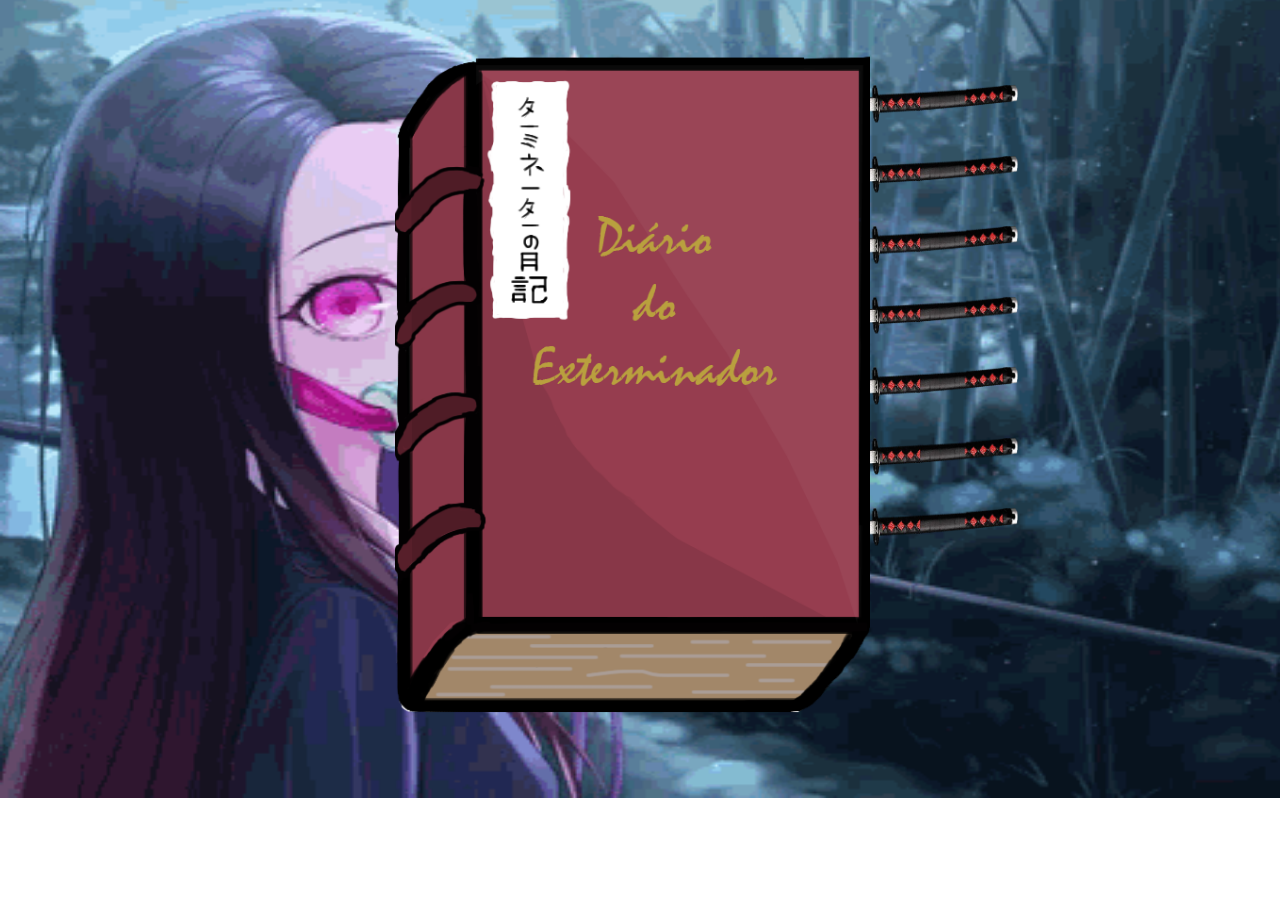
<file: web-data-viz-main/site/public/index.html>
<!DOCTYPE html>
<html lang="en">
<head>
    <meta charset="UTF-8">
    <meta http-equiv="X-UA-Compatible" content="IE=edge">
    <meta name="viewport" content="width=device-width, initial-scale=1.0">
    <link rel="stylesheet" href="./css/style-index.css">
    <title>KNY| Diário do Exterminador</title>
</head>
<body>
    <div class="container-principal">
        <div class="home-Book">   
            <ul class="espadas">
                <li class="espada-sobre-mim">
                    <span> Sobre mim </span>
                    <a href="./sobremim.html"><img src="./assets/img/Espadas/Espada_Teste.png" alt=""> </a>
                </li>
                <li class="espada-historia">
                    <span> História dos Onis e Exterminadores </span>
                    <a href="./HistExterminadores.html"><img src="./assets/img/Espadas/Espada_Teste.png" alt=""> </a>
                </li>
                <li class="espada-onis">
                    <span> Onis </span>
                    <a href="./PgOnis.html"><img src="./assets/img/Espadas/Espada_Teste.png" alt=""></a>
                </li>
                <li class="espada-hashiras">
                    <span>Hashiras</span>
                    <a href="./PgHashiras.html"><img src="./assets/img/Espadas/Espada_Teste.png" alt=""></a>
                </li>
                <li class="espada-espadas">
                    <span>Espadas</span>
                    <a href="./PgEspadas.html"><img src="./assets/img/Espadas/Espada_Teste.png" alt=""></a>
                </li>
                <li class="espada-login">
                    <span>Entrar na conta</span>
                    <a href="./login.html"><img src="./assets/img/Espadas/Espada_Teste.png" alt=""></a>
                </li>
                <li class="espada-rank">
                    <span>RANK</span>
                    <a href="./rank.html"><img src="./assets/img/Espadas/Espada_Teste.png" alt=""></a>
                </li>
            </ul>
            
            <img src="./assets/img/Background/Book_Att.png" id="img-book">
        </div>
    </div>
</body>
</html>
</file>
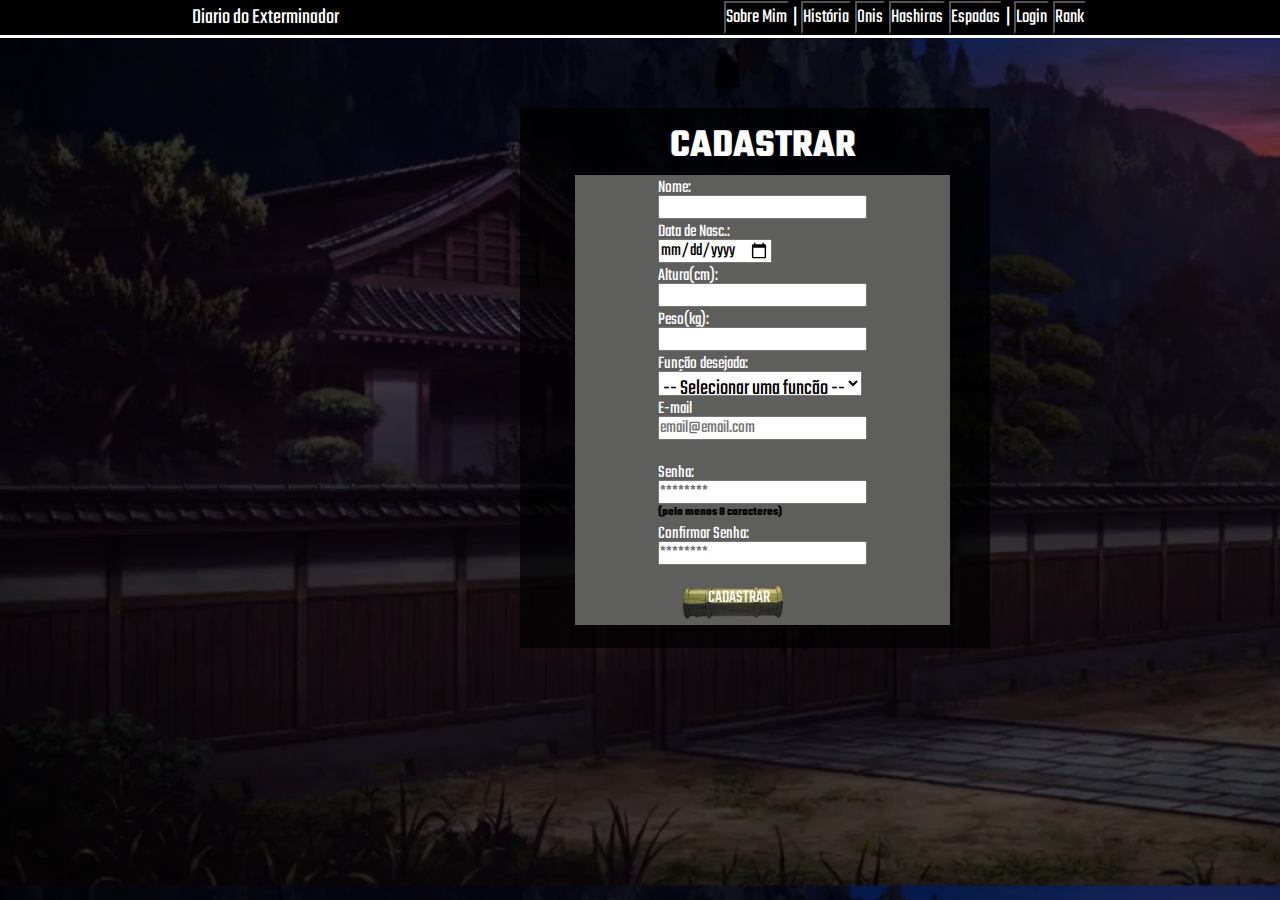
<file: web-data-viz-main/site/public/cadastro.html>
<!DOCTYPE html>
<html lang="en">
<head>
    <meta charset="UTF-8">
    <meta http-equiv="X-UA-Compatible" content="IE=edge">
    <meta name="viewport" content="width=device-width, initial-scale=1.0">

    <script src="./js/funcoes.js"></script>

    <link rel="stylesheet" href="./css/style-paginas-gerais.css">
    <link rel="stylesheet" href="./css/style-cadastro.css">
    <title>KNY| Cadastrar-se</title>
</head>
<body>
    <!-- HEADER -->
    <header>
        <div class="container-header">
            <div class="logo">
                <a href="./index.html"> Diario do Exterminador </a>
            </div>
            <div class="botoes-acesso">
                <ul>
                    <li><button onclick= "window.location.href = './sobremim.html'"> Sobre Mim </button></li>
                    <li> | </li>
                    <li><button onclick= "window.location.href = './HistExterminadores.html'"> História </button></li>
                    <li><button onclick= "window.location.href = './PgOnis.html'"> Onis </button></li>
                    <li><button onclick= "window.location.href = './PgHashiras.html'"> Hashiras </button></li>
                    <li><button onclick= "window.location.href = './PgEspadas.html'"> Espadas </button></li>
                    <li> | </li> 
                    <li><button onclick= "window.location.href = './login.html'"> Login </button></li>
                    <li><button onclick= "window.location.href = './rank.html'"> Rank </button></li>
                </ul>
        </div>
    </header>

    <!-- MAIN -->
    <main>
        <div class="fundo-preto"></div>
        <div class="container-cadastro">
            <div class="titulo">
                <h1> CADASTRAR </h1>
            </div>

            <div class="container-campos">
                <div class="campos">

                    <div class="campo-nome">
                        <span>Nome:</span>
                        <input type="text" name="nome" id="ipt_nome">
                    </div>
                
                    <div class="campo-nasc">
                        <span>Data de Nasc.:</span>
                        <input type="date" name="data_nasc" id="ipt_data_nasc">
                    </div>
                
                    <div class="campo-altura">
                        <span>Altura(cm):</span>
                        <input type="text" name="altura" id="ipt_altura">
                    </div>
                
                    <div class="campo-peso">
                        <span>Peso(kg):</span>
                        <input type="text" name="peso" id="ipt_peso">
                    </div>
                
                    <div class="campo-funcaoDesejada">
                        <span>Função desejada:</span>
                        <select name="funcao" id="slc_funcao">
                            <option value="" disabled selected>-- Selecionar uma função --</option>
                            <option value="Costureiro">Costureiro</option>
                            <option value="Exterminador">Exterminador</option>
                            <option value="Ferreiro">Ferreiro</option>
                            <option value="Kakushi">Kakushi</option>
                        </select>
                    </div>
                
                    <div class="campo-email">
                        <span>E-mail</span>
                        <input type="email" name="email" id="ipt_email" placeholder="email@email.com">
                        <span id="campo_confirmar_email"></span>
                    </div>
                
                    <div class="campo-senha">
                        <span>Senha:</span>
                        <input type="password" name="senha" id="ipt_senha" placeholder="********">
                        <p id="campo_validar_senha" style="font-weight: bold; font-size: 12px;">(pelo menos 8 caracteres)</p>
                    </div>
                
                    <div class="campo-confirmarSenha">
                        <span class="spn_confirmarSenha">Confirmar Senha:</span>
                        <input type="password" name="confirmar-senha" id="ipt_confirmarSenha" placeholder="********">
                        <span id="campo_confirmar_senha"></span>
                    </div>
                
                    <div class="campo-btnEnviar">
                        <button class="btn-cadastrar" onclick="cadastrar()"><img src="./assets/img/login/Bamboo.png"> 
                        <span class="spn-cadastrar"> CADASTRAR </span></button>
                    </div>
            </div>
                
            <div id="div_aguardar" class="loading-div">
                <img src="./assets/loading-1.gif" id="loading-gif">
            </div>
                <div id="div_erros_login"></div>
            </div>
            <div class="alerta_erro">
                <div class="card_erro" id="cardErro">
                    <span id="mensagem_erro"></span>
                </div>
            </div>
        </div> 
    </main>
</body>
</html>

<script>

    function cadastrar() {
        //aguardar();

        //Recupere o valor da nova input pelo nome do id
        // Agora vá para o método fetch logo abaixo
        var nomeVar = ipt_nome.value;
        var dtNascVar = ipt_data_nasc.value;
        var alturaVar = ipt_altura.value;
        var pesoVar = ipt_peso.value;
        var funcaoVar = slc_funcao.value;
        var emailVar = ipt_email.value;
        var senhaVar = ipt_senha.value;
        var confirmacaoSenhaVar = ipt_confirmarSenha.value;
        var personagemVar = "";
        var mestreVar = parseInt(Math.random() * 5 + 1);

        if (nomeVar == "" || dtNascVar == "" || alturaVar == "" || pesoVar == "" || funcaoVar == ""|| emailVar == "" || senhaVar == "" || confirmacaoSenhaVar == "") {
            cardErro.style.display = "block"
            mensagem_erro.innerHTML = "Campos em branco <br> Favor preencher todos os campos antes de cadastrar!";

            finalizarAguardar();
            setInterval(sumirMensagem, 4000);
            return false;
        }
        else {
            dtNascVar = dtNascVar.replaceAll('/','-');
            alturaVar = alturaVar.replaceAll(',','.');
            pesoVar = pesoVar.replaceAll(',','.');
        }

        // email

        var email = ipt_email.value.trim()
        /* Verificar se tem 6 caracteres ou mais no email antes do @*/
        if (email.indexOf(" ") > 0) {
            ipt_email.classList.add("error")
            ipt_email.classList.remove("confirmar")
            campo_confirmar_email.style.color = "red"
            campo_confirmar_email.innerHTML = "Email inválido, retire os espaços!"

            var valida_email = 0;
        } else if ((email.indexOf("@sptech.school") > 3 || email.indexOf("@gmail.com") > 3 || email.indexOf("@hotmail.com") > 3) && email.indexOf("@") > 3) {
            campo_confirmar_email.style.color = "green"
            campo_confirmar_email.innerHTML = "Email válido"
            ipt_email.classList.remove("error")
            ipt_email.classList.add("confirmar")

            valida_email = 1;
        } else {
            ipt_email.classList.add("error")
            ipt_email.classList.remove("confirmar")
            campo_confirmar_email.style.color = "red"
            campo_confirmar_email.innerHTML = "Email inválido"

            valida_email = 0;
        }

        // senha

        var senha = ipt_senha.value;
        var confirmSenha = ipt_confirmarSenha.value;
        /* validação da senha, se tem espaço no começo ou no fim */
        if (senha.startsWith(" ") || senha.endsWith(" ")) {
            campo_validar_senha.style.color = "Red"
            campo_validar_senha.innerHTML = "A senha não pode começar nem terminar com um espaço"
            ipt_senha.classList.add("error")

            var valida_senha = 0;
        } else { /* validação da senha, se tem 8 letras ou mais */
            if (senha.length >= 8) {
                ipt_senha.classList.remove("error")
                ipt_senha.classList.add("confirmar")
                campo_validar_senha.style.color = "Green"
                campo_validar_senha.innerHTML = "(pelo menos 8 caracteres)"
                /* Confirmar se a senha é igual nos dois campos*/
                /*Veririfar se senha é igual com campo CONFIRMSENHA*/
                valida_senha = 1;
                if ((senha == confirmSenha) && confirmSenha.length >= 8) {
                    ipt_confirmarSenha.classList.remove("error")
                    ipt_confirmarSenha.classList.add("confirmar")
                    campo_confirmar_senha.style.color = "green"
                    campo_confirmar_senha.innerHTML = "senha correta"
                    valida_senha = 1;
                } else {
                    ipt_confirmarSenha.classList.add("error")
                    ipt_confirmarSenha.classList.remove("confirmar")
                    campo_confirmar_senha.style.color = "red"
                    campo_confirmar_senha.innerHTML = "senha incorreta"

                    valida_senha = 0;
                }
            } else {
                ipt_senha.classList.remove("confirmar")
                campo_validar_senha.innerHTML = "(pelo menos 8 caracteres)"
                campo_validar_senha.style.color = "Red"
                ipt_senha.classList.add("error")

                valida_senha = 0;
            }
        }

        // Enviando o valor da nova input
        fetch("/usuarios/cadastrar", {
            method: "POST",
            headers: {
                "Content-Type": "application/json"
            },
            body: JSON.stringify({
                // crie um atributo que recebe o valor recuperado aqui
                // Agora vá para o arquivo routes/usuario.js
                nomeServer: nomeVar,
                dtNascServer: dtNascVar,
                alturaServer: alturaVar,
                pesoServer: pesoVar,
                funcaoServer: funcaoVar,
                emailServer: emailVar,
                senhaServer: senhaVar,
                personagemServer: personagemVar,
                mestreServer: mestreVar
            })
        }).then(function (resposta) {

            console.log("resposta: ", resposta);

            if (resposta.ok) {
                cardErro.style.display = "block";

                mensagem_erro.innerHTML = "Cadastro realizado com sucesso! Redirecionando para tela de Login...";

                setTimeout(() => {
                    window.location = "login.html";
                }, "2000")
                
                limparFormulario();
                finalizarAguardar();
            } else {
                throw ("Houve um erro ao tentar realizar o cadastro!");
            }
        }).catch(function (resposta) {
            console.log(`#ERRO: ${resposta}`);
            finalizarAguardar();
        });

        return false;

        /* Criar campo onde a partir de um Math.random() encontrar um mestre para caso o usuario selecionar a funcao de 
        exterminador, fazendo com que assim que ele entre no login, mostre o mestre e sua espada na área de Dados */ 
    }

    function sumirMensagem() {
        cardErro.style.display = "none"
    }

</script>
</file>
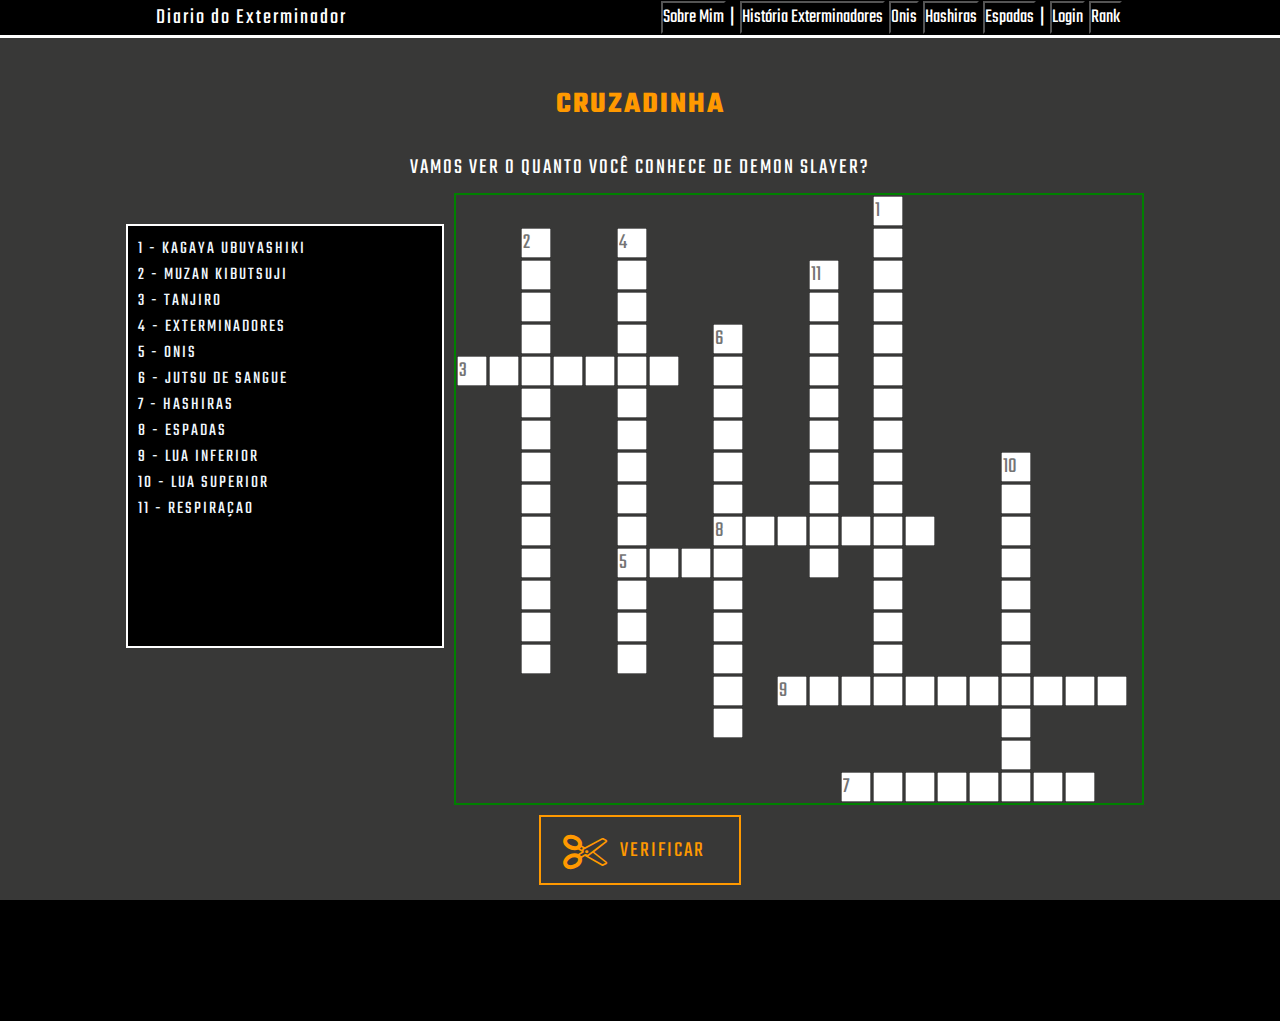
<file: web-data-viz-main/site/public/cruzadinha.html>
<html lang="en">

<head>
    <meta charset="UTF-8">
    <meta http-equiv="X-UA-Compatible" content="IE=edge">
    <meta name="viewport" content="width=device-width, initial-scale=1.0">
    <title>Document</title>
    <link rel="stylesheet" href="./css/style-paginas-gerais.css">
    <link rel="stylesheet" href="./css/style-cruzadinha.css">
    <link rel="stylesheet" href="https://cdnjs.cloudflare.com/ajax/libs/font-awesome/4.7.0/css/font-awesome.min.css">
</head>

<body>

    <header>
        <div class="container-header">
            <div class="logo">
                <a href="./index.html"> Diario do Exterminador </a>
            </div>
            <div class="botoes-acesso">
                <ul>
                    <li><button onclick= "window.location.href = './sobremim.html'"> Sobre Mim </button></li>
                    <li> | </li>
                    <li><button onclick= "window.location.href = './HistExterminadores.html'"> História Exterminadores </button></li>
                    <li><button onclick= "window.location.href = './PgOnis.html'"> Onis </button></li>
                    <li><button onclick= "window.location.href = './PgHashiras.html'"> Hashiras </button></li>
                    <li><button onclick= "window.location.href = './PgEspadas.html'"> Espadas </button></li>
                    <li> | </li> 
                    <li><button onclick= "window.location.href = './login.html'"> Login </button></li>
                    <li><button onclick= "window.location.href = './rank.html'"> Rank </button></li>
                </ul>
        </div>
    </header>

    

    <main>
        <div class="main">

            <h1 class="cruzada">CRUZADINHA</h1>
            <span style="color:white; margin-top: 2%;">VAMOS VER O QUANTO VOCÊ CONHECE DE DEMON SLAYER?</span>
            <div class="kny-cruzada">
                <div id="perguntas" class="perguntas">
                    <div class="bloco1">
                        <p> 1 - KAGAYA UBUYASHIKI </p>
                        <p> 2 - MUZAN KIBUTSUJI</p>
                        <p> 3 - TANJIRO</p>
                        <p> 4 - EXTERMINADORES</p>
                        <p> 5 - ONIS</p>
                        <p> 6 - JUTSU DE SANGUE</p>
                        <p> 7 - HASHIRAS</p>
                        <p> 8 - ESPADAS</p>
                        <p> 9 - LUA INFERIOR</p>
                        <p> 10 - LUA SUPERIOR</p>
                        <p> 11 - RESPIRAÇAO</p>
                    </div>
                </div>

                <div class="div_linha">
                    <div class="column" id="2">
                        <span class="span_nada"></span>
                        <span class="span_nada"></span>
                        <span class="span_nada"></span>
                        <span class="span_nada"></span>
                        <span class="span_nada"></span>
                        <input placeholder="3" id="tanjiro_t" class="ipt">
                        <span class="span_nada"></span>
                        <span class="span_nada"></span>
                        <span class="span_nada"></span>
                        <span class="span_nada"></span>
                        <span class="span_nada"></span>
                        <span class="span_nada"></span>
                        <span class="span_nada"></span>
                        <span class="span_nada"></span>
                        <span class="span_nada"></span>
                        <span class="span_nada"></span>
                        <span class="span_nada"></span>
                        <span class="span_nada"></span>
                        <span class="span_nada"></span>
                    </div>
                    <div class="column" id="2">
                        <span class="span_nada"></span>
                        <span class="span_nada"></span>
                        <span class="span_nada"></span>
                        <span class="span_nada"></span>
                        <span class="span_nada"></span>
                        <input class="ipt" id="tanjiro_a" >
                        <span class="span_nada"></span>
                        <span class="span_nada"></span>
                        <span class="span_nada"></span>
                        <span class="span_nada"></span>
                        <span class="span_nada"></span>
                        <span class="span_nada"></span>
                        <span class="span_nada"></span>
                        <span class="span_nada"></span>
                        <span class="span_nada"></span>
                        <span class="span_nada"></span>
                        <span class="span_nada"></span>
                        <span class="span_nada"></span>
                        <span class="span_nada"></span>
                    </div>
                    <div class="column" id="2">
                        <span class="span_nada"></span>
                        <input placeholder="2" id="muzan_m" class="ipt">
                        <input class="ipt" id="muzan_u">
                        <input class="ipt" id="muzan_z">
                        <input class="ipt" id="muzan_a">
                        <input class="ipt" id="muzan_n">
                        <input class="ipt" id="muzan_k">
                        <input class="ipt" id="muzan_i">
                        <input class="ipt" id="muzan_b">
                        <input class="ipt" id="muzan_u2">
                        <input class="ipt" id="muzan_t">
                        <input class="ipt" id="muzan_s">
                        <input class="ipt" id="muzan_u3">
                        <input class="ipt" id="muzan_j">
                        <input class="ipt" id="muzan_i2">
                        <span class="span_nada"></span>
                        <span class="span_nada"></span>
                        <span class="span_nada"></span>
                        <span class="span_nada"></span>
                    </div>
                    <div class="column" id="2">
                        <span class="span_nada"></span>
                        <span class="span_nada"></span>
                        <span class="span_nada"></span>
                        <span class="span_nada"></span>
                        <span class="span_nada"></span>
                        <input class="ipt" id="tanjiro_j" >
                        <span class="span_nada"></span>
                        <span class="span_nada"></span>
                        <span class="span_nada"></span>
                        <span class="span_nada"></span>
                        <span class="span_nada"></span>
                        <span class="span_nada"></span>
                        <span class="span_nada"></span>
                        <span class="span_nada"></span>
                        <span class="span_nada"></span>
                        <span class="span_nada"></span>
                        <span class="span_nada"></span>
                        <span class="span_nada"></span>
                        <span class="span_nada"></span>
                    </div>
                    <div class="column" id="2">
                        <span class="span_nada"></span>
                        <span class="span_nada"></span>
                        <span class="span_nada"></span>
                        <span class="span_nada"></span>
                        <span class="span_nada"></span>
                        <input class="ipt" id="tanjiro_i" >
                        <span class="span_nada"></span>
                        <span class="span_nada"></span>
                        <span class="span_nada"></span>
                        <span class="span_nada"></span>
                        <span class="span_nada"></span>
                        <span class="span_nada"></span>
                        <span class="span_nada"></span>
                        <span class="span_nada"></span>
                        <span class="span_nada"></span>
                        <span class="span_nada"></span>
                        <span class="span_nada"></span>
                        <span class="span_nada"></span>
                        <span class="span_nada"></span>
                    </div>
                    <div class="column" id="2">
                        <span class="span_nada"></span>
                        <input placeholder="4" class="ipt" id="exter_e" >
                        <input class="ipt" id="exter_x" >
                        <input class="ipt" id="exter_t" >
                        <input class="ipt" id="exter_e2" >
                        <input class="ipt" id="tanjiro_r" >
                        <input class="ipt" id="exter_m" >
                        <input class="ipt" id="exter_i" >
                        <input class="ipt" id="exter_n" >
                        <input class="ipt" id="exter_a" >
                        <input class="ipt" id="exter_d" >
                        <input placeholder="5" class="ipt" id="onis_o" >
                        <input class="ipt" id="exter_r" >
                        <input class="ipt" id="exter_e3" >
                        <input class="ipt" id="exter_s" >
                        <span class="span_nada"></span>
                        <span class="span_nada"></span>
                        <span class="span_nada"></span>
                        <span class="span_nada"></span>
                    </div>
                    <div class="column" id="2">
                        <span class="span_nada"></span>
                        <span class="span_nada"></span>
                        <span class="span_nada"></span>
                        <span class="span_nada"></span>
                        <span class="span_nada"></span>
                        <input class="ipt" id="tanjiro_o" >
                        <span class="span_nada"></span>
                        <span class="span_nada"></span>
                        <span class="span_nada"></span>
                        <span class="span_nada"></span>
                        <span class="span_nada"></span>
                        <input class="ipt" id="onis_n" >
                        <span class="span_nada"></span>
                        <span class="span_nada"></span>
                        <span class="span_nada"></span>
                        <span class="span_nada"></span>
                        <span class="span_nada"></span>
                        <span class="span_nada"></span>
                        <span class="span_nada"></span>
                    </div>
                    <div class="column" id="2">
                        <span class="span_nada"></span>
                        <span class="span_nada"></span>
                        <span class="span_nada"></span>
                        <span class="span_nada"></span>
                        <span class="span_nada"></span>
                        <span class="span_nada"></span>
                        <span class="span_nada"></span>
                        <span class="span_nada"></span>
                        <span class="span_nada"></span>
                        <span class="span_nada"></span>
                        <span class="span_nada"></span>
                        <input class="ipt" id="onis_i" >
                        <span class="span_nada"></span>
                        <span class="span_nada"></span>
                        <span class="span_nada"></span>
                        <span class="span_nada"></span>
                        <span class="span_nada"></span>
                        <span class="span_nada"></span>
                        <span class="span_nada"></span>
                    </div>
                    <div class="column" id="2">
                        <span class="span_nada"></span>
                        <span class="span_nada"></span>
                        <span class="span_nada"></span>
                        <span class="span_nada"></span>
                        <input placeholder="6" class="ipt" id="jutsu_j">
                        <input class="ipt" id="jutsu_u">
                        <input class="ipt" id="jutsu_t">
                        <input class="ipt" id="jutsu_s">
                        <input class="ipt" id="jutsu_u2">
                        <input class="ipt" id="jutsu_d">
                        <input placeholder="8" class="ipt" id="espad_e">
                        <input class="ipt" id="onis_s">
                        <input class="ipt" id="jutsu_a">
                        <input class="ipt" id="jutsu_n">
                        <input class="ipt" id="jutsu_g">
                        <input class="ipt" id="jutsu_u3">
                        <input class="ipt" id="jutsu_e">
                        <span class="span_nada"></span>
                        <span class="span_nada"></span>
                    </div>
                    <div class="column" id="2">
                        <span class="span_nada"></span>
                        <span class="span_nada"></span>
                        <span class="span_nada"></span>
                        <span class="span_nada"></span>
                        <span class="span_nada"></span>
                        <span class="span_nada"></span>
                        <span class="span_nada"></span>
                        <span class="span_nada"></span>
                        <span class="span_nada"></span>
                        <span class="span_nada"></span>
                        <input class="ipt" id="espad_s">
                        <span class="span_nada"></span>
                        <span class="span_nada"></span>
                        <span class="span_nada"></span>
                        <span class="span_nada"></span>
                        <span class="span_nada"></span>
                        <span class="span_nada"></span>
                        <span class="span_nada"></span>
                        <span class="span_nada"></span>
                    </div>
                    <div class="column" id="2">
                        <span class="span_nada"></span>
                        <span class="span_nada"></span>
                        <span class="span_nada"></span>
                        <span class="span_nada"></span>
                        <span class="span_nada"></span>
                        <span class="span_nada"></span>
                        <span class="span_nada"></span>
                        <span class="span_nada"></span>
                        <span class="span_nada"></span>
                        <span class="span_nada"></span>
                        <input class="ipt" id="espad_p">
                        <span class="span_nada"></span>
                        <span class="span_nada"></span>
                        <span class="span_nada"></span>
                        <span class="span_nada"></span>
                        <input placeholder="9" class="ipt" id="lua_l">
                        <span class="span_nada"></span>
                        <span class="span_nada"></span>
                        <span class="span_nada"></span>

                    </div>
                    <div class="column" id="2">
                        <span class="span_nada"></span>
                        <span class="span_nada"></span>
                        <input placeholder="11" class="ipt" id="resp_r">
                        <input class="ipt" id="resp_e">
                        <input class="ipt" id="resp_s">
                        <input class="ipt" id="resp_p">
                        <input class="ipt" id="resp_i">
                        <input class="ipt" id="resp_r2">
                        <input class="ipt" id="resp_a">
                        <input class="ipt" id="resp_ç">
                        <input class="ipt" id="espad_a">
                        <input class="ipt" id="resp_o">
                        <span class="span_nada"></span>
                        <span class="span_nada"></span>
                        <span class="span_nada"></span>
                        <input class="ipt" id="lua_u">
                        <span class="span_nada"></span>
                        <span class="span_nada"></span>
                        <span class="span_nada"></span>

                    </div>
                    <div class="column" id="2">
                        <span class="span_nada"></span>
                        <span class="span_nada"></span>
                        <span class="span_nada"></span>
                        <span class="span_nada"></span>
                        <span class="span_nada"></span>
                        <span class="span_nada"></span>
                        <span class="span_nada"></span>
                        <span class="span_nada"></span>
                        <span class="span_nada"></span>
                        <span class="span_nada"></span>
                        <input class="ipt" id="espad_d">
                        <span class="span_nada"></span>
                        <span class="span_nada"></span>
                        <span class="span_nada"></span>
                        <span class="span_nada"></span>
                        <input class="ipt" id="lua_a">
                        <span class="span_nada"></span>
                        <span class="span_nada"></span>
                        <input placeholder="7" class="ipt" id="hashi_h">
                    </div>
                    <div class="column" id="2">
                        <input placeholder="1" class="ipt" id="kagaya_k">
                        <input class="ipt" id="kagaya_a">
                        <input class="ipt" id="kagaya_g">
                        <input class="ipt" id="kagaya_a2">
                        <input class="ipt" id="kagaya_y">
                        <input class="ipt" id="kagaya_a3">
                        <input class="ipt" id="kagaya_u">
                        <input class="ipt" id="kagaya_b">
                        <input class="ipt" id="kagaya_u2">
                        <input class="ipt" id="kagaya_y2">
                        <input class="ipt" id="kagaya_a4">
                        <input class="ipt" id="kagaya_s">
                        <input class="ipt" id="kagaya_h">
                        <input class="ipt" id="kagaya_i">
                        <input class="ipt" id="kagaya_k2">
                        <input class="ipt" id="kagaya_i2">
                        <span class="span_nada"></span>
                        <span class="span_nada"></span>
                        <input class="ipt" id="hashi_a">
                    </div>
                    <div class="column" id="2">
                        <span class="span_nada"></span>
                        <span class="span_nada"></span>
                        <span class="span_nada"></span>
                        <span class="span_nada"></span>
                        <span class="span_nada"></span>
                        <span class="span_nada"></span>
                        <span class="span_nada"></span>
                        <span class="span_nada"></span>
                        <span class="span_nada"></span>
                        <span class="span_nada"></span>
                        <input class="ipt" id="espad_s2">
                        <span class="span_nada"></span>
                        <span class="span_nada"></span>
                        <span class="span_nada"></span>
                        <span class="span_nada"></span>
                        <input class="ipt" id="lua_n">
                        <span class="span_nada"></span>
                        <span class="span_nada"></span>
                        <input class="ipt" id="hashi_s">
                    </div>
                    <div class="column" id="2">
                        <span class="span_nada"></span>
                        <span class="span_nada"></span>
                        <span class="span_nada"></span>
                        <span class="span_nada"></span>
                        <span class="span_nada"></span>
                        <span class="span_nada"></span>
                        <span class="span_nada"></span>
                        <span class="span_nada"></span>
                        <span class="span_nada"></span>
                        <span class="span_nada"></span>
                        <span class="span_nada"></span>
                        <span class="span_nada"></span>
                        <span class="span_nada"></span>
                        <span class="span_nada"></span>
                        <span class="span_nada"></span>
                        <input class="ipt" id="lua_f">
                        <span class="span_nada"></span>
                        <span class="span_nada"></span>
                        <input class="ipt" id="hashi_h2">
                    </div>
                    <div class="column" id="2">
                        <span class="span_nada"></span>
                        <span class="span_nada"></span>
                        <span class="span_nada"></span>
                        <span class="span_nada"></span>
                        <span class="span_nada"></span>
                        <span class="span_nada"></span>
                        <span class="span_nada"></span>
                        <span class="span_nada"></span>
                        <span class="span_nada"></span>
                        <span class="span_nada"></span>
                        <span class="span_nada"></span>
                        <span class="span_nada"></span>
                        <span class="span_nada"></span>
                        <span class="span_nada"></span>
                        <span class="span_nada"></span>
                        <input class="ipt" id="lua_e">
                        <span class="span_nada"></span>
                        <span class="span_nada"></span>
                        <input class="ipt" id="hashi_i">
                    </div>
                    <div class="column" id="2">
                        <span class="span_nada"></span>
                        <span class="span_nada"></span>
                        <span class="span_nada"></span>
                        <span class="span_nada"></span>
                        <span class="span_nada"></span>
                        <span class="span_nada"></span>
                        <span class="span_nada"></span>
                        <span class="span_nada"></span>
                        <input placeholder="10" class="ipt" id="luaS_l">
                        <input class="ipt" id="luaS_u">
                        <input class="ipt" id="luaS_a">
                        <input class="ipt" id="luaS_s">
                        <input class="ipt" id="luaS_u2">
                        <input class="ipt" id="luaS_p">
                        <input class="ipt" id="luaS_e">
                        <input class="ipt" id="lua_r">
                        <input class="ipt" id="luaS_i">
                        <input class="ipt" id="luaS_o">
                        <input class="ipt" id="hashi_r">
                    </div>
                    <div class="column" id="2">
                        <span class="span_nada"></span>
                        <span class="span_nada"></span>
                        <span class="span_nada"></span>
                        <span class="span_nada"></span>
                        <span class="span_nada"></span>
                        <span class="span_nada"></span>
                        <span class="span_nada"></span>
                        <span class="span_nada"></span>
                        <span class="span_nada"></span>
                        <span class="span_nada"></span>
                        <span class="span_nada"></span>
                        <span class="span_nada"></span>
                        <span class="span_nada"></span>
                        <span class="span_nada"></span>
                        <span class="span_nada"></span>
                        <input class="ipt" id="lua_i">
                        <span class="span_nada"></span>
                        <span class="span_nada"></span>
                        <input class="ipt" id="hashi_a2">
                    </div>
                    <div class="column" id="2">
                        <span class="span_nada"></span>
                        <span class="span_nada"></span>
                        <span class="span_nada"></span>
                        <span class="span_nada"></span>
                        <span class="span_nada"></span>
                        <span class="span_nada"></span>
                        <span class="span_nada"></span>
                        <span class="span_nada"></span>
                        <span class="span_nada"></span>
                        <span class="span_nada"></span>
                        <span class="span_nada"></span>
                        <span class="span_nada"></span>
                        <span class="span_nada"></span>
                        <span class="span_nada"></span>
                        <span class="span_nada"></span>
                        <input class="ipt" id="lua_o">
                        <span class="span_nada"></span>
                        <span class="span_nada"></span>
                        <input class="ipt" id="hashi_s2">
                    </div>
                    <div class="column" id="2">
                        <span class="span_nada"></span>
                        <span class="span_nada"></span>
                        <span class="span_nada"></span>
                        <span class="span_nada"></span>
                        <span class="span_nada"></span>
                        <span class="span_nada"></span>
                        <span class="span_nada"></span>
                        <span class="span_nada"></span>
                        <span class="span_nada"></span>
                        <span class="span_nada"></span>
                        <span class="span_nada"></span>
                        <span class="span_nada"></span>
                        <span class="span_nada"></span>
                        <span class="span_nada"></span>
                        <span class="span_nada"></span>
                        <input class="ipt" id="lua_r2">
                        <span class="span_nada"></span>
                        <span class="span_nada"></span>
                        <span class="span_nada"></span>
                    </div>
                </div>
            </div>
        </div>
    </main>

    <div class="choices">
        <div class="choice fight">
            <i class="fa fa-cut"></i>
            <span onclick="verificar()"> VERIFICAR <span>
        </div>
    </div>


    <footer>
        <p>Todos os direitos reservados para Rodrigo Tardeo &copy; </p>
    </footer>

</body>

</html>
<script>

    lista_item = ['k', 'a', 'g', 'a', 'y', 'a', 'u', 'b', 'u', 'y', 'a', 's', 'h', 'i', 'k', 'i', 'm', 'u', 'z', 'a', 'n', 'k', 'i', 'b', 'u', 't', 's', 'u', 'j', 'i', 't', 'a', 'j', 'i', 'r', 'o', 'e', 'x', 't', 'e', 'm', 'i', 'n', 'a', 'd', 'o', 'r', 'e', 's', 'n', 'i', 's', 'j', 'u', 't', 's', 'u', 'd', 'e', 'a', 'n', 'g', 'u', 'e', 'h', 'a', 's', 'h', 'i', 'r', 'a', 's', 's', 'p', 'a', 'd', 's', 'l', 'u', 'a', 'n', 'f', 'e', 'r', 'i', 'o', 'r', 'l', 'u', 'a', 's', 'u', 'p', 'e', 'i', 'o', 'r', 'e', 's','p', 'i', 'r', 'a', 'ç', 'o'];

    function verificar() {
        lista_ipt = [];
        lista_result = [];

        lista_ipt.push(kagaya_k.value, kagaya_a.value, kagaya_g.value, kagaya_a2.value, kagaya_y.value, kagaya_a3.value, kagaya_u.value, kagaya_b.value, kagaya_u2.value, kagaya_y2.value, kagaya_a4.value, kagaya_s.value, kagaya_h.value, kagaya_i.value, kagaya_k2.value, kagaya_i2.value, muzan_m.value, muzan_u.value, muzan_z.value, muzan_a.value, muzan_n.value, muzan_k.value, muzan_i.value, muzan_b.value, muzan_u2.value, muzan_t.value, muzan_s.value, muzan_u3.value, muzan_j.value, muzan_i2.value, tanjiro_t.value, tanjiro_a.value, tanjiro_j.value, tanjiro_i.value, tanjiro_r.value, tanjiro_o.value, exter_e.value, exter_x.value, exter_t.value, exter_e2.value, exter_m.value, exter_i.value, exter_n.value, exter_a.value, exter_d.value, onis_o.value, exter_r.value, exter_e3.value, exter_s.value, onis_n.value, onis_i.value, onis_s.value, jutsu_j.value, jutsu_u.value, jutsu_t.value, jutsu_s.value, jutsu_u2.value, jutsu_d.value, espad_e.value, jutsu_a.value, jutsu_n.value, jutsu_g.value, jutsu_u3.value, jutsu_e.value, hashi_h.value, hashi_a.value, hashi_s.value, hashi_h2.value, hashi_i.value, hashi_r.value, hashi_a2.value, hashi_s2.value, espad_s.value, espad_p.value, espad_a.value, espad_d.value, espad_s2.value, lua_l.value, lua_u.value, lua_a.value, lua_n.value, lua_f.value, lua_e.value, lua_r.value, lua_i.value, lua_o.value, lua_r2.value, luaS_l.value, luaS_u.value, luaS_a.value, luaS_s.value, luaS_u2.value, luaS_p.value, luaS_e.value, luaS_i.value, luaS_o.value, resp_r.value, resp_e.value, resp_s.value, resp_p.value, resp_i.value, resp_r2.value, resp_a.value, resp_ç.value, resp_o.value);

        lista_result.push(kagaya_k, kagaya_a, kagaya_g, kagaya_a2, kagaya_y, kagaya_a3, kagaya_u, kagaya_b, kagaya_u2, kagaya_y2, kagaya_a4, kagaya_s, kagaya_h, kagaya_i, kagaya_k2, kagaya_i2, muzan_m, muzan_u, muzan_z, muzan_a, muzan_n, muzan_k, muzan_i, muzan_b, muzan_u2, muzan_t, muzan_s, muzan_u3, muzan_j, muzan_i2, tanjiro_t, tanjiro_a, tanjiro_j, tanjiro_i, tanjiro_r, tanjiro_o, exter_e, exter_x, exter_t, exter_e2, exter_m, exter_i, exter_n, exter_a, exter_d, onis_o, exter_r, exter_e3, exter_s, onis_n, onis_i, onis_s, jutsu_j, jutsu_u, jutsu_t, jutsu_s, jutsu_u2, jutsu_d, espad_e, jutsu_a, jutsu_n, jutsu_g, jutsu_u3, jutsu_e, hashi_h, hashi_a, hashi_s, hashi_h2, hashi_i, hashi_r, hashi_a2, hashi_s2, espad_s, espad_p, espad_a, espad_d, espad_s2, lua_l, lua_u, lua_a, lua_n, lua_f, lua_e, lua_r, lua_i, lua_o, lua_r2, luaS_l, luaS_u, luaS_a, luaS_s, luaS_u2, luaS_p, luaS_e, luaS_i, luaS_o, resp_r, resp_e, resp_s, resp_p, resp_i, resp_r2, resp_a, resp_ç, resp_o);


        for (var n = 0; n < lista_item.length; n++) {

            var result = lista_result[n];

            if (lista_ipt[n] == lista_item[n]) {
                result.classList.remove("error")
                result.classList.add("confirm")
            } else {
                result.classList.remove("confirm")
                result.classList.add("error")
            }
        }
    }
</script>
</file>
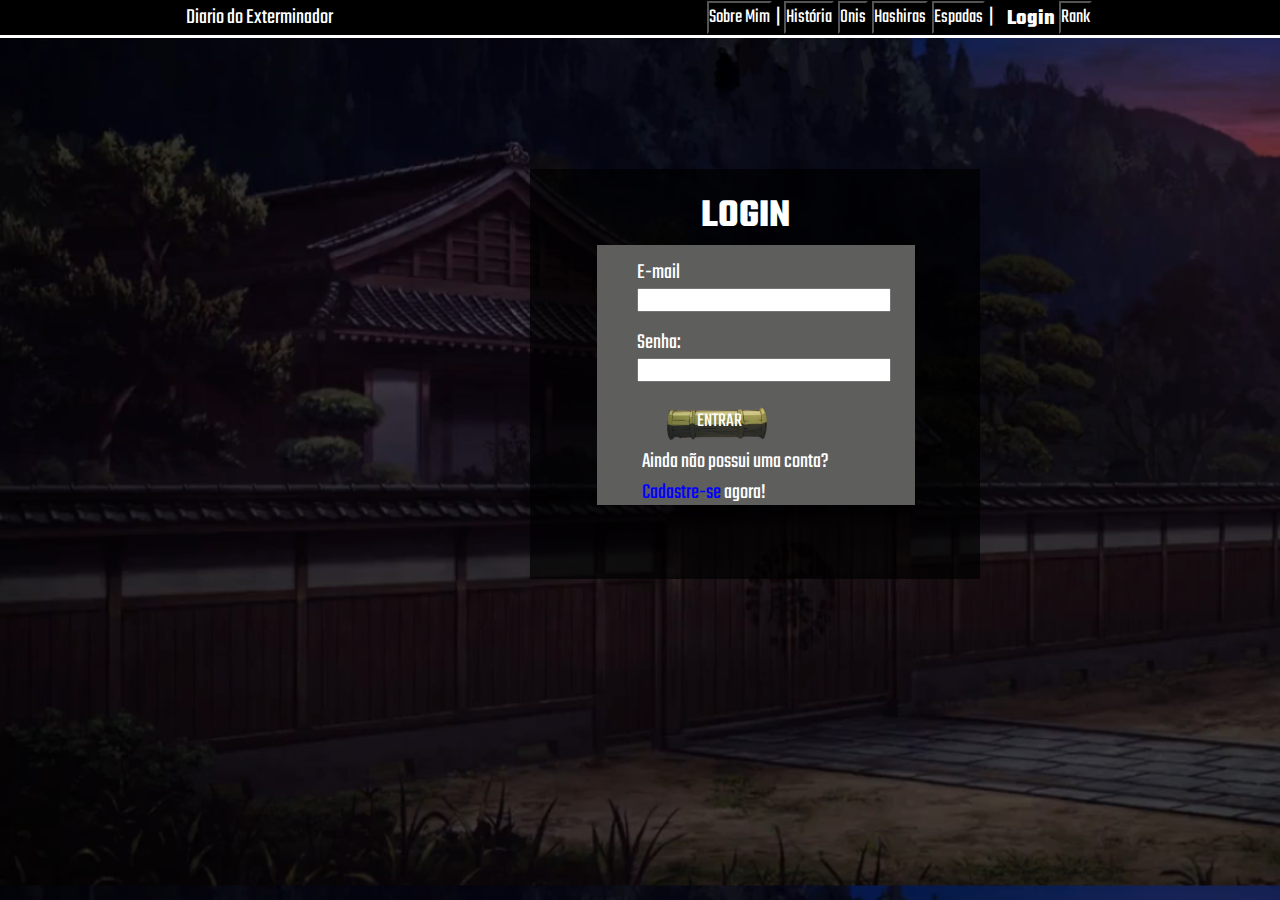
<file: web-data-viz-main/site/public/login.html>
<!DOCTYPE html>
<html lang="en">
<head>
    <meta charset="UTF-8">
    <meta http-equiv="X-UA-Compatible" content="IE=edge">
    <meta name="viewport" content="width=device-width, initial-scale=1.0">
    <link rel="stylesheet" href="./css/style-paginas-gerais.css">
    <link rel="stylesheet" href="./css/style-login.css">
    <script src="./js/funcoes.js"></script>
    <title>KNY| Login</title>
</head>
<body>
    <!-- HEADER -->
    <header>
        <div class="container-header">
            <div class="logo">
                <a href="./index.html"> Diario do Exterminador </a>
            </div>
            <div class="botoes-acesso">
                <ul>
                    <li><button onclick= "window.location.href = './sobremim.html'"> Sobre Mim </button></li>
                    <li> | </li>
                    <li><button onclick= "window.location.href = './HistExterminadores.html'"> História </button></li>
                    <li><button onclick= "window.location.href = './PgOnis.html'"> Onis </button></li>
                    <li><button onclick= "window.location.href = './PgHashiras.html'"> Hashiras </button></li>
                    <li><button onclick= "window.location.href = './PgEspadas.html'"> Espadas </button></li>
                    <li> | </li> 
                    <li class="agora"><span class="spn-left"> Login </span></li>
                    <li><button onclick= "window.location.href = './rank.html'"> Rank </button></li>
                </ul>
        </div>
    </header>

    <!-- MAIN -->
    <main>
        <div class="fundo-preto"></div>
        <div class="container-login">
            <div class="titulo">
                <h1> LOGIN </h1>
            </div>

            <div class="container-campos">
                <div class="campos">
                    <div class="campo-email">
                        <span>E-mail</span>
                        <input type="text" name="email" id="ipt_email">
                    </div>
                
                    <div class="campo-senha">
                        <span>Senha:</span>
                        <input type="password" name="senha" id="ipt_senha">
                    </div>
                
                    <div class="campo-btnEntrar">
                        <button class="btn_entrar" onclick="entrar()"> <img src="./assets/img/login/Bamboo.png"> <span> ENTRAR </span></button>
                    </div>
                    <div class="cadastrar">
                        <span id="cadastrar">Ainda não possui uma conta? <br> 
                            <a href="./cadastro.html">Cadastre-se</a> agora!
                        </span>
                    </div>
                </div>
                <div id="div_aguardar" class="loading-div">
                    <img src="./assets/loading-1.gif" id="loading-gif">
                </div>
                    <div id="div_erros_login"></div>
                </div>
            </div>
            
            <div class="alerta_erro">
                <div class="card_erro" id="cardErro">
                    <span id="mensagem_erro"></span>
                </div>
            </div>
        </div> 
    </main>
</body>
</html>

<script>
    function entrar() {
        aguardar();

        var emailVar = ipt_email.value;
        var senhaVar = ipt_senha.value;

        if (emailVar == "" || senhaVar == "") {
            cardErro.style.display = "block"
            mensagem_erro.innerHTML = "Campos em branco <br> Favor preencher todos os campos para se logar!";
            finalizarAguardar();
            setInterval(sumirMensagem, 5000)
            return false;
        }

        console.log("FORM LOGIN: ", emailVar);
        console.log("FORM SENHA: ", senhaVar);

        fetch("/usuarios/autenticar", {
            method: "POST",
            headers: {
                "Content-Type": "application/json"
            },
            body: JSON.stringify({
                emailServer: emailVar,
                senhaServer: senhaVar
            })
        }).then(function (resposta) {
            console.log("ESTOU NO THEN DO entrar()!")

            if (resposta.ok) {
                console.log(resposta);

                resposta.json().then(json => {
                    console.log(json);
                    console.log(JSON.stringify(json));

                    sessionStorage.EMAIL_USUARIO = json.email;
                    sessionStorage.NOME_USUARIO = json.nome;
                    sessionStorage.ID_USUARIO = json.idUsuario;
                    sessionStorage.FKPERSONAGEM_USARIO = json.fkPersonagem;
                    sessionStorage.FKMESTRE_USUARIO = json.fkMestre;

                    setTimeout(function () {
                        window.location = "./dashboard/dashboard.html";
                    }, 1000); // apenas para exibir o loading

                });

            } else {

                console.log("Houve um erro ao tentar realizar o login!");

                resposta.text().then(texto => {
                    console.error(texto);
                    finalizarAguardar(texto);
                });
            }

        }).catch(function (erro) {
            console.log(erro);
        })

        return false;
    }

    function sumirMensagem() {
        cardErro.style.display = "none"
    }

</script>
</file>
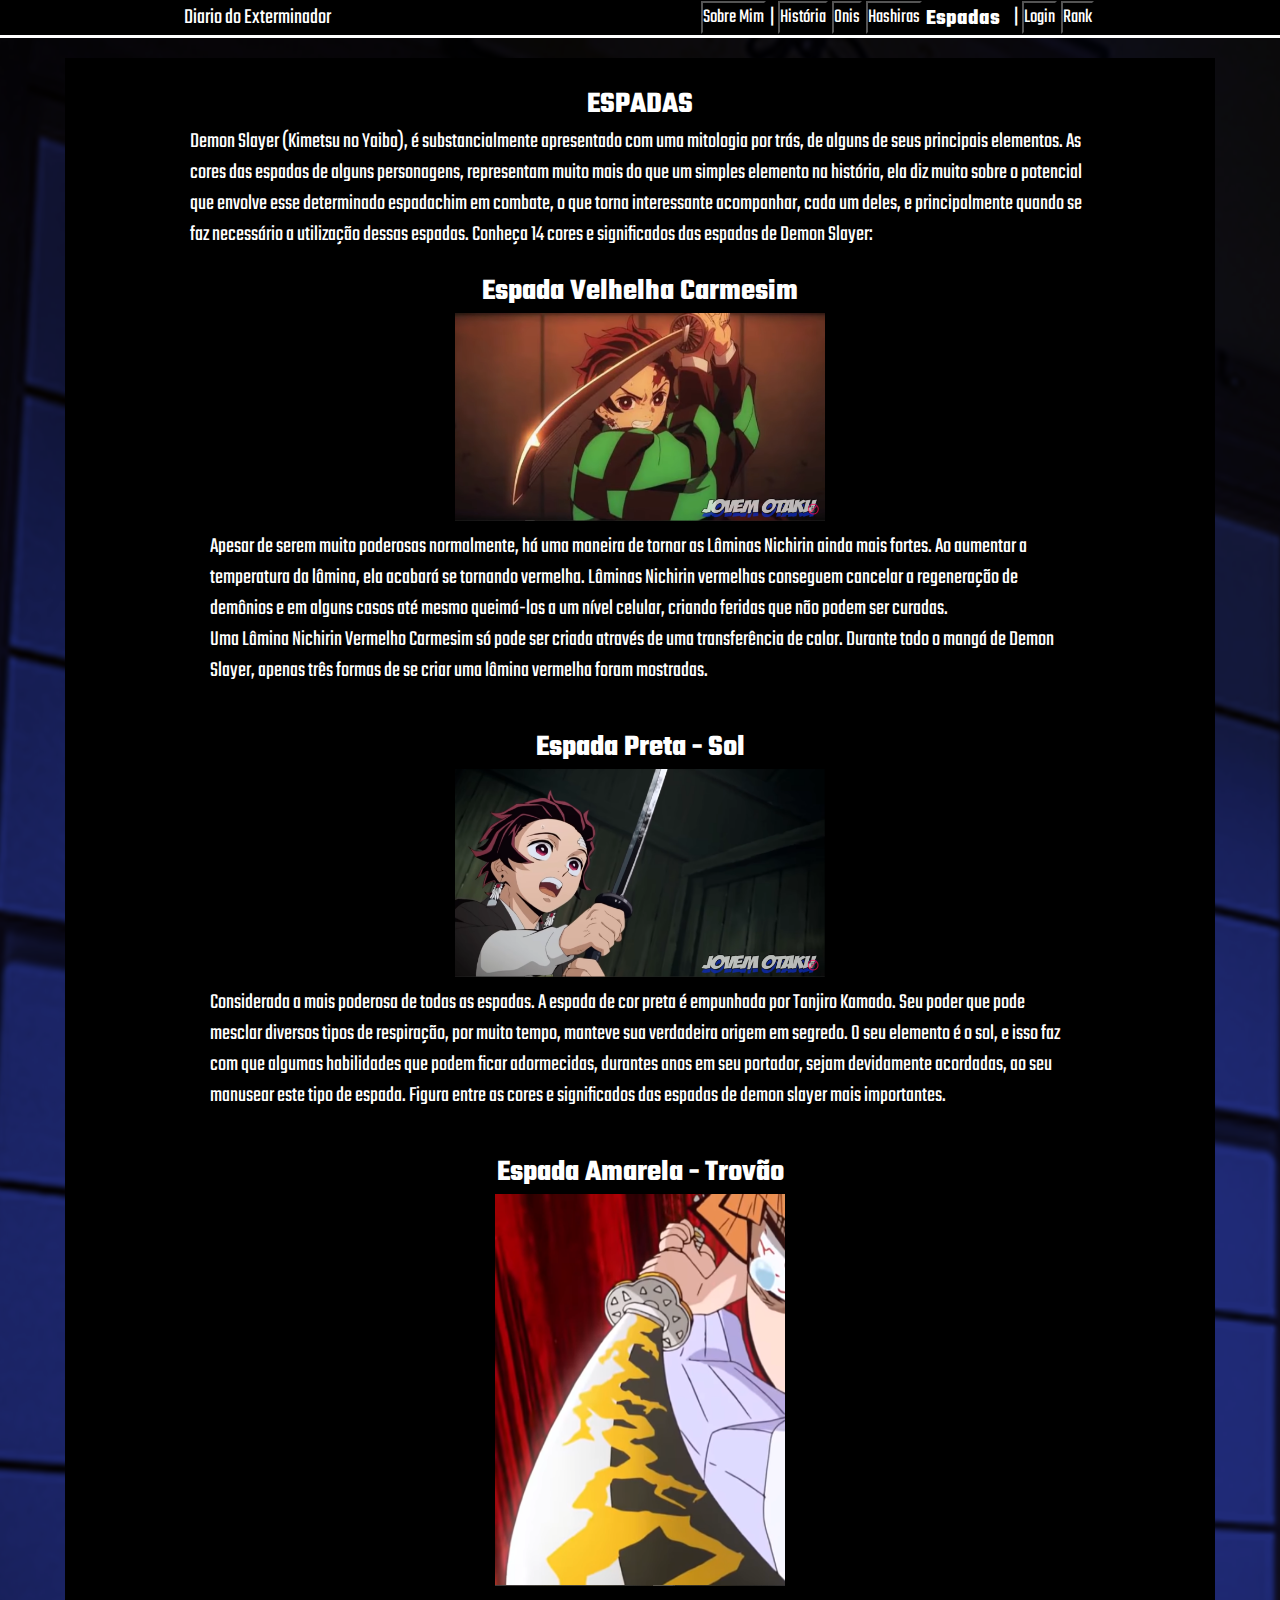
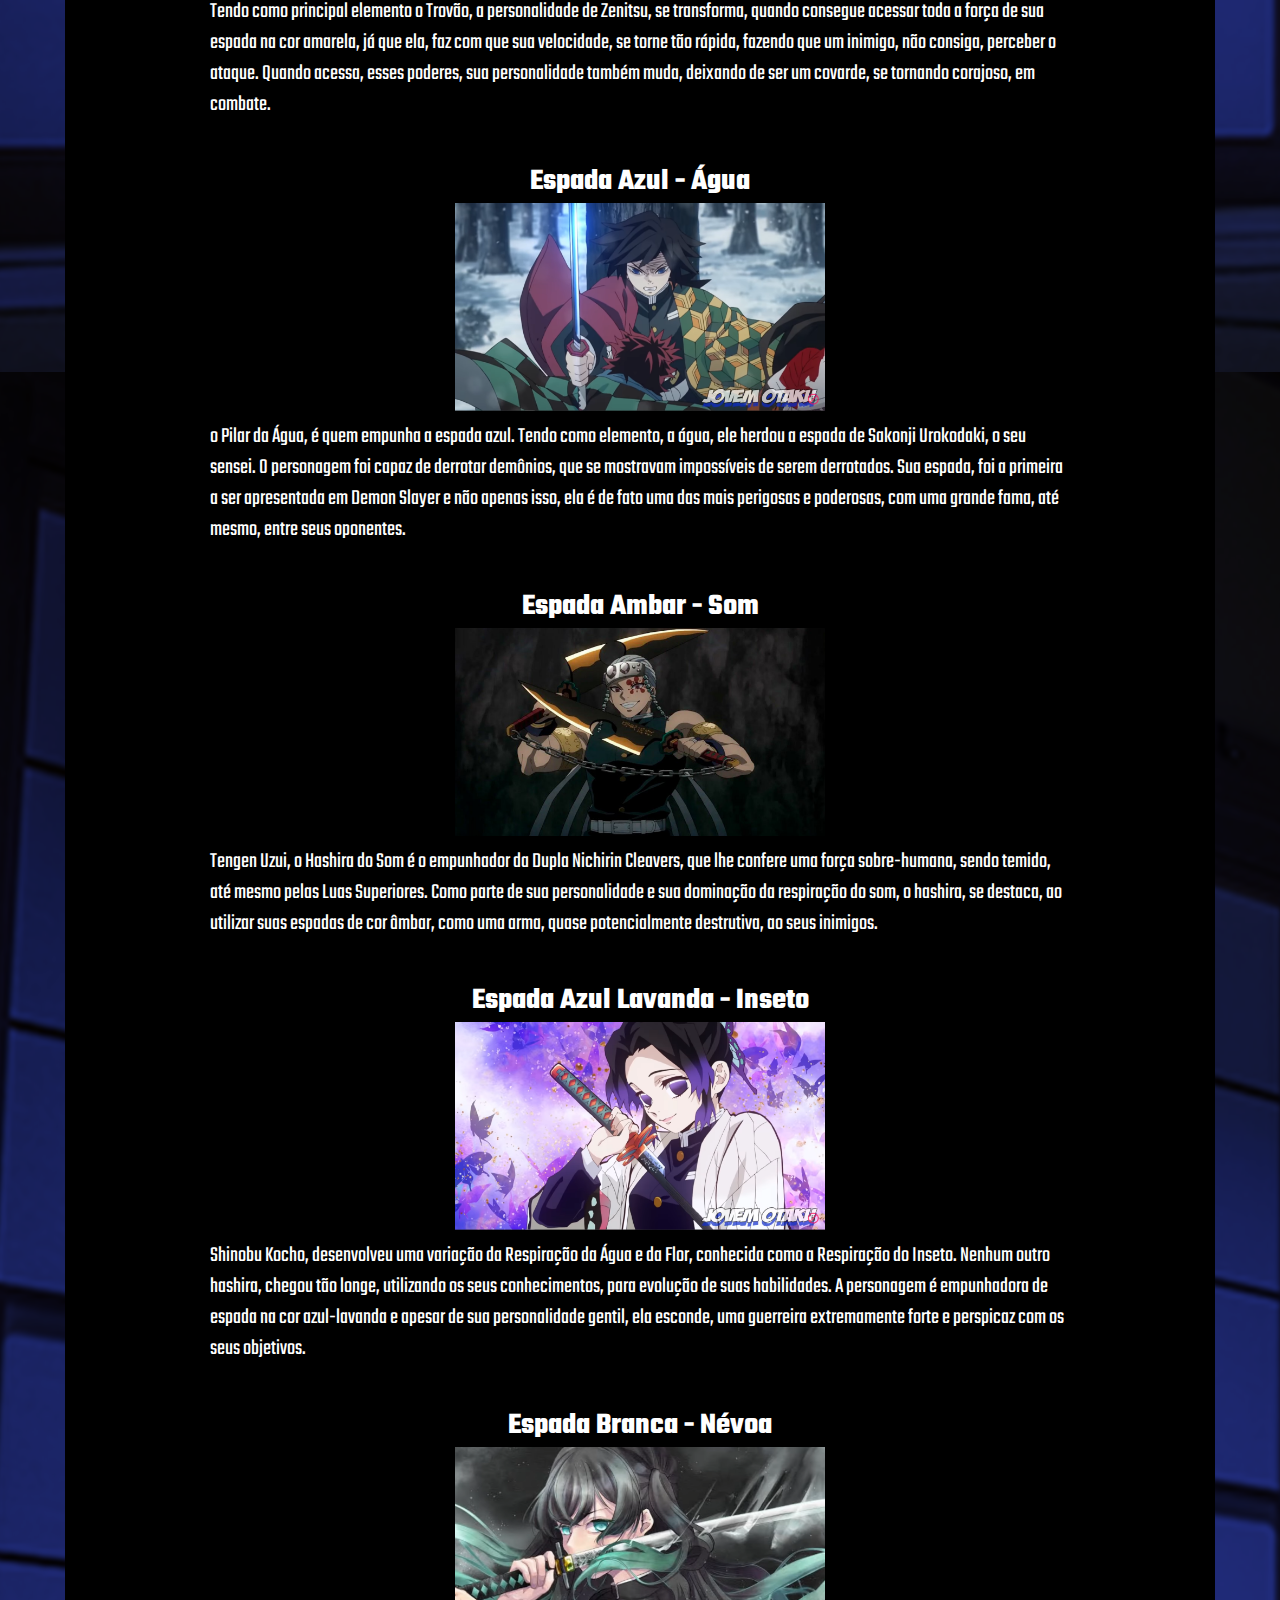
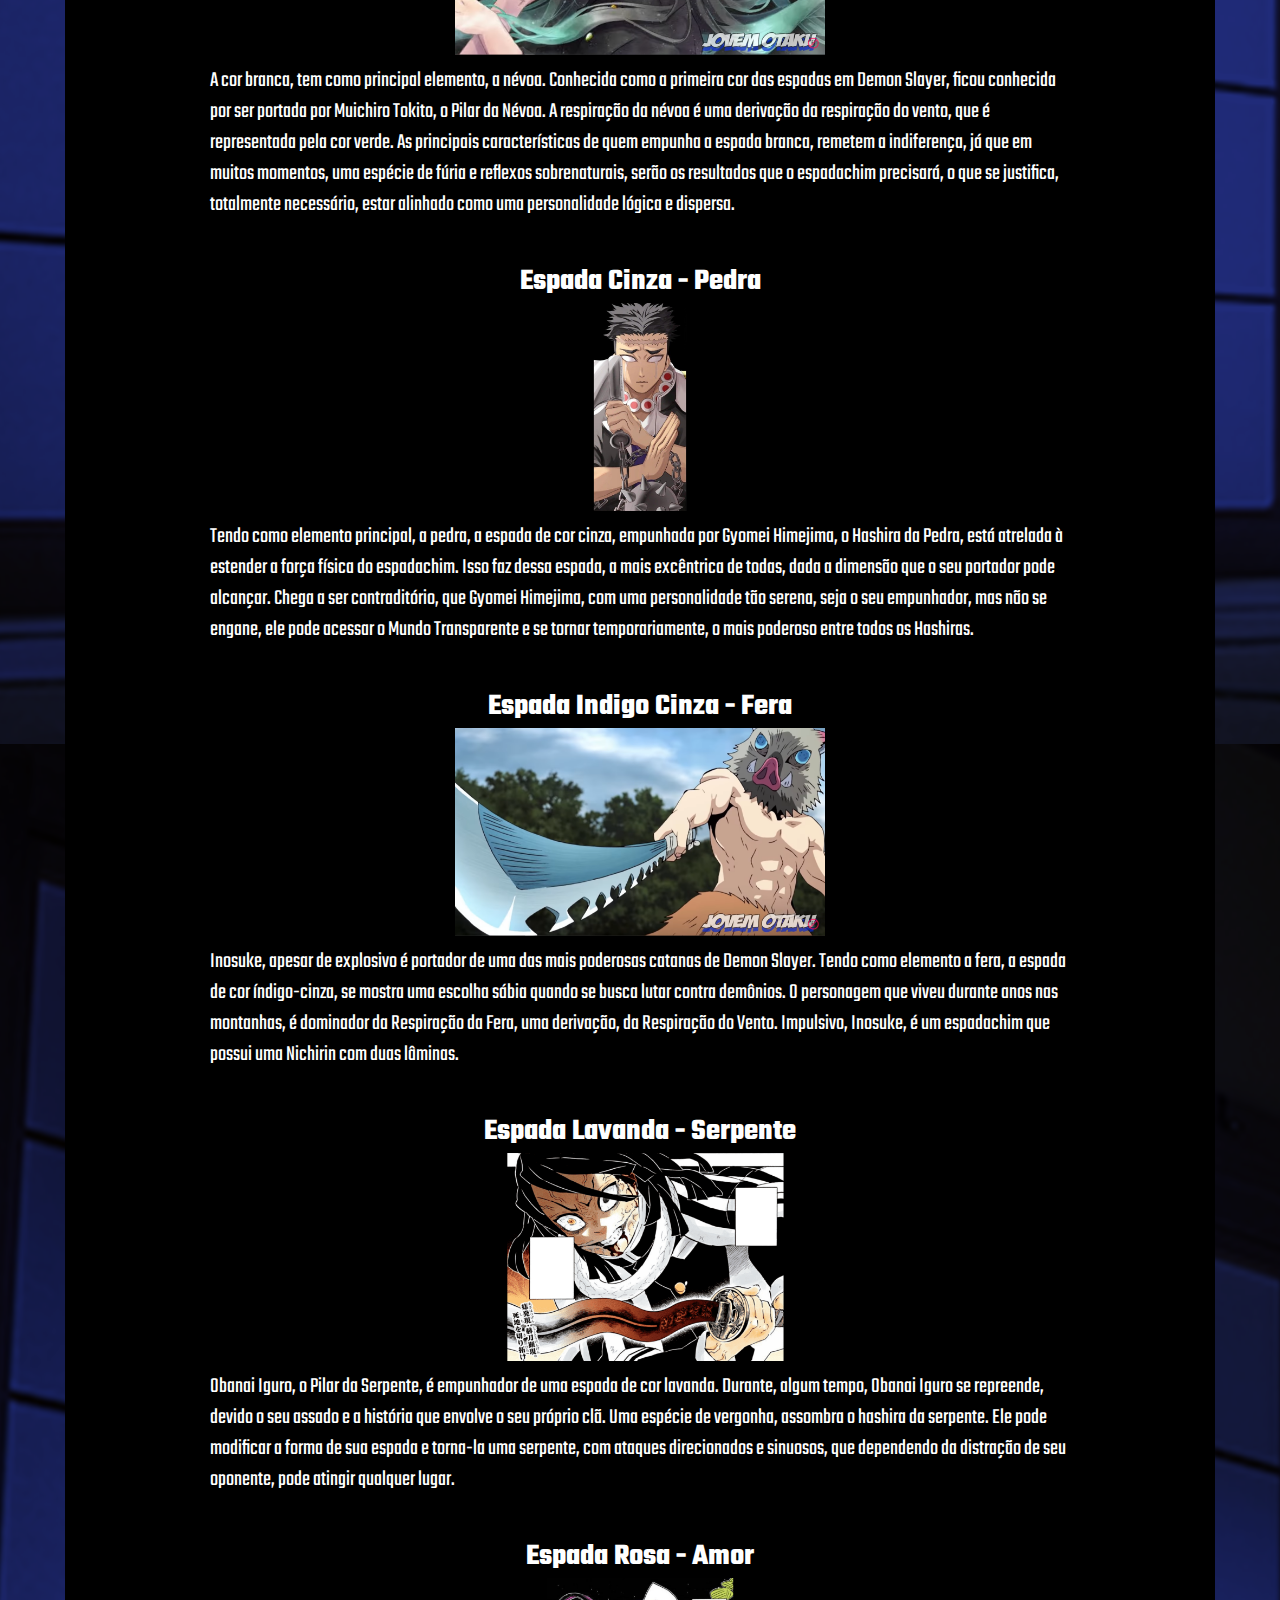
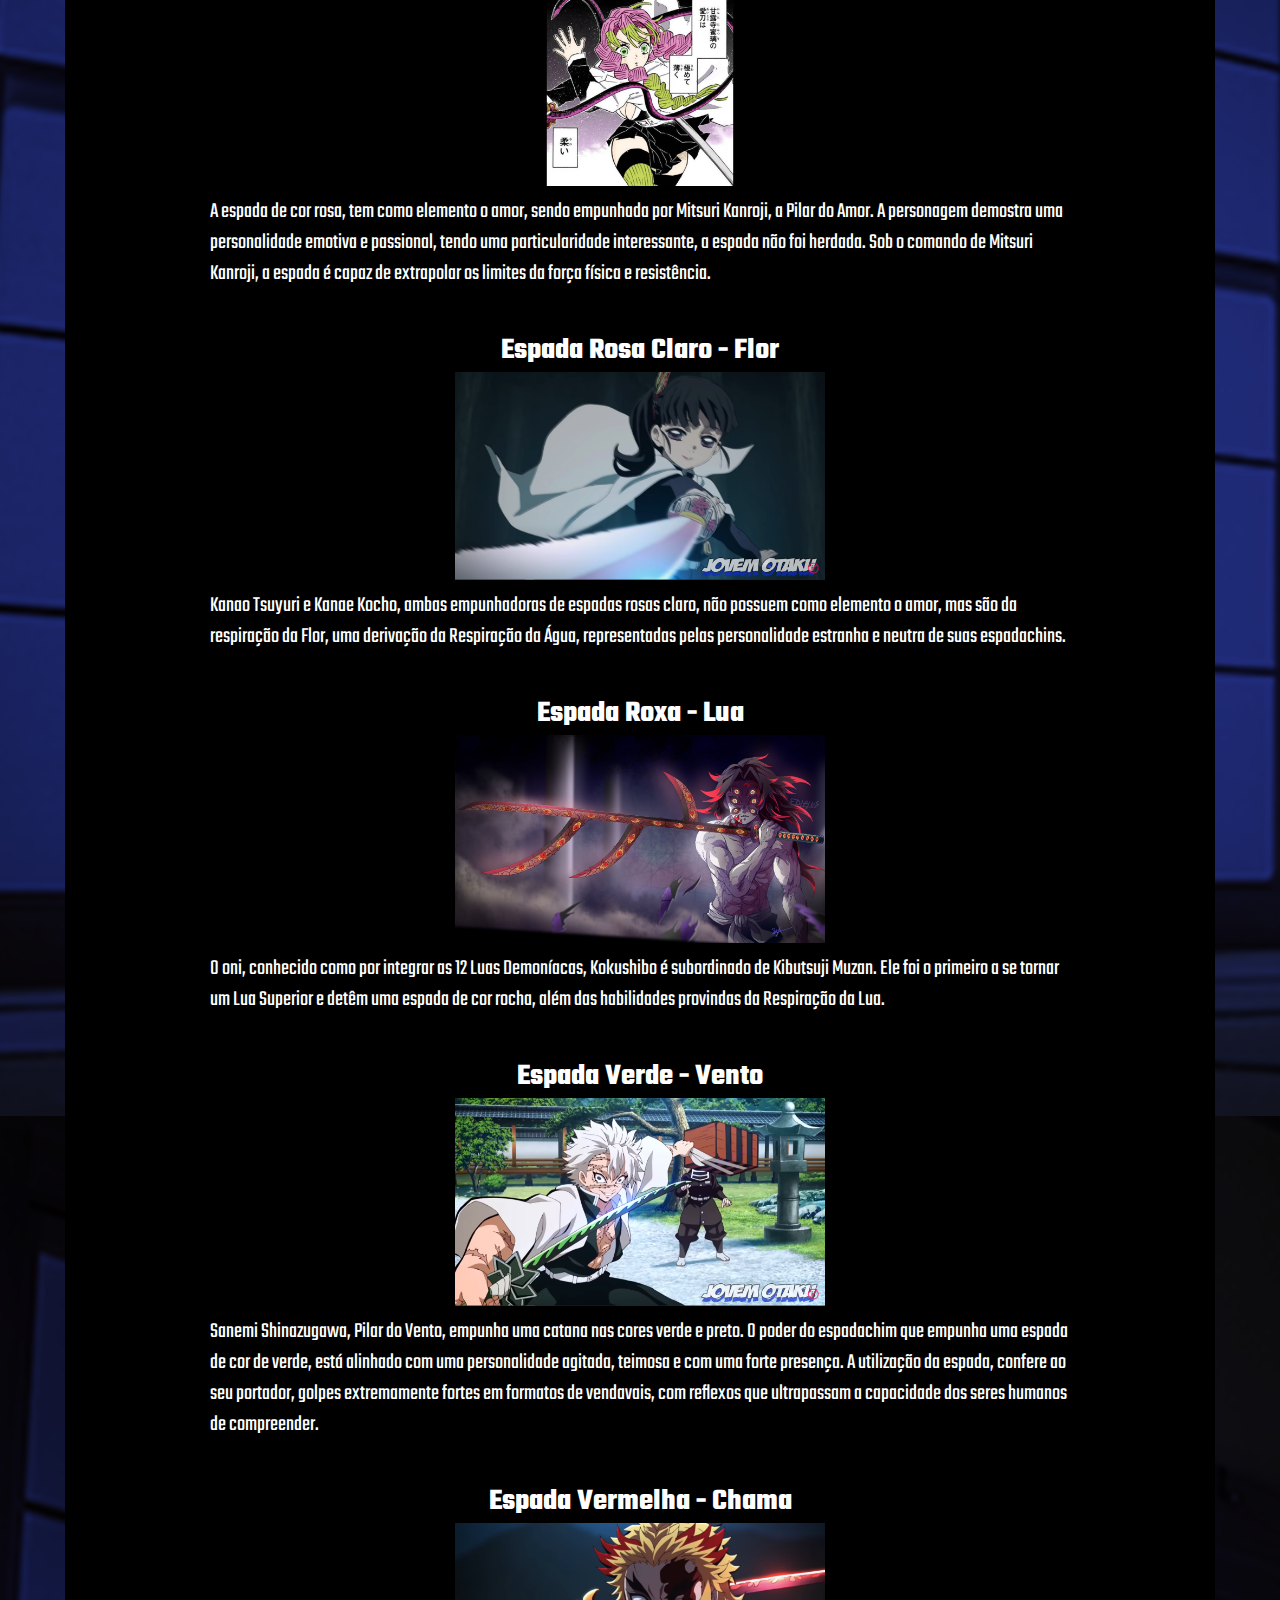
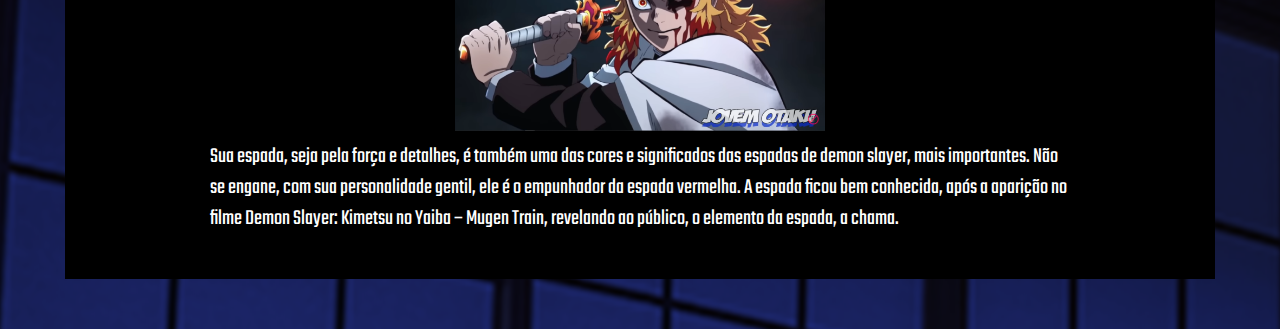
<file: web-data-viz-main/site/public/PgEspadas.html>
<!DOCTYPE html>
<html lang="en">
<head>
    <meta charset="UTF-8">
    <meta http-equiv="X-UA-Compatible" content="IE=edge">
    <meta name="viewport" content="width=device-width, initial-scale=1.0">
    <link rel="stylesheet" href="./css/style-paginas-gerais.css">
    <link rel="stylesheet" href="./css/style-espadas.css">
    <title>KNY| ESPADAS</title>
</head>
<body>
    <!-- HEADER -->
    <header>
        <div class="container-header">
            <div class="logo">
                <a href="./index.html"> Diario do Exterminador </a>
            </div>
            <div class="botoes-acesso">
                <ul>
                    <li><button onclick= "window.location.href = './sobremim.html'"> Sobre Mim </button></li>
                    <li> | </li>
                    <li><button onclick= "window.location.href = './HistExterminadores.html'">  História </button></li>
                    <li><button onclick= "window.location.href = './PgOnis.html'"> Onis </button></li>
                    <li><button onclick= "window.location.href = './PgHashiras.html'"> Hashiras </button></li>
                    <li class="agora"><span class="spn-right"> Espadas </span></li>
                    <li> | </li> 
                    <li> <button onclick= "window.location.href = './login.html'"> Login </button></li>
                    <li><button onclick= "window.location.href = './rank.html'"> Rank </button></li>
                </ul>
            </div>
        </div>
    </header>
    <!-- MAIN -->
    <main>
        <div class="container-paginas">
            <div class="titulo">
                <h1> ESPADAS </h1>
                <span class="texto-espadas">Demon Slayer (Kimetsu no Yaiba), é substancialmente apresentado com uma mitologia por trás, de alguns de seus principais elementos. As cores das espadas de alguns personagens, representam muito mais do que um simples elemento na história, ela diz muito sobre o potencial que envolve esse determinado espadachim em combate, o que torna interessante acompanhar, cada um deles, e principalmente quando se faz necessário a utilização dessas espadas. Conheça 14 cores e significados das espadas de Demon Slayer:</span>
            </div>

            <div class="espada-vermelho-carmesim">
                
                <div class="hist-espada-vermelho-carmesim">
                    <h2> Espada Velhelha Carmesim </h2>
                    <div class="img-espada-vermelho-carmesim">
                        <img src="./assets/img/Espadas/Espada_VermelhoCarmesim_Temperatura.png" alt=""> 
                    </div>
                    <span class="texto-espada-vermelho-carmesim">Apesar de serem muito poderosas normalmente, há uma maneira de tornar as Lâminas Nichirin ainda mais fortes. Ao aumentar a temperatura da lâmina, ela acabará se tornando vermelha. Lâminas Nichirin vermelhas conseguem cancelar a regeneração de demônios e em alguns casos até mesmo queimá-los a um nível celular, criando feridas que não podem ser curadas. <br>
                    Uma Lâmina Nichirin Vermelho Carmesim só pode ser criada através de uma transferência de calor. Durante todo o mangá de Demon Slayer, apenas três formas de se criar uma lâmina vermelha foram mostradas.</span>
                </div>
            </div>

            <div class="espada-preta">
                
                <div class="hist-espada-preta">
                    <h2>Espada Preta - Sol</h2>
                    <div class="img-espada-preta">
                        <img src="./assets/img/Espadas/Espada_Preta_Sol.png" alt=""> 
                    </div>
                    <span class="texto-espada-preta">Considerada a mais poderosa de todas as espadas. A espada de cor preta é empunhada por Tanjiro Kamado. Seu poder que pode mesclar diversos tipos de respiração, por muito tempo, manteve sua verdadeira origem em segredo. O seu elemento é o sol, e isso faz com que algumas habilidades que podem ficar adormecidas, durantes anos em seu portador, sejam devidamente acordadas, ao seu manusear este tipo de espada. Figura entre as cores e significados das espadas de demon slayer mais importantes.</span>
                </div>
            </div>

            <div class="espada-amarela">
                
                <div class="hist-espada-amarela">
                    <h2>Espada Amarela - Trovão</h2>
                    <div class="img-espada-amarela">
                        <img src="./assets/img/Espadas/Espada_Amarela_Trovao.png" alt=""> 
                    </div>
                    <span class="texto-espada-amarela"> Tendo como principal elemento o Trovão, a personalidade de Zenitsu, se transforma, quando consegue acessar toda a força de sua espada na cor amarela, já que ela, faz com que sua velocidade, se torne tão rápida, fazendo que um inimigo, não consiga, perceber o ataque. Quando acessa, esses poderes, sua personalidade também muda, deixando de ser um covarde, se tornando corajoso, em combate.
                    </span>
                </div>
            </div>

            <div class="espada-azul">
                
                <div class="hist-espada-azul">
                    <h2>Espada Azul - Água</h2>
                    <div class="img-espada-azul">
                        <img src="./assets/img/Espadas/Espada_Azul_Agua.png" alt=""> 
                    </div>
                    <span class="texto-espada-azul"> o Pilar da Água, é quem empunha a espada azul. Tendo como elemento, a água, ele herdou a espada de Sakonji Urokodaki, o seu sensei. O personagem foi capaz de derrotar demônios, que se mostravam impossíveis de serem derrotados. Sua espada, foi a primeira a ser apresentada em Demon Slayer e não apenas isso, ela é de fato uma das mais perigosas e poderosas, com uma grande fama, até mesmo, entre seus oponentes.</span>
                </div>
            </div>

            <div class="espada-ambar">
                
                <div class="hist-espada-ambar">
                    <h2>Espada Ambar - Som</h2>
                    <div class="img-espada-ambar">
                        <img src="./assets/img/Espadas/Espada_Ambar_Som.png" alt=""> 
                    </div>
                    <span class="texto-espada-ambar">Tengen Uzui, o Hashira do Som é o empunhador da Dupla Nichirin Cleavers, que lhe confere uma força sobre-humana, sendo temido, até mesmo pelas Luas Superiores. Como parte de sua personalidade e sua dominação da respiração do som, o hashira, se destaca, ao utilizar suas espadas de cor âmbar, como uma arma, quase potencialmente destrutiva, ao seus inimigos.</span>
                </div>
            </div>

            <div class="espada-azul-lavanda">
                
                <div class="hist-espada-azul-lavanda">
                    <h2>Espada Azul Lavanda - Inseto</h2>
                    <div class="img-espada-azul-lavanda">
                        <img src="./assets/img/Espadas/Espada_AzulLavanda_Inseto.png" alt=""> 
                    </div>
                    <span class="texto-espada-azul-lavanda">Shinobu Kocho, desenvolveu uma variação da Respiração da Água e da Flor, conhecida como a Respiração do Inseto. Nenhum outro hashira, chegou tão longe, utilizando os seus conhecimentos, para evolução de suas habilidades. A personagem é empunhadora de espada na cor azul-lavanda e apesar de sua personalidade gentil, ela esconde, uma guerreira extremamente forte e perspicaz com os seus objetivos.</span>
                </div>
            </div>

            <div class="espada-branca">
                
                <div class="hist-espada-branca">
                    <h2>Espada Branca - Névoa</h2>
                    <div class="img-espada-branca">
                        <img src="./assets/img/Espadas/Espada_Branca_Nevoa.png" alt=""> 
                    </div>
                    <span class="texto-espada-branca">A cor branca, tem como principal elemento, a névoa. Conhecida como a primeira cor das espadas em Demon Slayer, ficou conhecida por ser portada por Muichiro Tokito, o Pilar da Névoa. A respiração da névoa é uma derivação da respiração do vento, que é representada pela cor verde. As principais características de quem empunha a espada branca, remetem a indiferença, já que em muitos momentos, uma espécie de fúria e reflexos sobrenaturais, serão os resultados que o espadachim precisará, o que se justifica, totalmente necessário, estar alinhado como uma personalidade lógica e dispersa.</span>
                </div>
            </div>

            <div class="espada-cinza">
                
                <div class="hist-espada-cinza">
                    <h2>Espada Cinza - Pedra</h2>
                    <div class="img-espada-cinza">
                        <img src="./assets/img/Espadas/Espada_Cinza_Pedra.png" alt=""> 
                    </div>
                    <span class="texto-espada-cinza">Tendo como elemento principal, a pedra, a espada de cor cinza, empunhada por Gyomei Himejima, o Hashira da Pedra, está atrelada à estender a força física do espadachim. Isso faz dessa espada, a mais excêntrica de todas, dada a dimensão que o seu portador pode alcançar. Chega a ser contraditório, que Gyomei Himejima, com uma personalidade tão serena, seja o seu empunhador, mas não se engane, ele pode acessar o Mundo Transparente e se tornar temporariamente, o mais poderoso entre todos os Hashiras.</span>
                </div>
            </div>

            <div class="espada-indigo-cinza">
                
                <div class="hist-espada-indigo-cinza">
                    <h2>Espada Indigo Cinza - Fera</h2>
                    <div class="img-espada-indigo-cinza">
                        <img src="./assets/img/Espadas/Espada_IndigoCinza_Fera1.png" alt=""> 
                    </div>
                    <span class="texto-espada-indigo-cinza">Inosuke, apesar de explosivo é portador de uma das mais poderosas catanas de Demon Slayer. Tendo como elemento a fera, a espada de cor índigo-cinza, se mostra uma escolha sábia quando se busca lutar contra demônios. O personagem que viveu durante anos nas montanhas, é dominador da Respiração da Fera, uma derivação, da Respiração do Vento. Impulsivo, Inosuke, é um espadachim que possui uma Nichirin com duas lâminas.</span>
                </div>
            </div>

            <div class="espada-lavanda">
                
                <div class="hist-espada-lavanda">
                    <h2>Espada Lavanda - Serpente</h2>
                    <div class="img-espada-lavanda">
                    <img src="./assets/img/Espadas/Espada_Lavanda_Serpente.png" alt=""> 
                </div>
                    <span class="texto-espada-lavanda">Obanai Iguro, o Pilar da Serpente, é empunhador de uma espada de cor lavanda. Durante, algum tempo, Obanai Iguro se repreende, devido o seu assado e a história que envolve o seu próprio clã. Uma espécie de vergonha, assombra o hashira da serpente. Ele pode modificar a forma de sua espada e torna-la uma serpente, com ataques direcionados e sinuosos, que dependendo da distração de seu oponente, pode atingir qualquer lugar.</span>
                </div>
            </div>

            <div class="espada-rosa">
                
                <div class="hist-espada-rosa">
                    <h2>Espada Rosa - Amor</h2>
                    <div class="img-espada-rosa">
                    <img src="./assets/img/Espadas/Espada_Rosa_Amor.png" alt=""> 
                </div>
                    <span class="texto-espada-rosa">A espada de cor rosa, tem como elemento o amor, sendo empunhada por Mitsuri Kanroji, a Pilar do Amor. A personagem demostra uma personalidade emotiva e passional, tendo uma particularidade interessante, a espada não foi herdada. Sob o comando de Mitsuri Kanroji, a espada é capaz de extrapolar os limites da força física e resistência.</span>
                </div>
            </div>

            <div class="espada-rosa-claro">
                
                <div class="hist-espada-rosa-claro">
                    <h2>Espada Rosa Claro - Flor</h2>
                    <div class="img-espada-rosa-claro">
                        <img src="./assets/img/Espadas/Espada_RosaClaro_Flor.png" alt=""> 
                    </div>
                    <span class="texto-espada-rosa-claro">Kanao Tsuyuri e Kanae Kocho, ambas empunhadoras de espadas rosas claro, não possuem como elemento o amor, mas são da respiração da Flor, uma derivação da Respiração da Água, representadas pelas personalidade estranha e neutra de suas espadachins.</span>
                </div>
            </div>

            <div class="espada-roxo">
                
                <div class="hist-espada-roxo">
                    <h2>Espada Roxa - Lua</h2>
                    <div class="img-espada-roxo">
                        <img src="./assets/img/Espadas/Espada_Roxo_Lua.png" alt=""> 
                    </div>
                    <span class="texto-espada-roxo">O oni, conhecido como por integrar as 12 Luas Demoníacas, Kokushibo é subordinado de Kibutsuji Muzan. Ele foi o primeiro a se tornar um Lua Superior e detêm uma espada de cor rocha, além das habilidades provindas da Respiração da Lua.</span>
                </div>
            </div>

            <div class="espada-verde">
                <div class="hist-espada-verde">
                    <h2>Espada Verde - Vento</h2>
                    <div class="img-espada-verde">
                        <img src="./assets/img/Espadas/Espada_Verde_Vento.png" alt=""> 
                    </div>
                    <span class="texto-espada-verde">Sanemi Shinazugawa, Pilar do Vento, empunha uma catana nas cores verde e preto. O poder do espadachim que empunha uma espada de cor de verde, está alinhado com uma personalidade agitada, teimosa e com uma forte presença. A utilização da espada, confere ao seu portador, golpes extremamente fortes em formatos de vendavais, com reflexos que ultrapassam a capacidade dos seres humanos de compreender.</span>
                </div>
            </div>

            <div class="espada-vermelho">
               
                <div class="hist-espada-vermelho">
                    <h2>Espada Vermelha - Chama</h2>
                    <div class="img-espada-vermelho">
                        <img src="./assets/img/Espadas/Espada_Vermelha_Chama.png" alt=""> 
                    </div>
                    <span class="texto-espada-vermelho">Sua espada, seja pela força e detalhes, é também uma das cores e significados das espadas de demon slayer, mais importantes. Não se engane, com sua personalidade gentil, ele é o empunhador da espada vermelha. A espada ficou bem conhecida, após a aparição no filme Demon Slayer: Kimetsu no Yaiba – Mugen Train, revelando ao público, o elemento da espada, a chama.</span>
                </div>
            </div>
        </div> 
    </main>
</body>
</html>
</file>
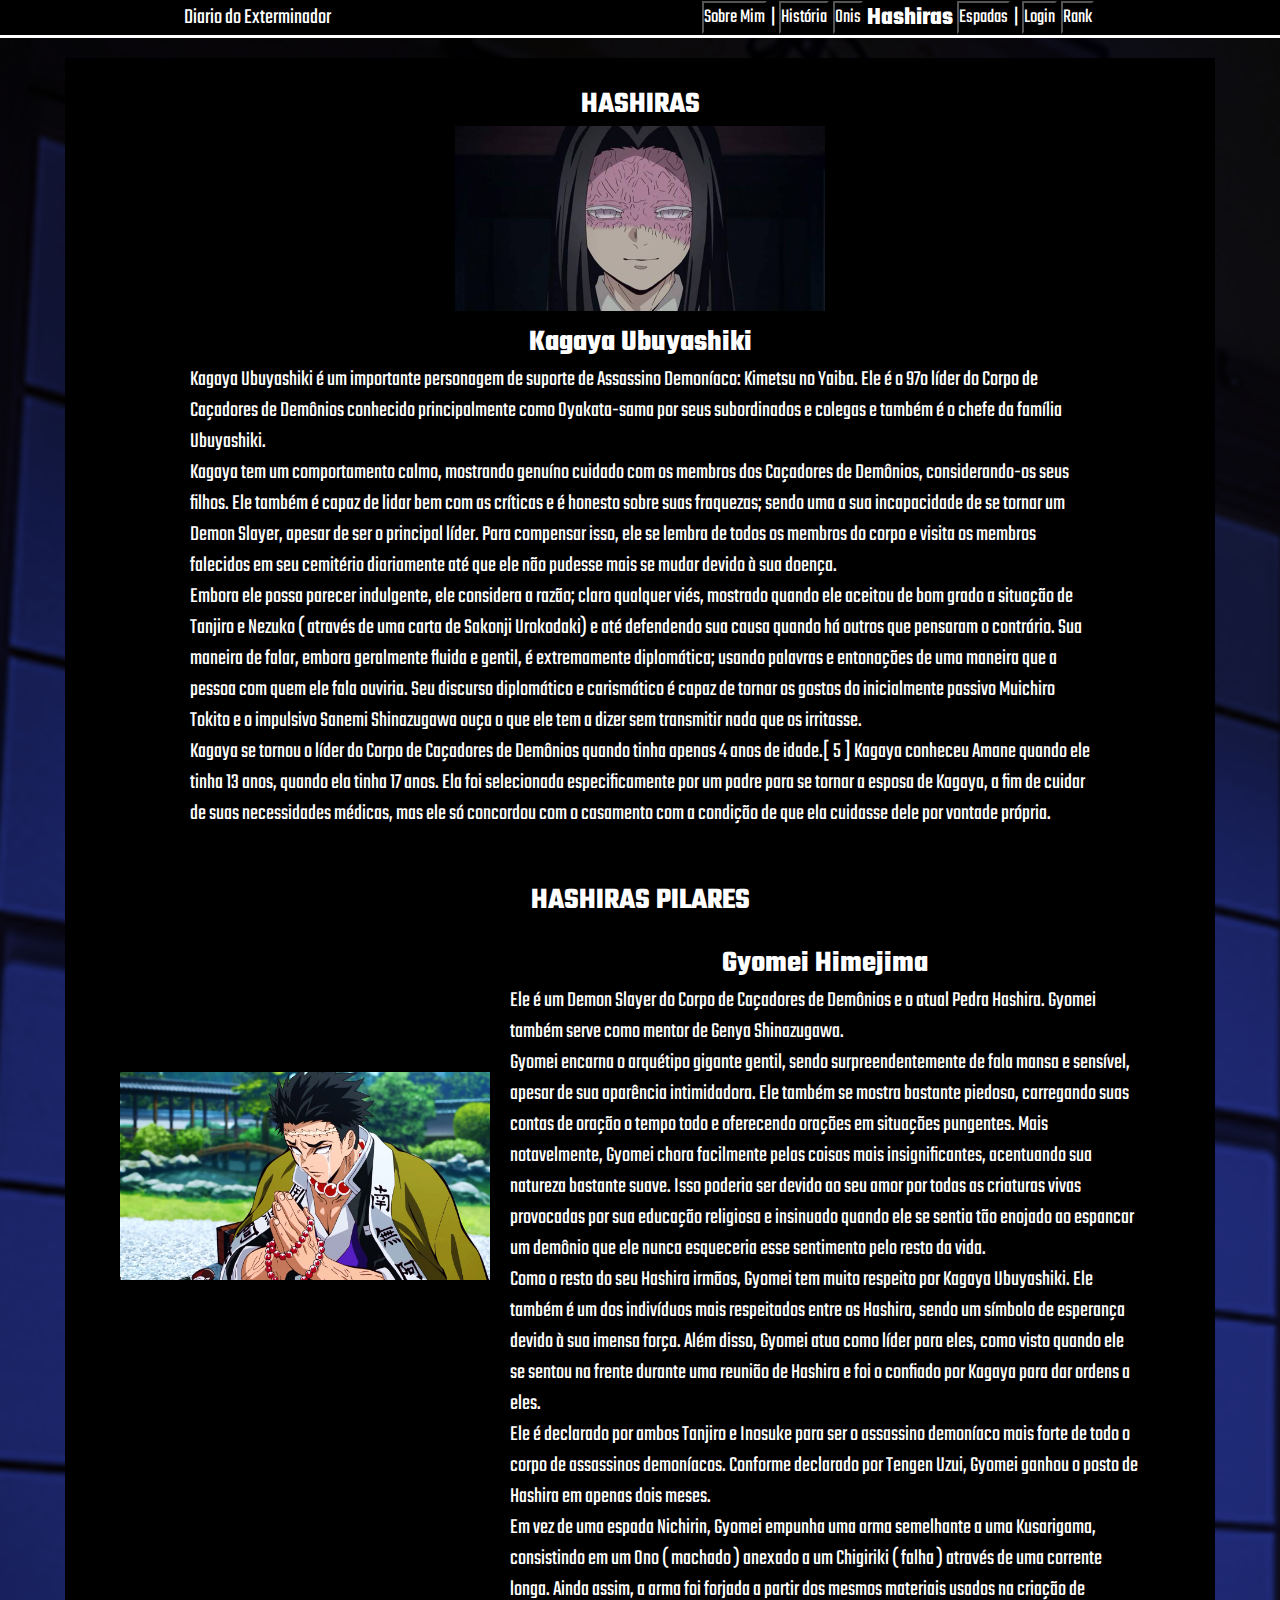
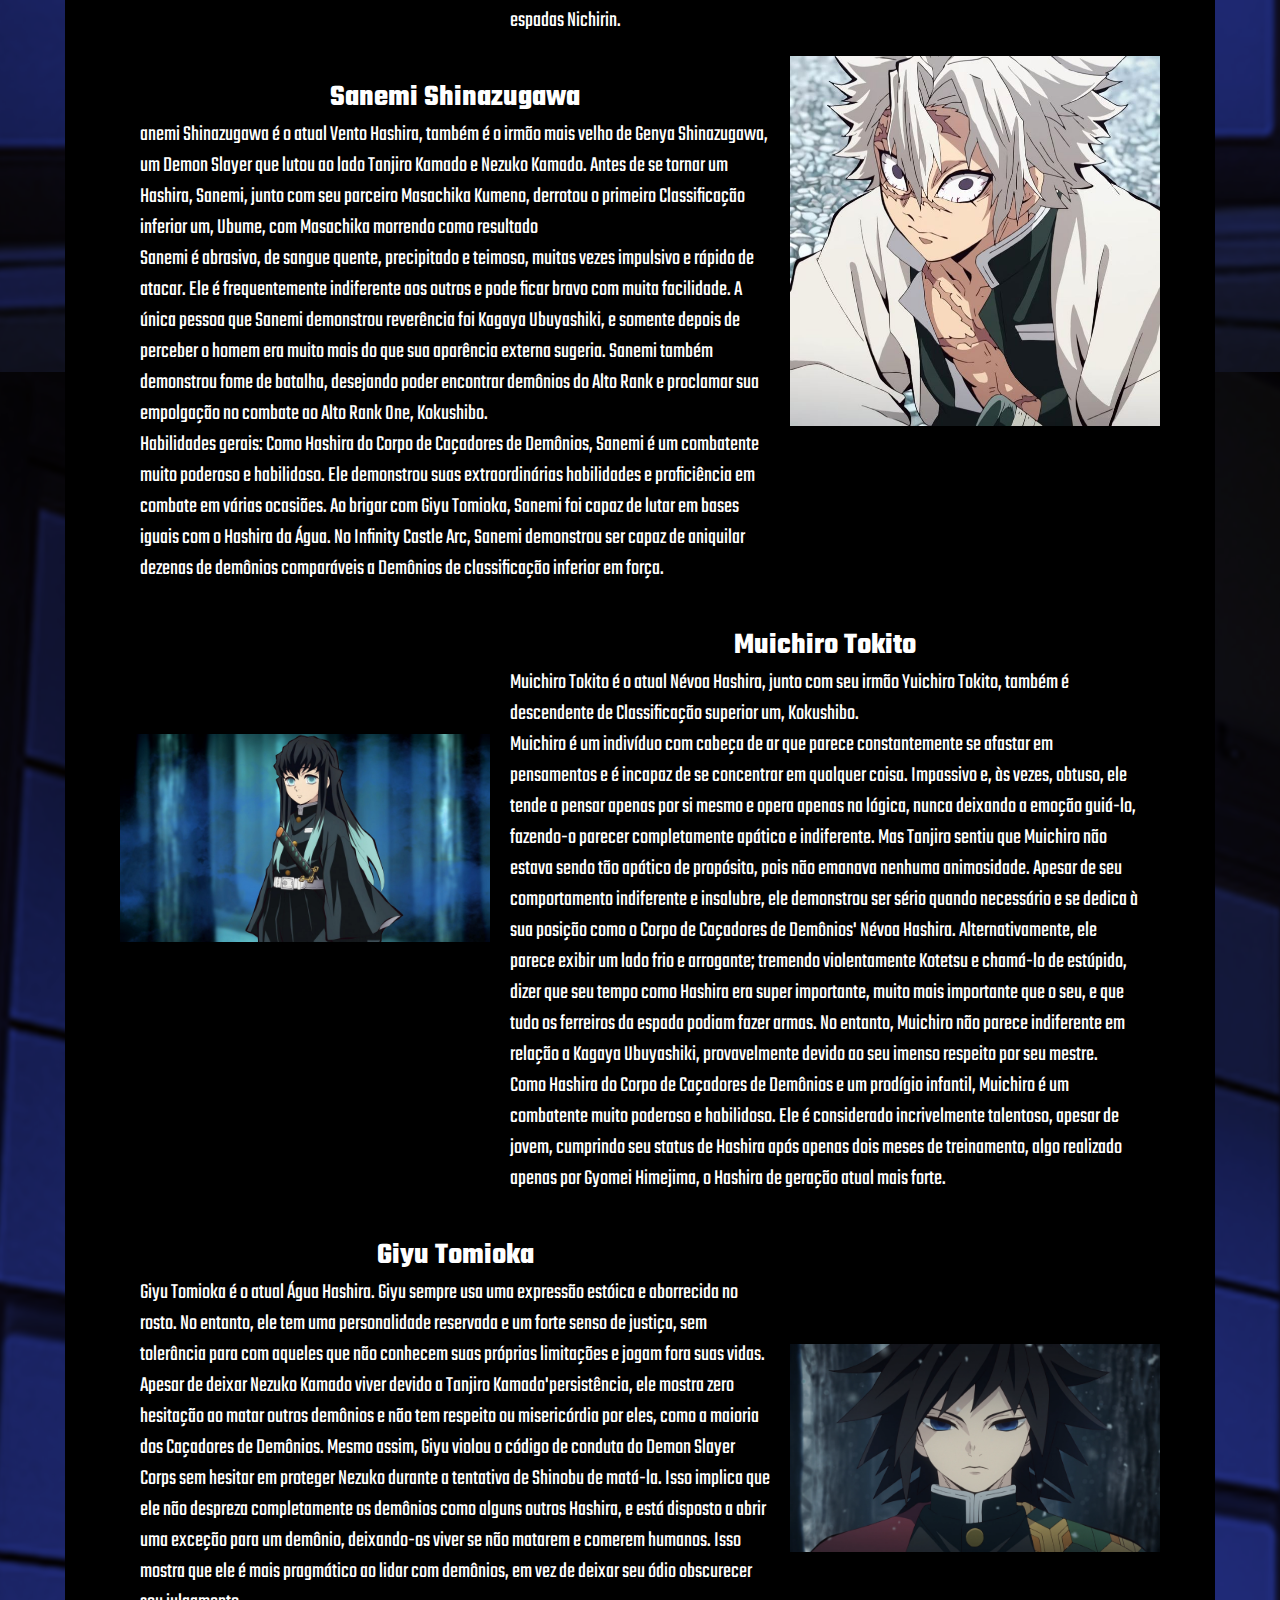
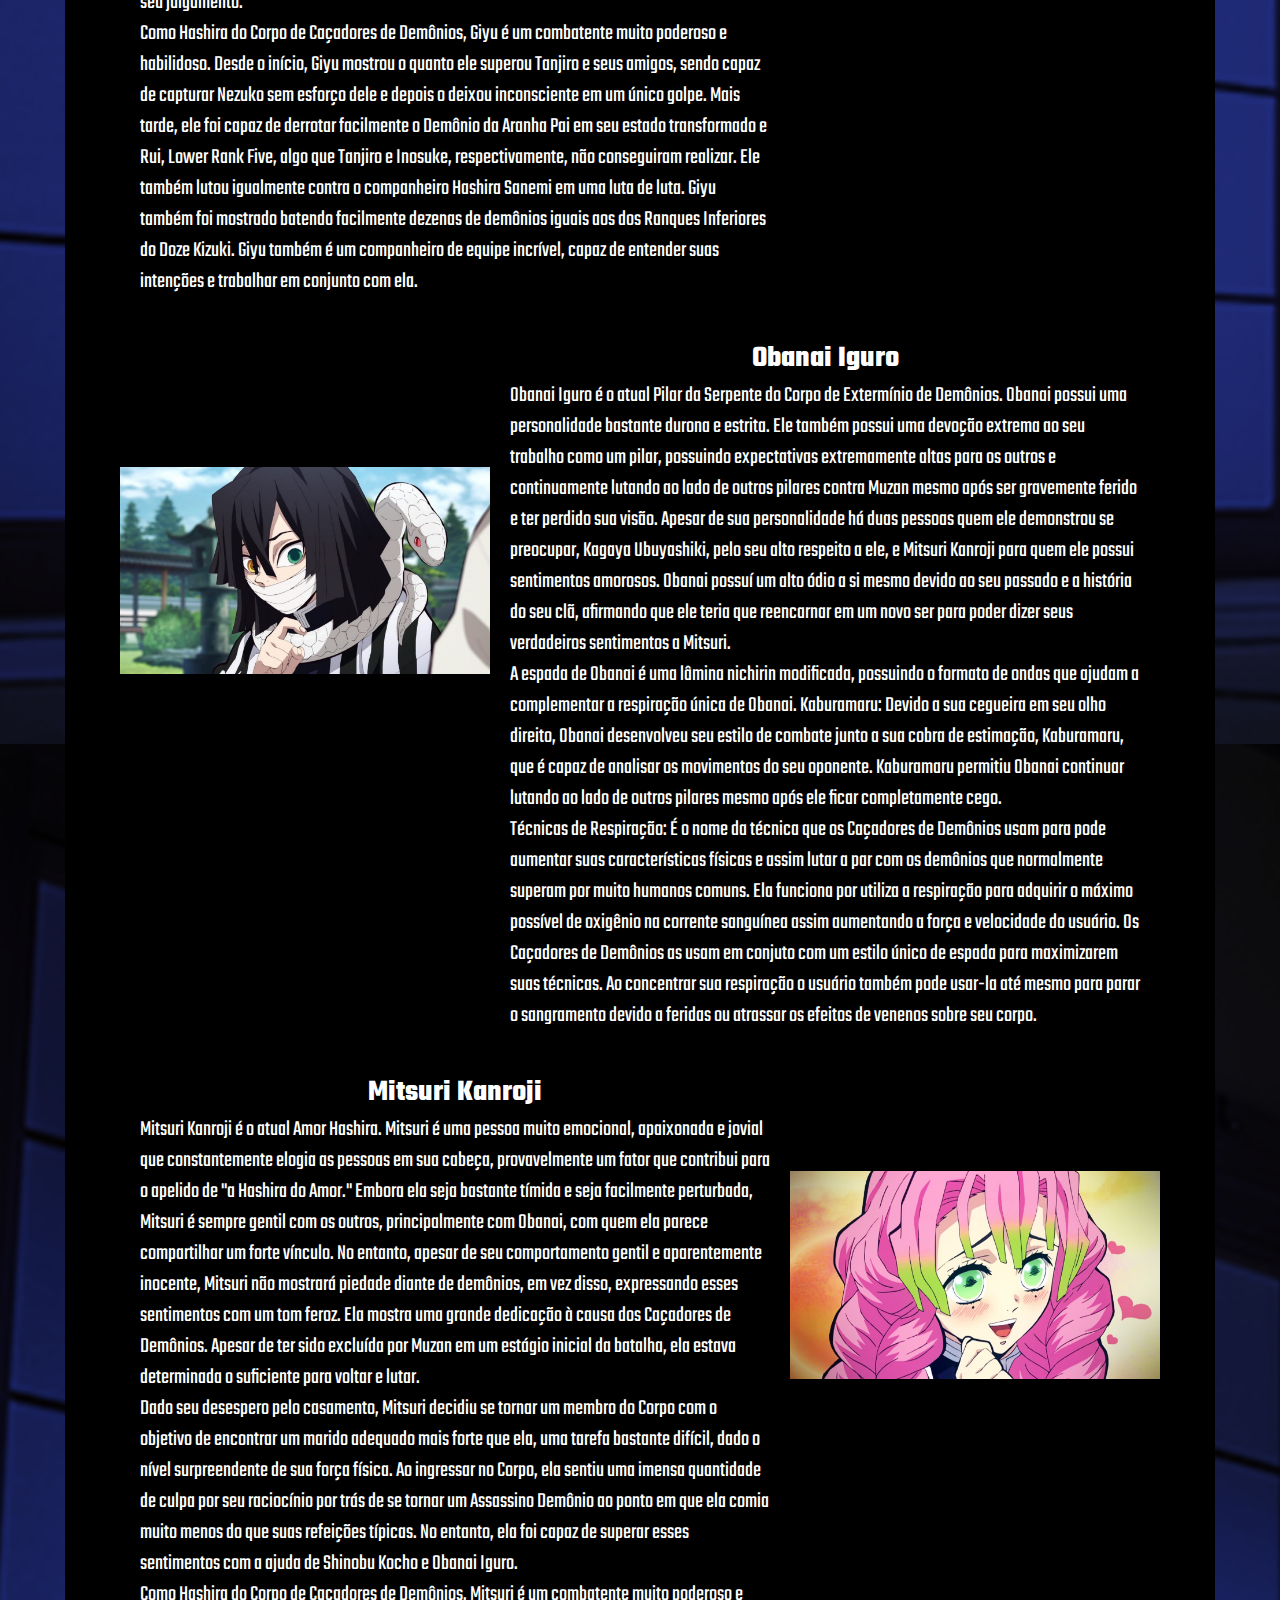
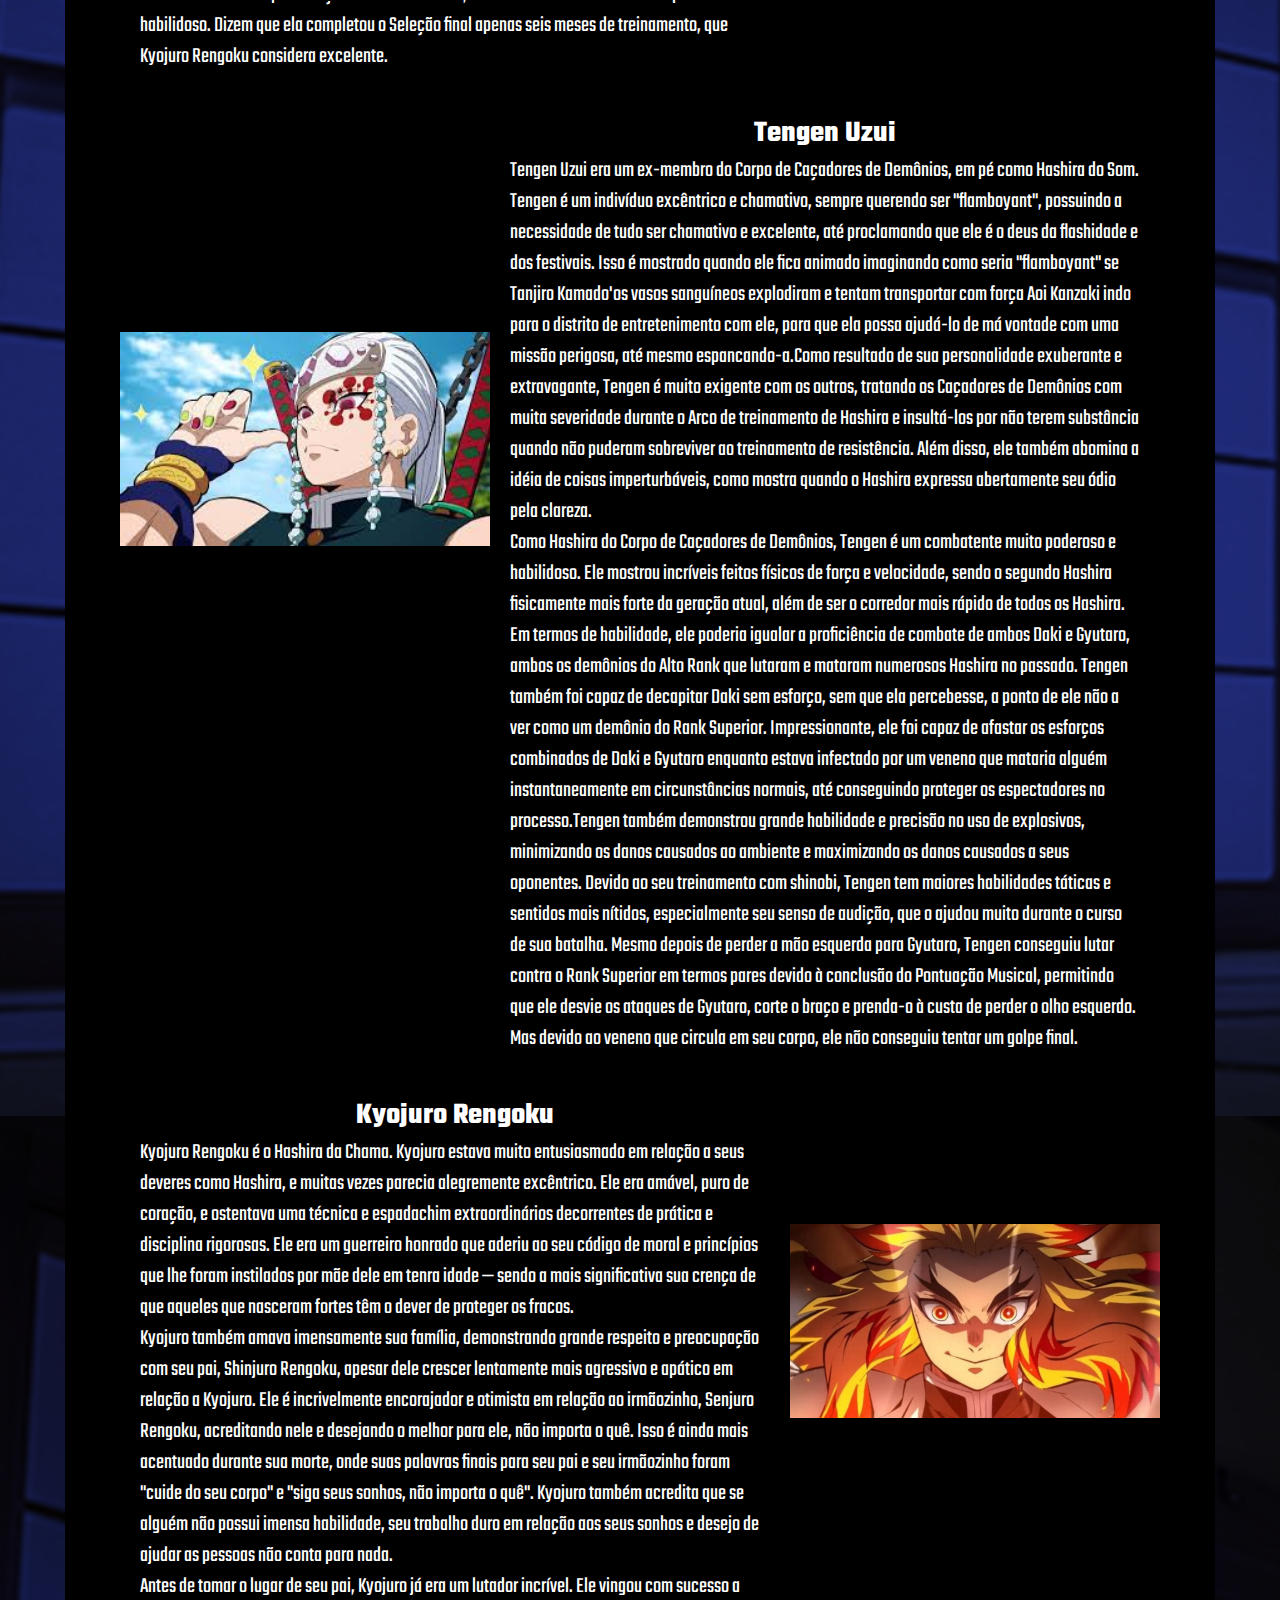
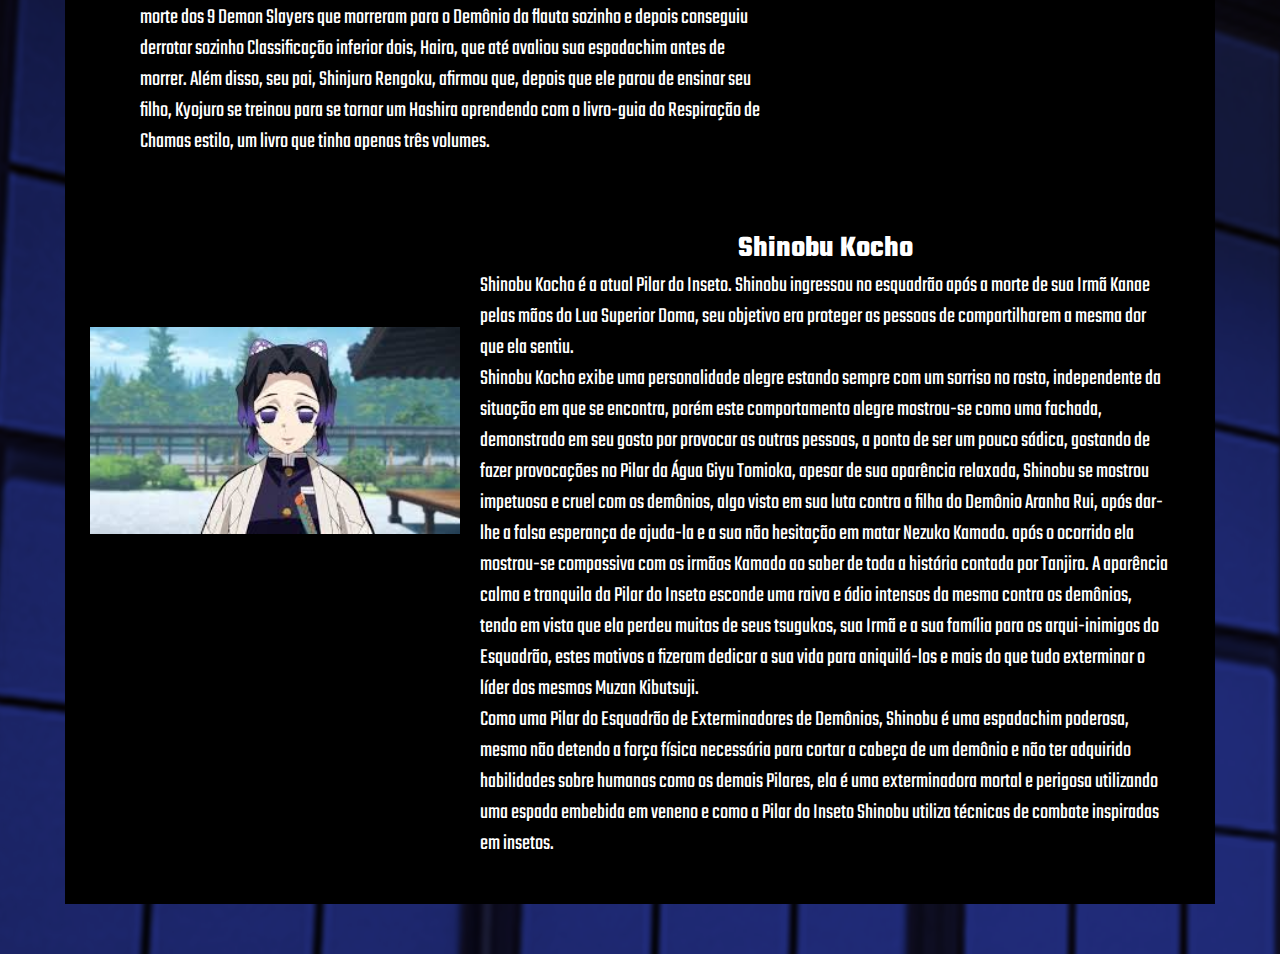
<file: web-data-viz-main/site/public/PgHashiras.html>
<!DOCTYPE html>
<html lang="en">
<head>
    <meta charset="UTF-8">
    <meta http-equiv="X-UA-Compatible" content="IE=edge">
    <meta name="viewport" content="width=device-width, initial-scale=1.0">
    <link rel="stylesheet" href="./css/style-paginas-gerais.css">
    <link rel="stylesheet" href="./css/style-hashiras.css">
    <title>KNY| HASHIRAS</title>
</head>
<body>
    <!-- HEADER -->
    <header>
        <div class="container-header">
            <div class="logo">
                <a href="./index.html"> Diario do Exterminador </a>
            </div>
            <div class="botoes-acesso">
                <ul>
                    <li><button onclick= "window.location.href = './sobremim.html'"> Sobre Mim </button></li>
                    <li> | </li>
                    <li><button onclick= "window.location.href = './HistExterminadores.html'">  História </button></li>
                    <li><button onclick= "window.location.href = './PgOnis.html'"> Onis </button></li>
                    <li class="agora">Hashiras </li>
                    <li><button onclick= "window.location.href = './PgEspadas.html'"> Espadas </button></li>
                    <li> | </li> 
                    <li><button onclick= "window.location.href = './login.html'"> Login </button></li>
                    <li><button onclick= "window.location.href = './rank.html'"> Rank </button></li>
                </ul>
            </div>
        </div>
    </header>

    <!-- MAIN -->
    <main>
        <div class="container-paginas">
            <div class="titulo">
                <h1> HASHIRAS </h1>
            </div>

            <div class="kagaya">
                <div class="img-kagaya">
                    <img src="./assets/img/Hashiras/Kagaya_Ubuyashiki.jpg" alt=""> 
                </div>
                <div class="hist-kagaya">
                    <h2>Kagaya Ubuyashiki</h2>
                    <span class="texto-kagaya">Kagaya Ubuyashiki é um importante personagem de suporte de Assassino Demoníaco: Kimetsu no Yaiba. Ele é o 97o líder do Corpo de Caçadores de Demônios conhecido principalmente como Oyakata-sama por seus subordinados e colegas e também é o chefe da família Ubuyashiki. <br>
                    Kagaya tem um comportamento calmo, mostrando genuíno cuidado com os membros dos Caçadores de Demônios, considerando-os seus filhos. Ele também é capaz de lidar bem com as críticas e é honesto sobre suas fraquezas; sendo uma a sua incapacidade de se tornar um Demon Slayer, apesar de ser o principal líder. Para compensar isso, ele se lembra de todos os membros do corpo e visita os membros falecidos em seu cemitério diariamente até que ele não pudesse mais se mudar devido à sua doença. <br>
                    Embora ele possa parecer indulgente, ele considera a razão; claro qualquer viés, mostrado quando ele aceitou de bom grado a situação de Tanjiro e Nezuko ( através de uma carta de Sakonji Urokodaki) e até defendendo sua causa quando há outros que pensaram o contrário. Sua maneira de falar, embora geralmente fluida e gentil, é extremamente diplomática; usando palavras e entonações de uma maneira que a pessoa com quem ele fala ouviria. Seu discurso diplomático e carismático é capaz de tornar os gostos do inicialmente passivo Muichiro Tokito e o impulsivo Sanemi Shinazugawa ouça o que ele tem a dizer sem transmitir nada que os irritasse. <br>
                    Kagaya se tornou o líder do Corpo de Caçadores de Demônios quando tinha apenas 4 anos de idade.[ 5 ] Kagaya conheceu Amane quando ele tinha 13 anos, quando ela tinha 17 anos. Ela foi selecionada especificamente por um padre para se tornar a esposa de Kagaya, a fim de cuidar de suas necessidades médicas, mas ele só concordou com o casamento com a condição de que ela cuidasse dele por vontade própria.</span>
                </div>
            </div>

            <div class="container-hashiras">
                <h1> HASHIRAS PILARES </h1>
                    
                <div class="gyomei">
                    <div class="img-gyomei">
                        <img src="./assets/img/Hashiras/GyomeiHimejima_Hashira_Rocha.jpg" alt="">
                    </div>
                    <div class="hist-gyomei">
                        <h2>Gyomei Himejima</h2>
                        <span class="texto-gyomei">Ele é um Demon Slayer do Corpo de Caçadores de Demônios e o atual Pedra Hashira. Gyomei também serve como mentor de Genya Shinazugawa. <br>
                        Gyomei encarna o arquétipo gigante gentil, sendo surpreendentemente de fala mansa e sensível, apesar de sua aparência intimidadora. Ele também se mostra bastante piedoso, carregando suas contas de oração o tempo todo e oferecendo orações em situações pungentes. Mais notavelmente, Gyomei chora facilmente pelas coisas mais insignificantes, acentuando sua natureza bastante suave. Isso poderia ser devido ao seu amor por todas as criaturas vivas provocadas por sua educação religiosa e insinuado quando ele se sentia tão enojado ao espancar um demônio que ele nunca esqueceria esse sentimento pelo resto da vida. <br>Como o resto do seu Hashira irmãos, Gyomei tem muito respeito por Kagaya Ubuyashiki. Ele também é um dos indivíduos mais respeitados entre os Hashira, sendo um símbolo de esperança devido à sua imensa força. Além disso, Gyomei atua como líder para eles, como visto quando ele se sentou na frente durante uma reunião de Hashira e foi o confiado por Kagaya para dar ordens a eles. <br>
                        Ele é declarado por ambos Tanjiro e Inosuke para ser o assassino demoníaco mais forte de todo o corpo de assassinos demoníacos. Conforme declarado por Tengen Uzui, Gyomei ganhou o posto de Hashira em apenas dois meses. <br>
                        Em vez de uma espada Nichirin, Gyomei empunha uma arma semelhante a uma Kusarigama, consistindo em um Ono ( machado ) anexado a um Chigiriki ( falha ) através de uma corrente longa. Ainda assim, a arma foi forjada a partir dos mesmos materiais usados na criação de espadas Nichirin.
                    </span>
                    </div>
                </div>

                <div class="sanemi">
                    <div class="hist-sanemi">
                        <h2>Sanemi Shinazugawa</h2>
                        <span class="texto-sanemi">anemi Shinazugawa é o atual Vento Hashira, também é o irmão mais velho de Genya Shinazugawa, um Demon Slayer que lutou ao lado Tanjiro Kamado e Nezuko Kamado. Antes de se tornar um Hashira, Sanemi, junto com seu parceiro Masachika Kumeno, derrotou o primeiro Classificação inferior um, Ubume, com Masachika morrendo como resultado <br>
                        Sanemi é abrasivo, de sangue quente, precipitado e teimoso, muitas vezes impulsivo e rápido de atacar. Ele é frequentemente indiferente aos outros e pode ficar bravo com muita facilidade. A única pessoa que Sanemi demonstrou reverência foi Kagaya Ubuyashiki, e somente depois de perceber o homem era muito mais do que sua aparência externa sugeria. Sanemi também demonstrou fome de batalha, desejando poder encontrar demônios do Alto Rank e proclamar sua empolgação no combate ao Alto Rank One, Kokushibo. <br>
                        Habilidades gerais: Como Hashira do Corpo de Caçadores de Demônios, Sanemi é um combatente muito poderoso e habilidoso. Ele demonstrou suas extraordinárias habilidades e proficiência em combate em várias ocasiões. Ao brigar com Giyu Tomioka, Sanemi foi capaz de lutar em bases iguais com o Hashira da Água. No Infinity Castle Arc, Sanemi demonstrou ser capaz de aniquilar dezenas de demônios comparáveis a Demônios de classificação inferior em força.
                    </span>
                    </div>
                    <div class="img-sanemi">
                        <img src="./assets/img/Hashiras/SanemiShinazugawa_Hashira_Vento.jpg" alt="">
                    </div>
                </div>
                    
                <div class="muichiro">
                    <div class="img-muichiro">
                        <img src="./assets/img/Hashiras/MuichiroTokito_Hashira_Névoa.jpg" alt="">
                    </div>
                    <div class="hist-muichiro">
                        <h2>Muichiro Tokito</h2>
                        <span class="texto-muichiro">Muichiro Tokito é o atual Névoa Hashira, junto com seu irmão Yuichiro Tokito, também é descendente de Classificação superior um, Kokushibo. <br>
                        Muichiro é um indivíduo com cabeça de ar que parece constantemente se afastar em pensamentos e é incapaz de se concentrar em qualquer coisa. Impassivo e, às vezes, obtuso, ele tende a pensar apenas por si mesmo e opera apenas na lógica, nunca deixando a emoção guiá-lo, fazendo-o parecer completamente apático e indiferente. Mas Tanjiro sentiu que Muichiro não estava sendo tão apático de propósito, pois não emanava nenhuma animosidade. Apesar de seu comportamento indiferente e insalubre, ele demonstrou ser sério quando necessário e se dedica à sua posição como o Corpo de Caçadores de Demônios' Névoa Hashira. Alternativamente, ele parece exibir um lado frio e arrogante; tremendo violentamente Kotetsu e chamá-lo de estúpido, dizer que seu tempo como Hashira era super importante, muito mais importante que o seu, e que tudo os ferreiros da espada podiam fazer armas. No entanto, Muichiro não parece indiferente em relação a Kagaya Ubuyashiki, provavelmente devido ao seu imenso respeito por seu mestre. <br>
                        Como Hashira do Corpo de Caçadores de Demônios e um prodígio infantil, Muichiro é um combatente muito poderoso e habilidoso. Ele é considerado incrivelmente talentoso, apesar de jovem, cumprindo seu status de Hashira após apenas dois meses de treinamento, algo realizado apenas por Gyomei Himejima, o Hashira de geração atual mais forte.</span>
                    </div>
                </div>
                    
                <div class="giyu">
                    <div class="hist-giyu">
                        <h2>Giyu Tomioka</h2>
                        <span class="texto-giyu">Giyu Tomioka é o atual Água Hashira. Giyu sempre usa uma expressão estóica e aborrecida no rosto. No entanto, ele tem uma personalidade reservada e um forte senso de justiça, sem tolerância para com aqueles que não conhecem suas próprias limitações e jogam fora suas vidas. Apesar de deixar Nezuko Kamado viver devido a Tanjiro Kamado'persistência, ele mostra zero hesitação ao matar outros demônios e não tem respeito ou misericórdia por eles, como a maioria dos Caçadores de Demônios. Mesmo assim, Giyu violou o código de conduta do Demon Slayer Corps sem hesitar em proteger Nezuko durante a tentativa de Shinobu de matá-la. Isso implica que ele não despreza completamente os demônios como alguns outros Hashira, e está disposto a abrir uma exceção para um demônio, deixando-os viver se não matarem e comerem humanos. Isso mostra que ele é mais pragmático ao lidar com demônios, em vez de deixar seu ódio obscurecer seu julgamento. <br>
                        Como Hashira do Corpo de Caçadores de Demônios, Giyu é um combatente muito poderoso e habilidoso. Desde o início, Giyu mostrou o quanto ele superou Tanjiro e seus amigos, sendo capaz de capturar Nezuko sem esforço dele e depois o deixou inconsciente em um único golpe. Mais tarde, ele foi capaz de derrotar facilmente o Demônio da Aranha Pai em seu estado transformado e Rui, Lower Rank Five, algo que Tanjiro e Inosuke, respectivamente, não conseguiram realizar. Ele também lutou igualmente contra o companheiro Hashira Sanemi em uma luta de luta. Giyu também foi mostrado batendo facilmente dezenas de demônios iguais aos dos Ranques Inferiores do Doze Kizuki. Giyu também é um companheiro de equipe incrível, capaz de entender suas intenções e trabalhar em conjunto com ela.</span>
                    </div>
                    <div class="img-giyu">
                        <img src="./assets/img/Hashiras/GiyuTomioka_Hashira_Agua.png" alt=""> 
                    </div>
                </div>
                
                <div class="obanai">
                    <div class="img-obanai">
                        <img src="./assets/img/Hashiras/ObanaiIguro_Hashira_Serpentes.jpg" alt="">
                    </div>
                    <div class="hist-obanai">
                        <h2>Obanai Iguro</h2>
                        <span class="texto-obanai">Obanai Iguro é o atual Pilar da Serpente do Corpo de Extermínio de Demônios. Obanai possui uma personalidade bastante durona e estrita. Ele também possui uma devoção extrema ao seu trabalho como um pilar, possuindo expectativas extremamente altas para os outros e continuamente lutando ao lado de outros pilares contra Muzan mesmo após ser gravemente ferido e ter perdido sua visão. Apesar de sua personalidade há duas pessoas quem ele demonstrou se preocupar, Kagaya Ubuyashiki, pelo seu alto respeito a ele, e Mitsuri Kanroji para quem ele possui sentimentos amorosos. Obanai possuí um alto ódio a si mesmo devido ao seu passado e a história do seu clã, afirmando que ele teria que reencarnar em um novo ser para poder dizer seus verdadeiros sentimentos a Mitsuri. <br>
                        A espada de Obanai é uma lâmina nichirin modificada, possuindo o formato de ondas que ajudam a complementar a respiração única de Obanai. Kaburamaru: Devido a sua cegueira em seu olho direito, Obanai desenvolveu seu estilo de combate junto a sua cobra de estimação, Kaburamaru, que é capaz de analisar os movimentos do seu oponente. Kaburamaru permitiu Obanai continuar lutando ao lado de outros pilares mesmo após ele ficar completamente cego. <br>
                        Técnicas de Respiração: É o nome da técnica que os Caçadores de Demônios usam para pode aumentar suas características físicas e assim lutar a par com os demônios que normalmente superam por muito humanos comuns. Ela funciona por utiliza a respiração para adquirir o máximo possível de oxigênio na corrente sanguínea assim aumentando a força e velocidade do usuário. Os Caçadores de Demônios as usam em conjuto com um estilo único de espada para maximizarem suas técnicas. Ao concentrar sua respiração o usuário também pode usar-la até mesmo para parar o sangramento devido a feridas ou atrassar os efeitos de venenos sobre seu corpo.</span>
                    </div>
                </div>
                
                <div class="mitsuri">
                    <div class="hist-mitsuri">
                        <h2>Mitsuri Kanroji</h2>
                        <span class="texto-mitsuri">Mitsuri Kanroji é o atual Amor Hashira. Mitsuri é uma pessoa muito emocional, apaixonada e jovial que constantemente elogia as pessoas em sua cabeça, provavelmente um fator que contribui para o apelido de "a Hashira do Amor." Embora ela seja bastante tímida e seja facilmente perturbada, Mitsuri é sempre gentil com os outros, principalmente com Obanai, com quem ela parece compartilhar um forte vínculo. No entanto, apesar de seu comportamento gentil e aparentemente inocente, Mitsuri não mostrará piedade diante de demônios, em vez disso, expressando esses sentimentos com um tom feroz. Ela mostra uma grande dedicação à causa dos Caçadores de Demônios. Apesar de ter sido excluída por Muzan em um estágio inicial da batalha, ela estava determinada o suficiente para voltar e lutar. <br> 
                        Dado seu desespero pelo casamento, Mitsuri decidiu se tornar um membro do Corpo com o objetivo de encontrar um marido adequado mais forte que ela, uma tarefa bastante difícil, dado o nível surpreendente de sua força física. Ao ingressar no Corpo, ela sentiu uma imensa quantidade de culpa por seu raciocínio por trás de se tornar um Assassino Demônio ao ponto em que ela comia muito menos do que suas refeições típicas. No entanto, ela foi capaz de superar esses sentimentos com a ajuda de Shinobu Kocho e Obanai Iguro. <br>
                        Como Hashira do Corpo de Caçadores de Demônios, Mitsuri é um combatente muito poderoso e habilidoso. Dizem que ela completou o Seleção final apenas seis meses de treinamento, que Kyojuro Rengoku considera excelente. </span>
                    </div>
                    <div class="img-mitsuri">
                        <img src="./assets/img/Hashiras/MitsuriKanroji_Hashira_Amor.jpg" alt="">
                    </div>
                </div>
                
                <div class="tengen">
                    <div class="img-tengen">
                        <img src="./assets/img/Hashiras/TengenUzui_Hashira_Som.jfif" alt="">
                    </div>
                    <div class="hist-tengen">
                        <h2>Tengen Uzui</h2>
                        <span class="texto-tengen">Tengen Uzui era um ex-membro do Corpo de Caçadores de Demônios, em pé como Hashira do Som. <br>
                        Tengen é um indivíduo excêntrico e chamativo, sempre querendo ser "flamboyant", possuindo a necessidade de tudo ser chamativo e excelente, até proclamando que ele é o deus da flashidade e dos festivais. Isso é mostrado quando ele fica animado imaginando como seria "flamboyant" se Tanjiro Kamado'os vasos sanguíneos explodiram e tentam transportar com força Aoi Kanzaki indo para o distrito de entretenimento com ele, para que ela possa ajudá-lo de má vontade com uma missão perigosa, até mesmo espancando-a.Como resultado de sua personalidade exuberante e extravagante, Tengen é muito exigente com os outros, tratando os Caçadores de Demônios com muita severidade durante o Arco de treinamento de Hashira e insultá-los por não terem substância quando não puderam sobreviver ao treinamento de resistência. Além disso, ele também abomina a idéia de coisas imperturbáveis, como mostra quando o Hashira expressa abertamente seu ódio pela clareza. <br>
                        Como Hashira do Corpo de Caçadores de Demônios, Tengen é um combatente muito poderoso e habilidoso. Ele mostrou incríveis feitos físicos de força e velocidade, sendo o segundo Hashira fisicamente mais forte da geração atual, além de ser o corredor mais rápido de todos os Hashira. Em termos de habilidade, ele poderia igualar a proficiência de combate de ambos Daki e Gyutaro, ambos os demônios do Alto Rank que lutaram e mataram numerosos Hashira no passado. Tengen também foi capaz de decapitar Daki sem esforço, sem que ela percebesse, a ponto de ele não a ver como um demônio do Rank Superior. Impressionante, ele foi capaz de afastar os esforços combinados de Daki e Gyutaro enquanto estava infectado por um veneno que mataria alguém instantaneamente em circunstâncias normais, até conseguindo proteger os espectadores no processo.Tengen também demonstrou grande habilidade e precisão no uso de explosivos, minimizando os danos causados ao ambiente e maximizando os danos causados a seus oponentes. Devido ao seu treinamento com shinobi, Tengen tem maiores habilidades táticas e sentidos mais nítidos, especialmente seu senso de audição, que o ajudou muito durante o curso de sua batalha. Mesmo depois de perder a mão esquerda para Gyutaro, Tengen conseguiu lutar contra o Rank Superior em termos pares devido à conclusão do Pontuação Musical, permitindo que ele desvie os ataques de Gyutaro, corte o braço e prenda-o à custa de perder o olho esquerdo. Mas devido ao veneno que circula em seu corpo, ele não conseguiu tentar um golpe final.</span>
                    </div>
                </div>

                <div class="kyojuro">
                    <div class="hist-kyojuro">
                        <h2>Kyojuro Rengoku</h2>
                        <span class="texto-kyojuro">Kyojuro Rengoku é o Hashira da Chama. Kyojuro estava muito entusiasmado em relação a seus deveres como Hashira, e muitas vezes parecia alegremente excêntrico. Ele era amável, puro de coração, e ostentava uma técnica e espadachim extraordinários decorrentes de prática e disciplina rigorosas. Ele era um guerreiro honrado que aderiu ao seu código de moral e princípios que lhe foram instilados por mãe dele em tenra idade — sendo a mais significativa sua crença de que aqueles que nasceram fortes têm o dever de proteger os fracos. <br>
                        Kyojuro também amava imensamente sua família, demonstrando grande respeito e preocupação com seu pai, Shinjuro Rengoku, apesar dele crescer lentamente mais agressivo e apático em relação a Kyojuro. Ele é incrivelmente encorajador e otimista em relação ao irmãozinho, Senjuro Rengoku, acreditando nele e desejando o melhor para ele, não importa o quê. Isso é ainda mais acentuado durante sua morte, onde suas palavras finais para seu pai e seu irmãozinho foram "cuide do seu corpo" e "siga seus sonhos, não importa o quê". Kyojuro também acredita que se alguém não possui imensa habilidade, seu trabalho duro em relação aos seus sonhos e desejo de ajudar as pessoas não conta para nada. <br>
                        Antes de tomar o lugar de seu pai, Kyojuro já era um lutador incrível. Ele vingou com sucesso a morte dos 9 Demon Slayers que morreram para o Demônio da flauta sozinho e depois conseguiu derrotar sozinho Classificação inferior dois, Hairo, que até avaliou sua espadachim antes de morrer. Além disso, seu pai, Shinjuro Rengoku, afirmou que, depois que ele parou de ensinar seu filho, Kyojuro se treinou para se tornar um Hashira aprendendo com o livro-guia do Respiração de Chamas estilo, um livro que tinha apenas três volumes.</span>
                    </div>
                    <div class="img-kyojuro">
                        <img src="./assets/img/Hashiras/KyojuroRengoku_Hashira_Chamas.jpg" alt="">
                    </div>
                </div>
            </div>

            <div class="shinobu">
                <div class="img-shinobu">
                    <img src="./assets/img/Hashiras/ShinobuKocho_Hashira_Inseto.jfif" alt="">
                </div>
                <div class="hist-shinobu">
                    <h2>Shinobu Kocho</h2>
                    <span class="texto-shinobu">Shinobu Kocho é a atual Pilar do Inseto. Shinobu ingressou no esquadrão após a morte de sua Irmã Kanae pelas mãos do Lua Superior Doma, seu objetivo era proteger as pessoas de compartilharem a mesma dor que ela sentiu. <br>
                    Shinobu Kocho exibe uma personalidade alegre estando sempre com um sorriso no rosto, independente da situação em que se encontra, porém este comportamento alegre mostrou-se como uma fachada, demonstrado em seu gosto por provocar as outras pessoas, a ponto de ser um pouco sádica, gostando de fazer provocações no Pilar da Água Giyu Tomioka, apesar de sua aparência relaxada, Shinobu se mostrou impetuosa e cruel com os demônios, algo visto em sua luta contra a filha do Demônio Aranha Rui, após dar-lhe a falsa esperança de ajuda-la e a sua não hesitação em matar Nezuko Kamado. após o ocorrido ela mostrou-se compassiva com os irmãos Kamado ao saber de toda a história contada por Tanjiro. A aparência calma e tranquila da Pilar do Inseto esconde uma raiva e ódio intensos da mesma contra os demônios, tendo em vista que ela perdeu muitos de seus tsugukos, sua Irmã e a sua família para os arqui-inimigos do Esquadrão, estes motivos a fizeram dedicar a sua vida para aniquilá-los e mais do que tudo exterminar o líder dos mesmos Muzan Kibutsuji. <br>
                    Como uma Pilar do Esquadrão de Exterminadores de Demônios, Shinobu é uma espadachim poderosa, mesmo não detendo a força física necessária para cortar a cabeça de um demônio e não ter adquirido habilidades sobre humanas como os demais Pilares, ela é uma exterminadora mortal e perigosa utilizando uma espada embebida em veneno e como a Pilar do Inseto Shinobu utiliza técnicas de combate inspiradas em insetos.</span>
                </div>
            </div>
        </div> 
    </main>
</body>
</html>
</file>
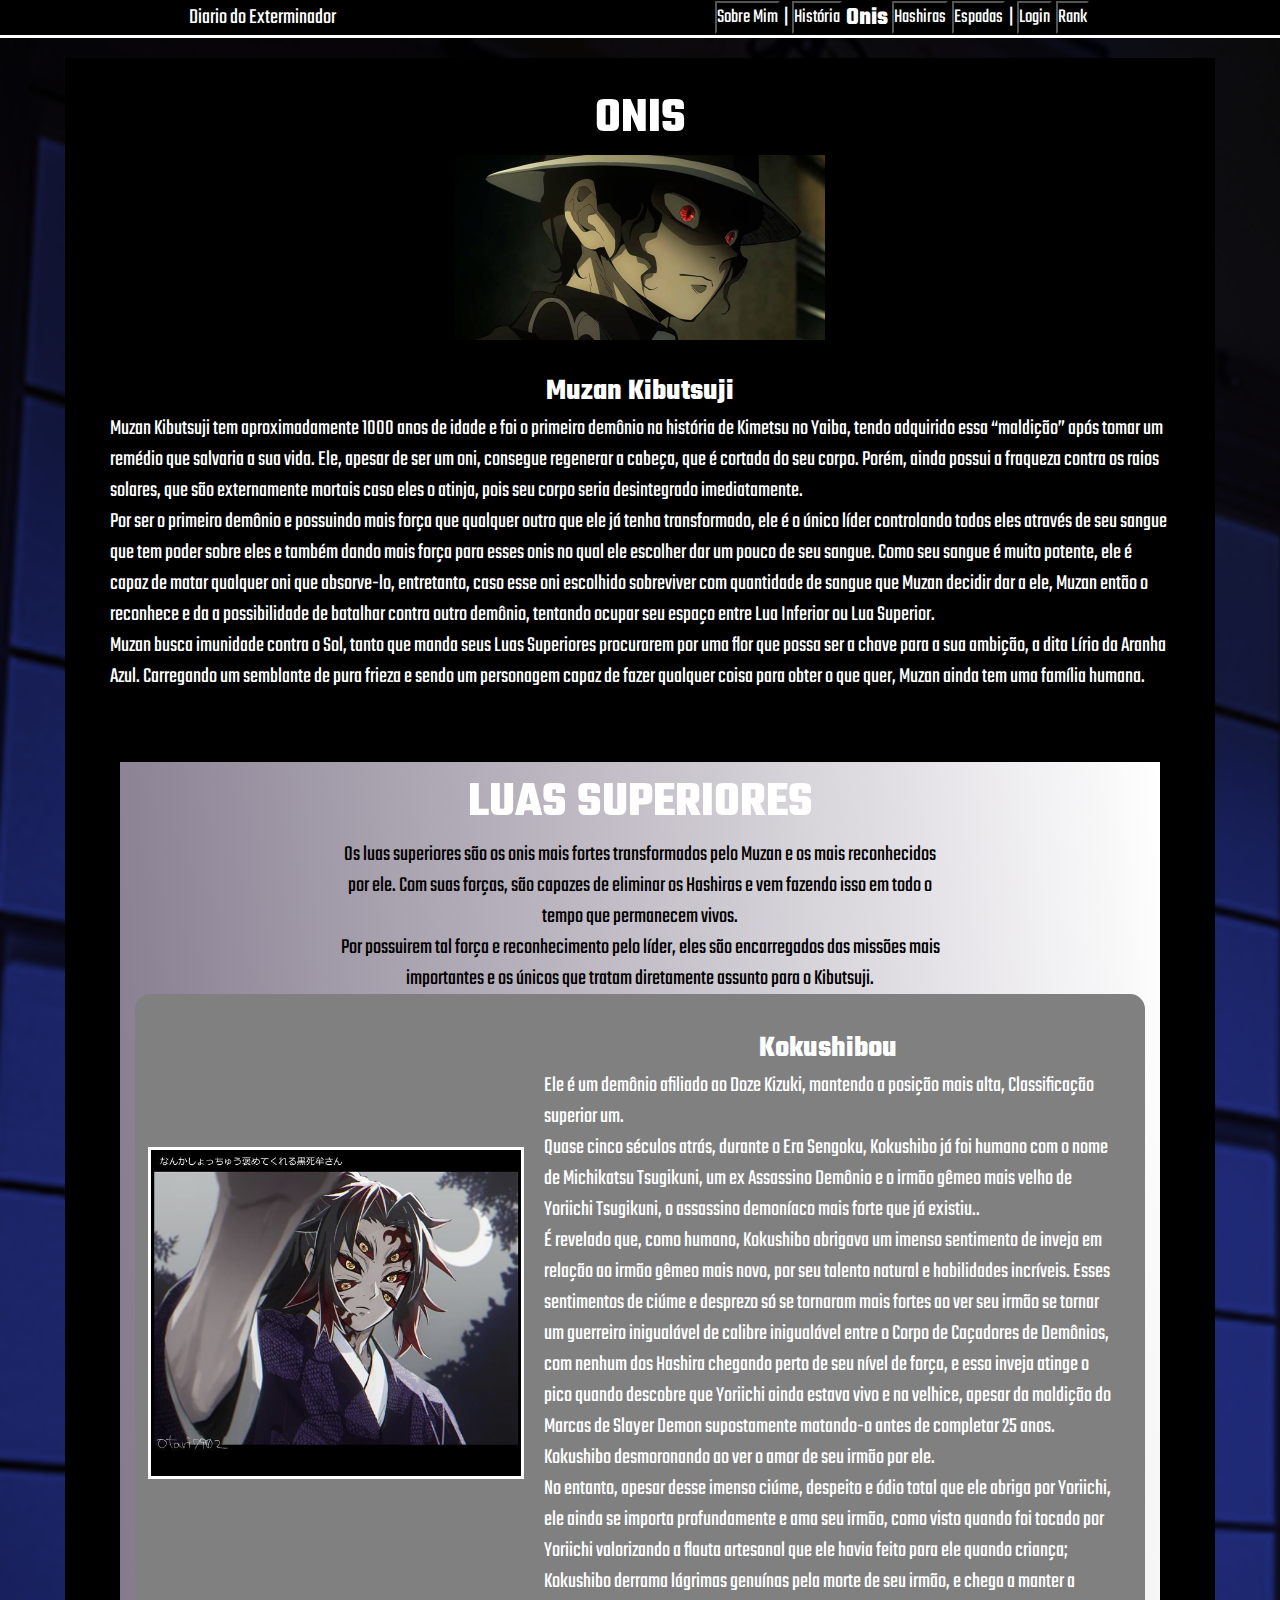
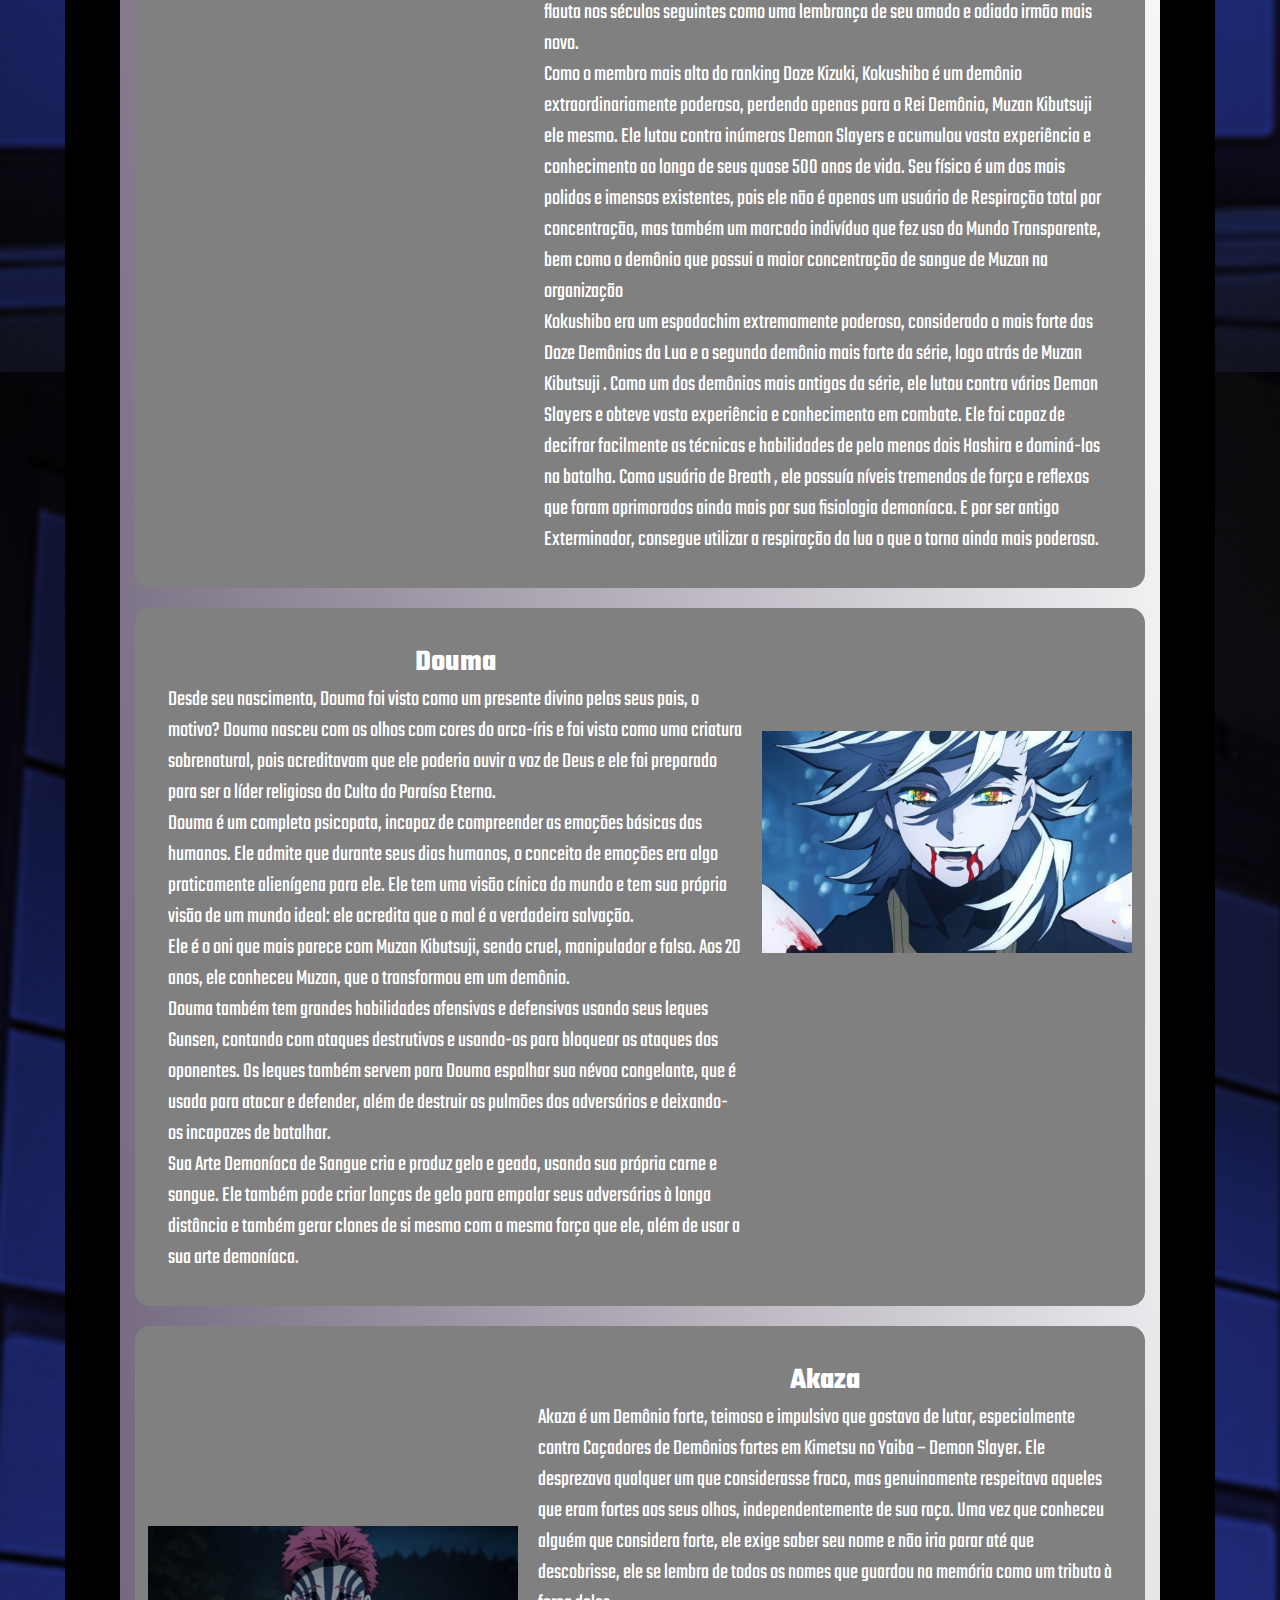
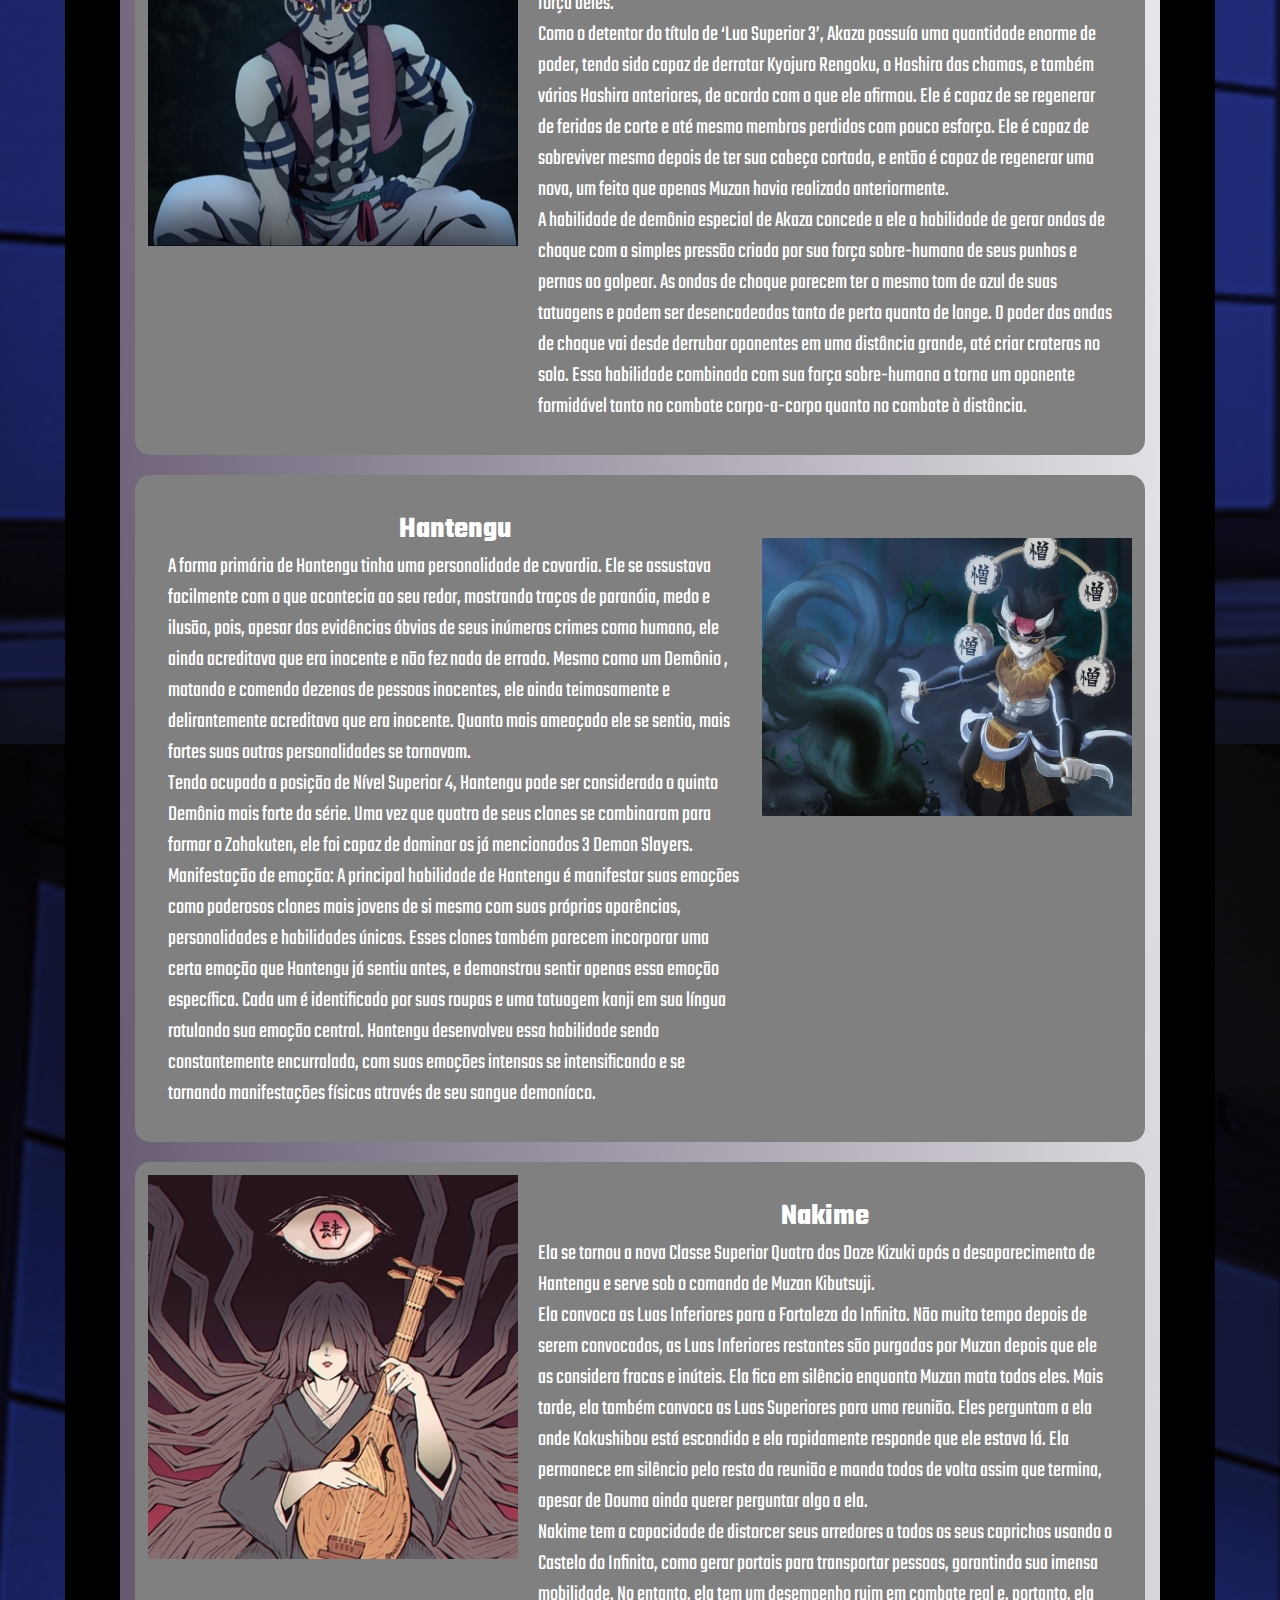
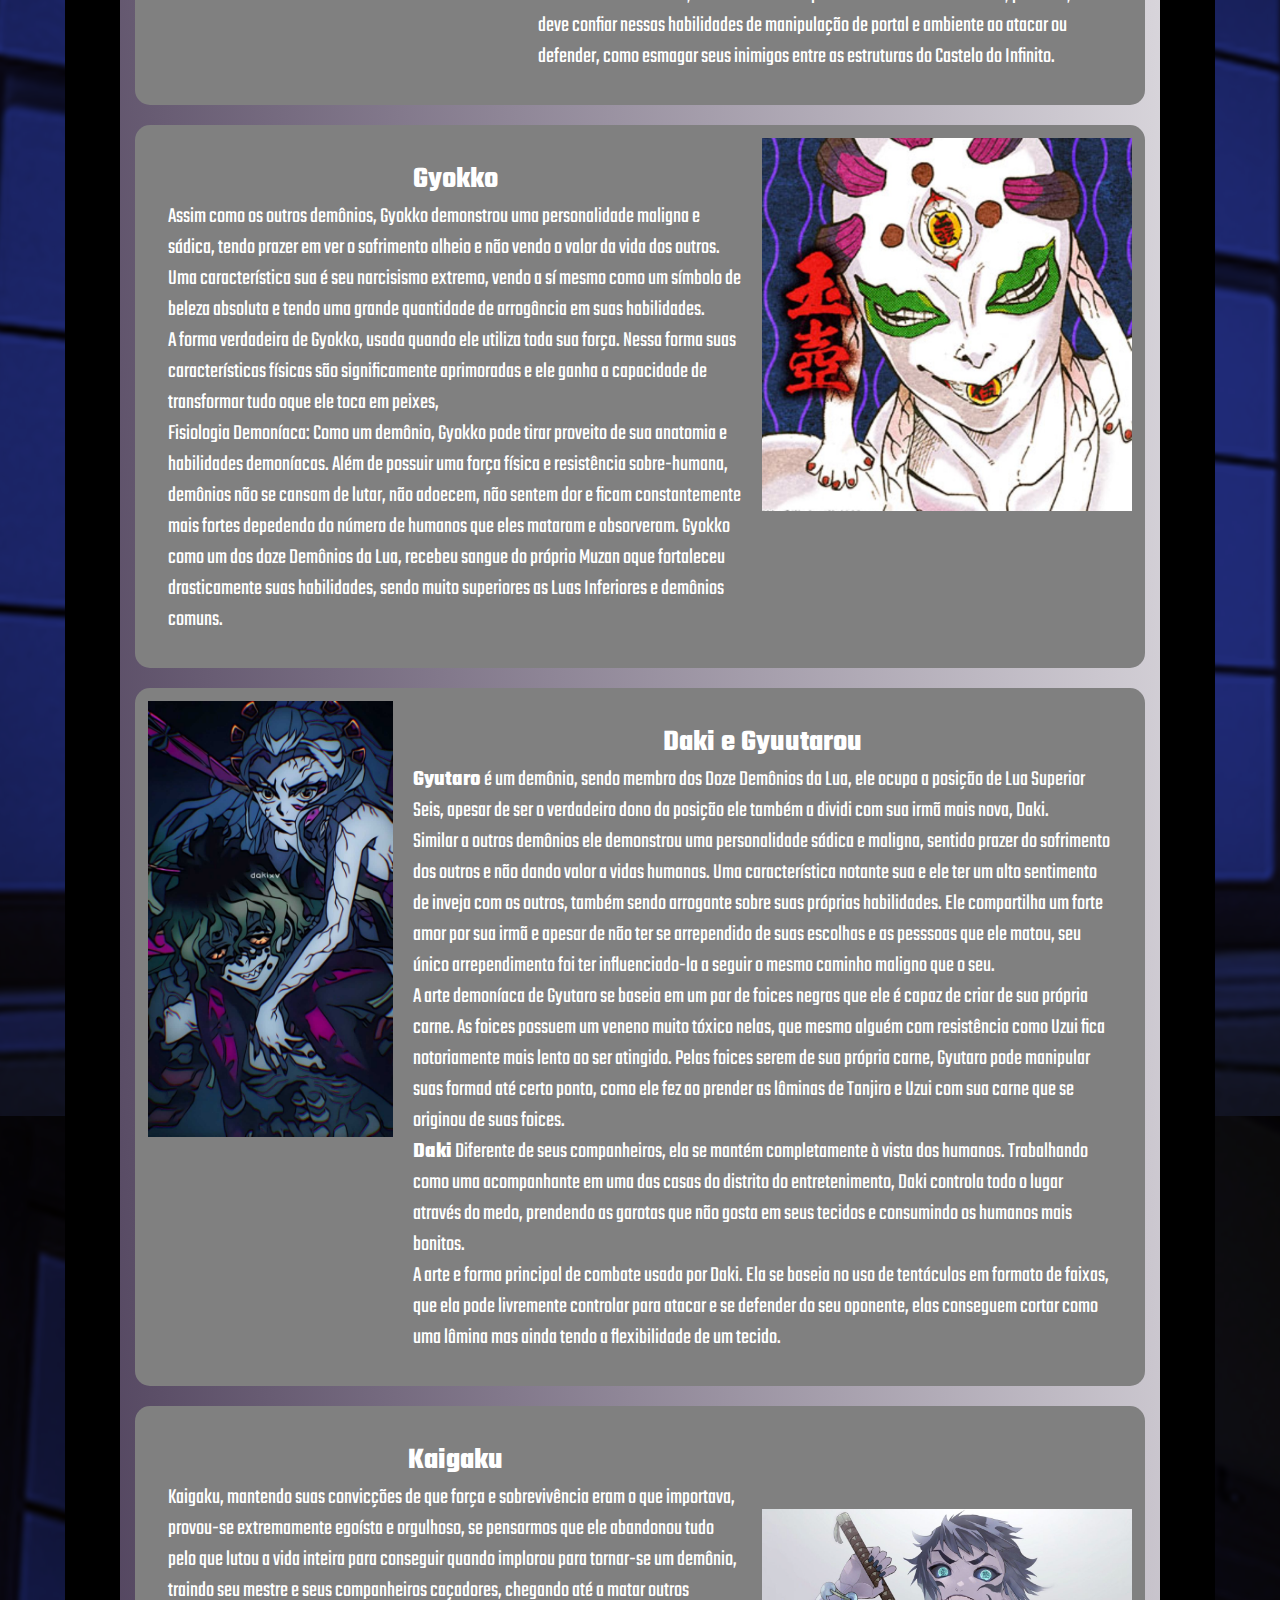
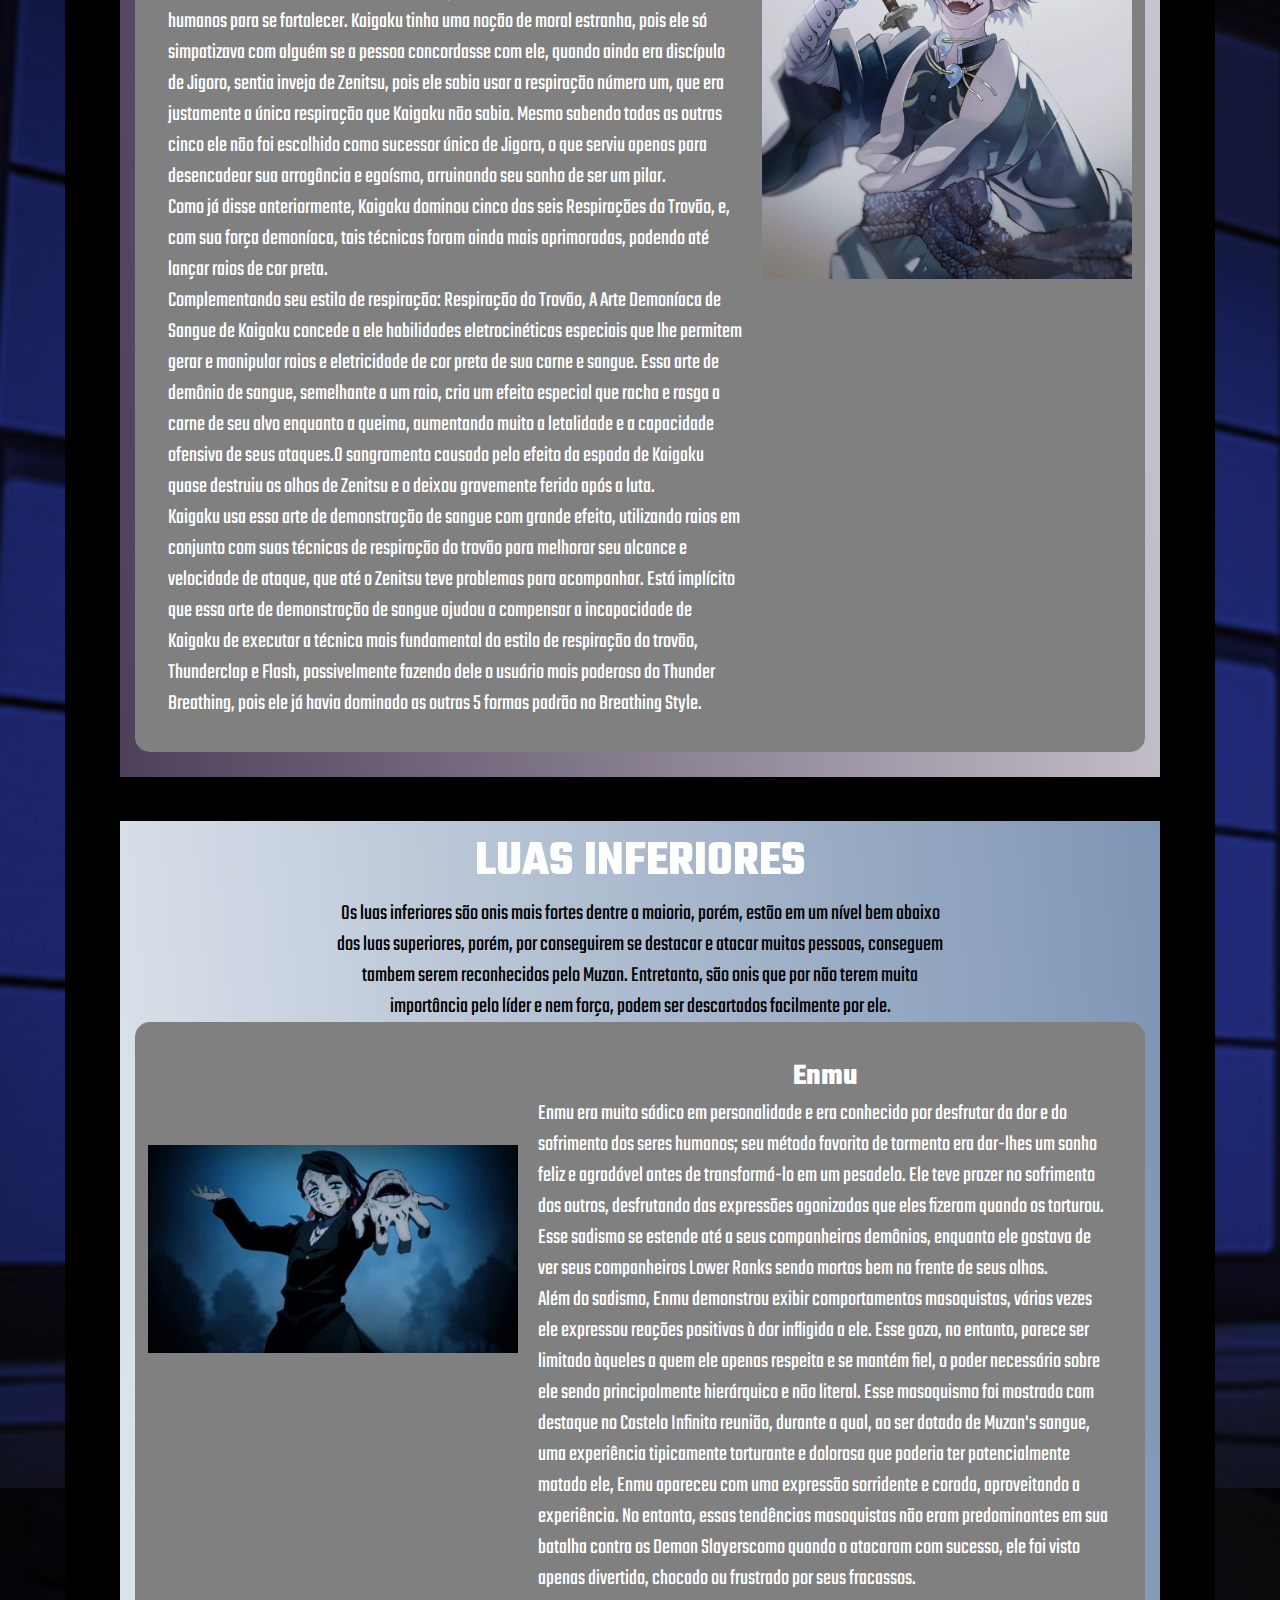
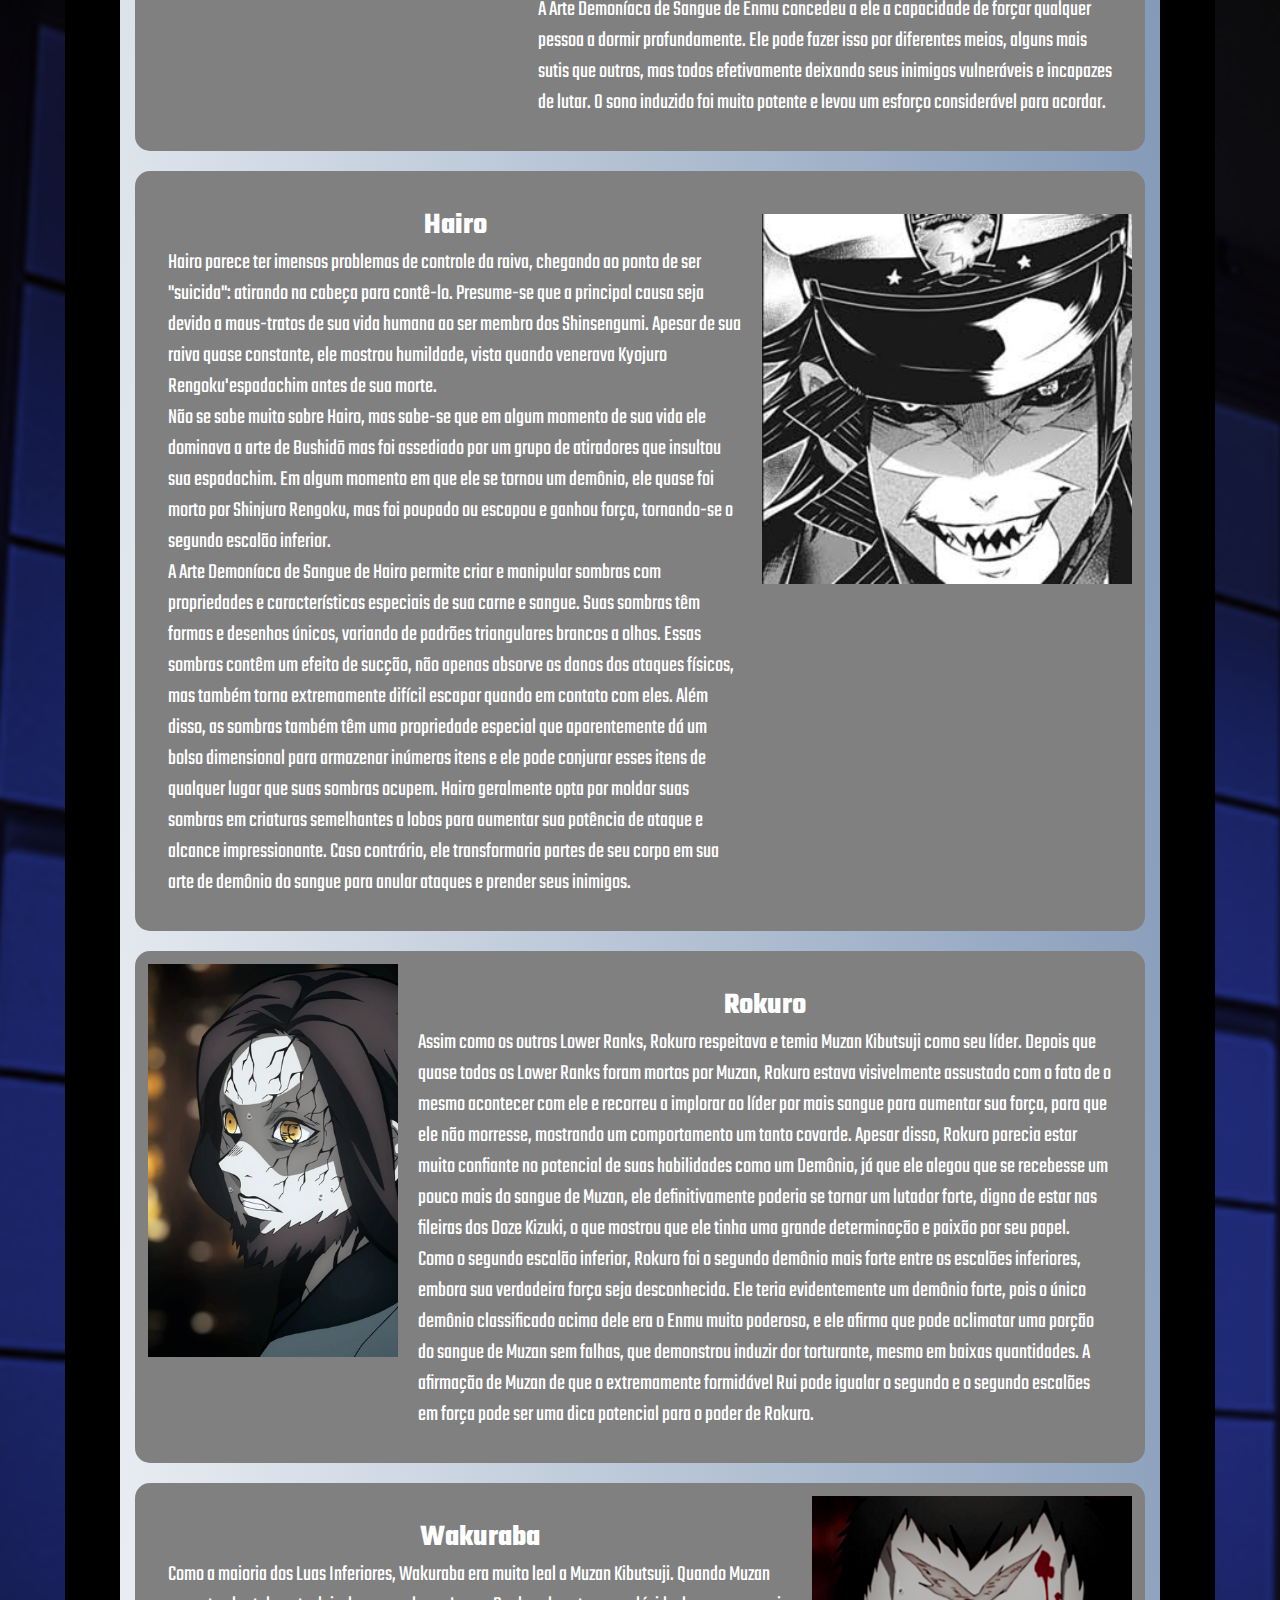
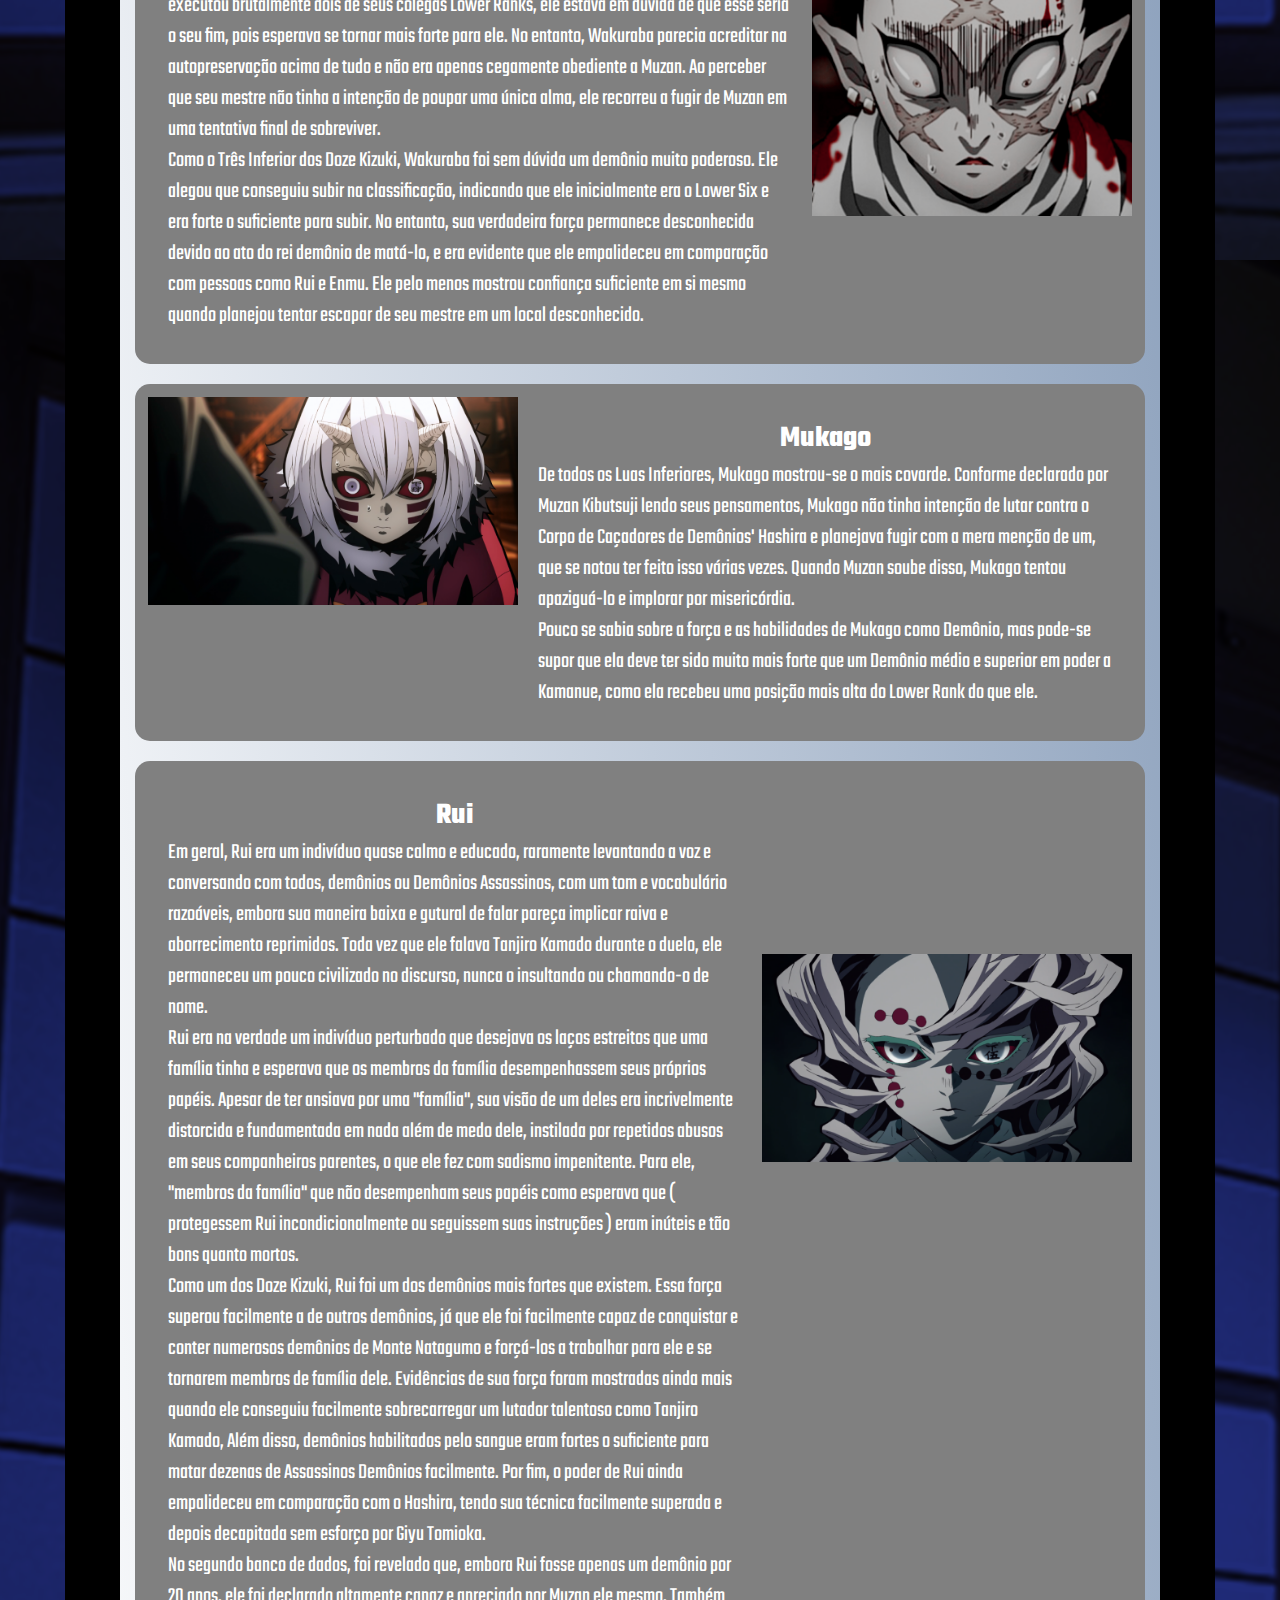
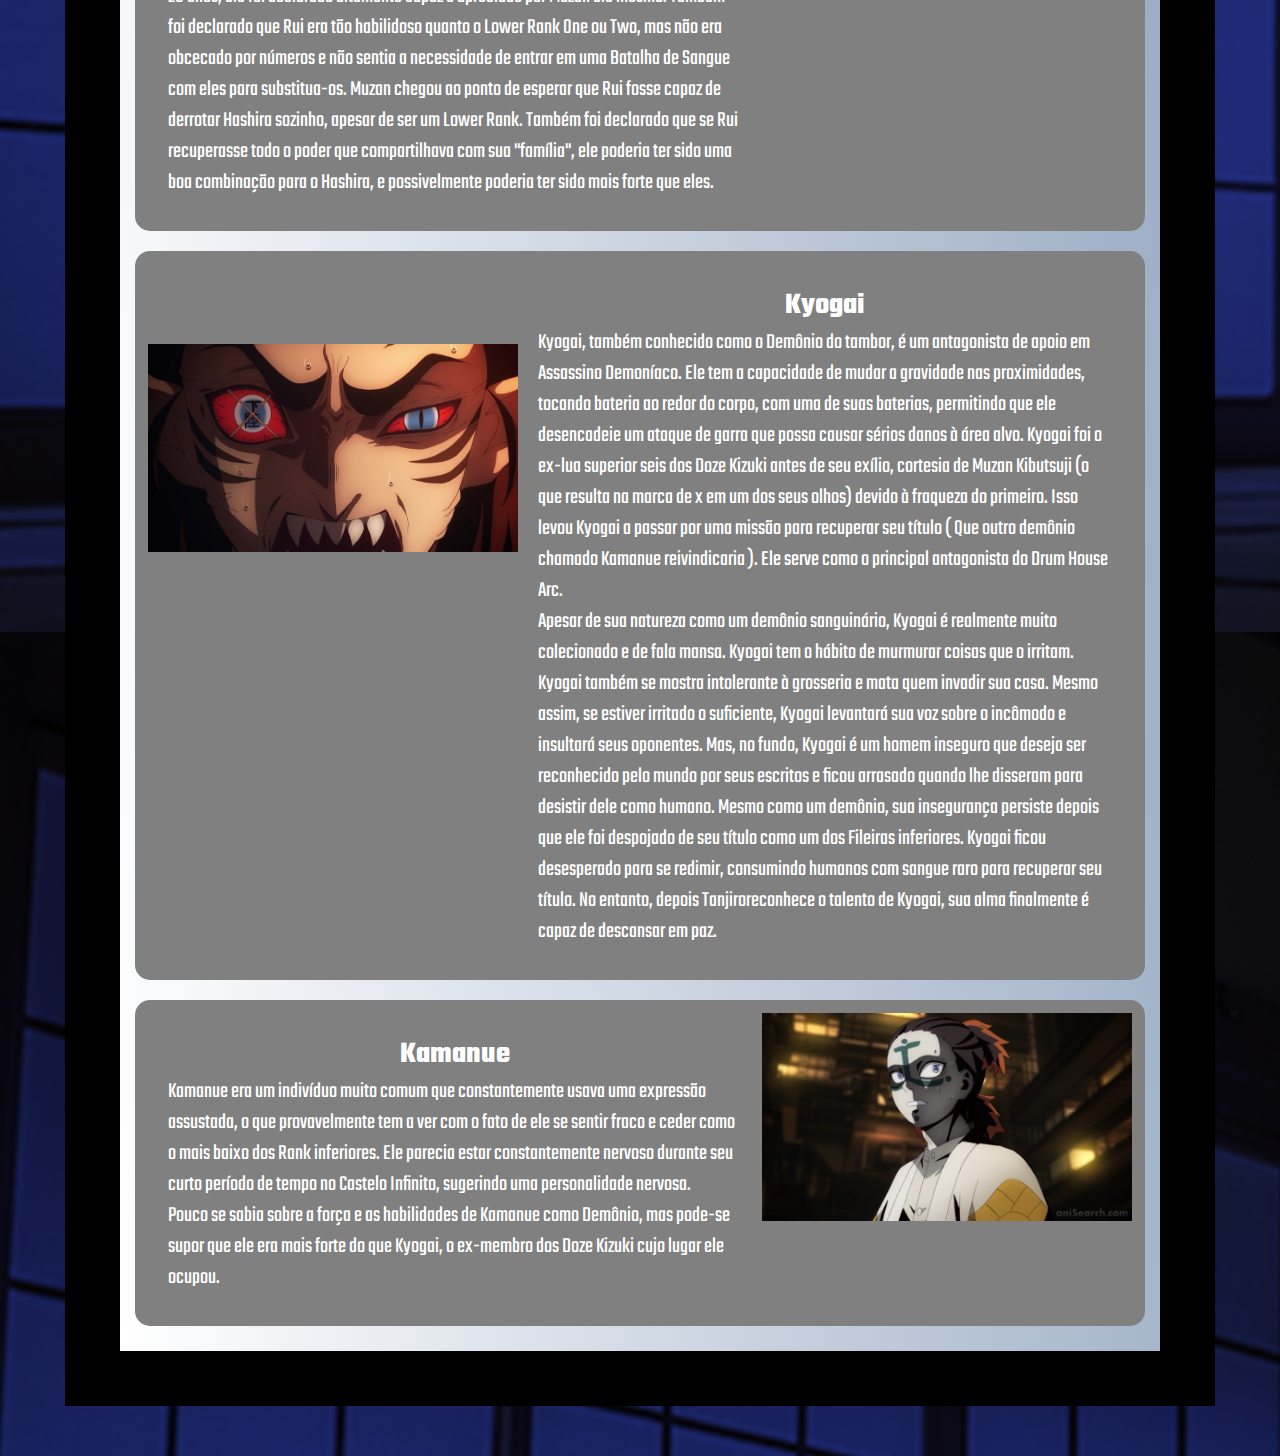
<file: web-data-viz-main/site/public/PgOnis.html>
<!DOCTYPE html>
<html lang="en">
<head>
    <meta charset="UTF-8">
    <meta http-equiv="X-UA-Compatible" content="IE=edge">
    <meta name="viewport" content="width=device-width, initial-scale=1.0">
    <link rel="stylesheet" href="./css/style-paginas-gerais.css">
    <link rel="stylesheet" href="./css/style-onis.css">
    <title>KNY| ONIS</title>
</head>
<body>
    <!-- HEADER -->
    <header>
        <div class="container-header">
            <div class="logo">
                <a href="./index.html"> Diario do Exterminador </a>
            </div>
            <div class="botoes-acesso">
                <ul>
                    <li><button onclick= "window.location.href = './sobremim.html'"> Sobre Mim </button></li>
                    <li> | </li>
                    <li><button onclick= "window.location.href = './HistExterminadores.html'"> História </button></li>
                    <li class="agora"> Onis </li>
                    <li><button onclick= "window.location.href = './PgHashiras.html'"> Hashiras </button></li>
                    <li><button onclick= "window.location.href = './PgEspadas.html'"> Espadas </button></li>
                    <li> | </li> 
                    <li> <button onclick= "window.location.href = './login.html'"> Login </button></li>
                    <li><button onclick= "window.location.href = './rank.html'"> Rank </button></li>
                </ul>
            </div>
        </div>
    </header>

    <!-- MAIN -->
    <main>
        <div class="container-paginas">
            <div class="titulo">
                <h1> ONIS </h1>
            </div>

            <div class="muzan">
                <div class="img-muzan">
                    <img src="./assets/img/Onis/Muzan_Kibutsuji.jpg" alt=""> 
                </div>
                <div class="hist-muzan">
                    <h2>Muzan Kibutsuji</h2>
                    <span class="texto-muzan">Muzan Kibutsuji tem aproximadamente 1000 anos de idade e foi o primeiro demônio na história de Kimetsu no Yaiba, tendo adquirido essa “maldição” após tomar um remédio que salvaria a sua vida. Ele, apesar de ser um oni, consegue regenerar a cabeça, que é cortada do seu corpo. Porém, ainda possui a fraqueza contra os raios solares, que são externamente mortais caso eles o atinja, pois seu corpo seria desintegrado imediatamente. <br>
                    Por ser o primeiro demônio e possuindo mais força que qualquer outro que ele já tenha transformado, ele é o único líder controlando todos eles através de seu sangue que tem poder sobre eles e também dando mais força para esses onis no qual ele escolher dar um pouco de seu sangue. Como seu sangue é muito potente, ele é capaz de matar qualquer oni que absorve-lo, entretanto, caso esse oni escolhido sobreviver com  quantidade de sangue que Muzan decidir dar a ele, Muzan então o reconhece e da a possibilidade de batalhar contra outro demônio, tentando ocupar seu espaço entre Lua Inferior ou Lua Superior. <br>
                    Muzan busca imunidade contra o Sol, tanto que manda seus Luas Superiores procurarem por uma flor que possa ser a chave para a sua ambição, a dita Lírio da Aranha Azul. Carregando um semblante de pura frieza e sendo um personagem capaz de fazer qualquer coisa para obter o que quer, Muzan ainda tem uma família humana. </span>
                </div>
            </div>

            <div class="container-luas-superiores">
                <h1>LUAS SUPERIORES</h1>
                    <span class="text-luasSuperiores" >Os luas superiores são os onis mais fortes transformados pelo Muzan e os mais reconhecidos por ele. Com suas forças, são capazes de eliminar os Hashiras e vem fazendo isso em todo o tempo que permanecem vivos. <br>
                    Por possuirem tal força e reconhecimento pelo líder, eles são encarregados das missões mais importantes e os únicos que tratam diretamente assunto para o Kibutsuji. <br>
                </span>
                <div class="kokushibou">
                    <div class="img-kokushibou">
                        <img src="./assets/img/Onis/Lua_Superior1_Kokushibou.jpg" alt="">
                    </div>
                    <div class="hist-kokushibou">
                        <h2>Kokushibou</h2>
                        <span class="texto-kokushibou">Ele é um demônio afiliado ao Doze Kizuki, mantendo a posição mais alta, Classificação superior um. <br>
                        Quase cinco séculos atrás, durante o Era Sengoku, Kokushibo já foi humano com o nome de Michikatsu Tsugikuni, um ex Assassino Demônio e o irmão gêmeo mais velho de Yoriichi Tsugikuni, o assassino demoníaco mais forte que já existiu.. <br>
                        É revelado que, como humano, Kokushibo abrigava um imenso sentimento de inveja em relação ao irmão gêmeo mais novo, por seu talento natural e habilidades incríveis. Esses sentimentos de ciúme e desprezo só se tornaram mais fortes ao ver seu irmão se tornar um guerreiro inigualável de calibre inigualável entre o Corpo de Caçadores de Demônios, com nenhum dos Hashira chegando perto de seu nível de força, e essa inveja atinge o pico quando descobre que Yoriichi ainda estava vivo e na velhice, apesar da maldição do Marcas de Slayer Demon supostamente matando-o antes de completar 25 anos. <br>
                        Kokushibo desmoronando ao ver o amor de seu irmão por ele. <br>
                        No entanto, apesar desse imenso ciúme, despeito e ódio total que ele abriga por Yoriichi, ele ainda se importa profundamente e ama seu irmão, como visto quando foi tocado por Yoriichi valorizando a flauta artesanal que ele havia feito para ele quando criança; Kokushibo derrama lágrimas genuínas pela morte de seu irmão, e chega a manter a flauta nos séculos seguintes como uma lembrança de seu amado e odiado irmão mais novo. <br>
                        Como o membro mais alto do ranking Doze Kizuki, Kokushibo é um demônio extraordinariamente poderoso, perdendo apenas para o Rei Demônio, Muzan Kibutsuji ele mesmo. Ele lutou contra inúmeros Demon Slayers e acumulou vasta experiência e conhecimento ao longo de seus quase 500 anos de vida. Seu físico é um dos mais polidos e imensos existentes, pois ele não é apenas um usuário de Respiração total por concentração, mas também um marcado indivíduo que fez uso do Mundo Transparente, bem como o demônio que possui a maior concentração de sangue de Muzan na organização <br>
                        Kokushibo era um espadachim extremamente poderoso, considerado o mais forte das Doze Demônios da Lua e o segundo demônio mais forte da série, logo atrás de Muzan Kibutsuji . Como um dos demônios mais antigos da série, ele lutou contra vários Demon Slayers e obteve vasta experiência e conhecimento em combate. Ele foi capaz de decifrar facilmente as técnicas e habilidades de pelo menos dois Hashira e dominá-los na batalha. Como  usuário de Breath , ele possuía níveis tremendos de força e reflexos que foram aprimorados ainda mais por sua fisiologia demoníaca. E por ser antigo Exterminador, consegue utilizar a respiração da lua o que o torna ainda mais poderoso.
                        </span>
                    </div>
                </div>

                <div class="douma">
                    <div class="hist-douma">
                        <h2>Douma</h2>
                        <span class="texto-douma">Desde seu nascimento, Douma foi visto como um presente divino pelos seus pais, o motivo? Douma nasceu com os olhos com cores do arco-íris e foi visto como uma criatura sobrenatural, pois acreditavam que ele poderia ouvir a voz de Deus e ele foi preparado para ser o líder religioso do Culto do Paraíso Eterno. <br>
                        Douma é um completo psicopata, incapaz de compreender as emoções básicas dos humanos. Ele admite que durante seus dias humanos, o conceito de emoções era algo praticamente alienígena para ele. Ele tem uma visão cínica do mundo e tem sua própria visão de um mundo ideal: ele acredita que o mal é a verdadeira salvação. <br>
                        Ele é o oni que mais parece com Muzan Kibutsuji, sendo cruel, manipulador e falso. Aos 20 anos, ele conheceu Muzan, que o transformou em um demônio. <br>
                        Douma também tem grandes habilidades ofensivas e defensivas usando seus leques Gunsen, contando com ataques destrutivos e usando-os para bloquear os ataques dos oponentes. Os leques também servem para Douma espalhar sua névoa congelante, que é usada para atacar e defender, além de destruir os pulmões dos adversários e deixando-os incapazes de batalhar. <br>
                        Sua Arte Demoníaca de Sangue cria e produz gelo e geada, usando sua própria carne e sangue. Ele também pode criar lanças de gelo para empalar seus adversários à longa distância e também gerar clones de si mesmo com a mesma força que ele, além de usar a sua arte demoníaca.</span>
                    </div>
                    <div class="img-douma">
                        <img src="./assets/img/Onis/Lua_Superior2_Douma.jpg" alt="">
                    </div>
                </div>
                    
                <div class="akaza">
                    <div class="img-akaza">
                        <img src="./assets/img/Onis/Lua_Superior3_Akaza.jpg" alt="">
                    </div>
                    <div class="hist-akaza">
                        <h2>Akaza</h2>
                        <span class="texto-akaza">Akaza é um Demônio forte, teimoso e impulsivo que gostava de lutar, especialmente contra Caçadores de Demônios fortes em Kimetsu no Yaiba – Demon Slayer. Ele desprezava qualquer um que considerasse fraco, mas genuinamente respeitava aqueles que eram fortes aos seus olhos, independentemente de sua raça. Uma vez que conheceu alguém que considera forte, ele exige saber seu nome e não iria parar até que descobrisse, ele se lembra de todos os nomes que guardou na memória como um tributo à força deles. <br>
                        Como o detentor do título de ‘Lua Superior 3’, Akaza possuía uma quantidade enorme de poder, tendo sido capaz de derrotar Kyojuro Rengoku, o Hashira das chamas, e também vários Hashira anteriores, de acordo com o que ele afirmou. Ele é capaz de se regenerar de feridas de corte e até mesmo membros perdidos com pouco esforço. Ele é capaz de sobreviver mesmo depois de ter sua cabeça cortada, e então é capaz de regenerar uma nova, um feito que apenas Muzan havia realizado anteriormente. <br>
                        A habilidade de demônio especial de Akaza concede a ele a habilidade de gerar ondas de choque com a simples pressão criada por sua força sobre-humana de seus punhos e pernas ao golpear. As ondas de choque parecem ter o mesmo tom de azul de suas tatuagens e podem ser desencadeadas tanto de perto quanto de longe. O poder das ondas de choque vai desde derrubar oponentes em uma distância grande, até criar crateras no solo. Essa habilidade combinada com sua força sobre-humana o torna um oponente formidável tanto no combate corpo-a-corpo quanto no combate à distância.
                    
                        </span>
                    </div>
                </div>
                    
                <div class="hantengu">
                    <div class="hist-hantengu">
                        <h2>Hantengu</h2>
                        <span class="texto-hantengu">A forma primária de Hantengu tinha uma personalidade de covardia. Ele se assustava facilmente com o que acontecia ao seu redor, mostrando traços de paranóia, medo e ilusão, pois, apesar das evidências óbvias de seus inúmeros crimes como humano, ele ainda acreditava que era inocente e não fez nada de errado. Mesmo como um Demônio , matando e comendo dezenas de pessoas inocentes, ele ainda teimosamente e delirantemente acreditava que era inocente. Quanto mais ameaçado ele se sentia, mais fortes suas outras personalidades se tornavam. <br>
                        Tendo ocupado a posição de Nível Superior 4, Hantengu pode ser considerado o quinto Demônio mais forte da série. Uma vez que quatro de seus clones se combinaram para formar o Zohakuten, ele foi capaz de dominar os já mencionados 3 Demon Slayers. <br>
                        Manifestação de emoção: A principal habilidade de Hantengu é manifestar suas emoções como poderosos clones mais jovens de si mesmo com suas próprias aparências, personalidades e habilidades únicas. Esses clones também parecem incorporar uma certa emoção que Hantengu já sentiu antes, e demonstrou sentir apenas essa emoção específica. Cada um é identificado por suas roupas e uma tatuagem kanji em sua língua rotulando sua emoção central. Hantengu desenvolveu essa habilidade sendo constantemente encurralado, com suas emoções intensas se intensificando e se tornando manifestações físicas através de seu sangue demoníaco.
                    </span>
                    </div>
                    <div class="img-hantengu">
                        <img src="./assets/img/Onis/Lua_Superior4_Hantengu.jpg" alt=""> 
                    </div>
                </div>
                
                <div class="nakime">
                    <div class="img-nakime">
                        <img src="./assets/img/Onis/Lua_Superior4_substituto_Nakime.png" alt="">
                    </div>
                    <div class="hist-nakime">
                        <h2>Nakime</h2>
                        <span class="texto-nakime">Ela se tornou a nova Classe Superior Quatro dos Doze Kizuki após o desaparecimento de Hantengu e serve sob o comando de Muzan Kibutsuji. <br>
                        Ela convoca as Luas Inferiores para a Fortaleza do Infinito. Não muito tempo depois de serem convocados, as Luas Inferiores restantes são purgadas por Muzan depois que ele as considera fracas e inúteis. Ela fica em silêncio enquanto Muzan mata todos eles. Mais tarde, ela também convoca as Luas Superiores para uma reunião. Eles perguntam a ela onde Kokushibou está escondido e ela rapidamente responde que ele estava lá. Ela permanece em silêncio pelo resto da reunião e manda todos de volta assim que termina, apesar de Douma ainda querer perguntar algo a ela. <br>
                        Nakime tem a capacidade de distorcer seus arredores a todos os seus caprichos usando o Castelo do Infinito, como gerar portais para transportar pessoas, garantindo sua imensa mobilidade. No entanto, ela tem um desempenho ruim em combate real e, portanto, ela deve confiar nessas habilidades de manipulação de portal e ambiente ao atacar ou defender, como esmagar seus inimigos entre as estruturas do Castelo do Infinito.
                        </span>
                    </div>
                </div>
                
                <div class="gyokko">
                    <div class="hist-gyokko">
                        <h2>Gyokko</h2>
                        <span class="texto-gyokko">Assim como os outros demônios, Gyokko demonstrou uma personalidade maligna e sádica, tendo prazer em ver o sofrimento alheio e não vendo o valor da vida dos outros. Uma característica sua é seu narcisismo extremo, vendo a sí mesmo como um símbolo de beleza absoluta e tendo uma grande quantidade de arrogância em suas habilidades. <br>
                        A forma verdadeira de Gyokko, usada quando ele utiliza toda sua força. Nessa forma suas características físicas são significamente aprimoradas e ele ganha a capacidade de transformar tudo oque ele toca em peixes,<br>
                        Fisiologia Demoníaca: Como um demônio, Gyokko pode tirar proveito de sua anatomia e habilidades demoníacas. Além de possuir uma força física e resistência sobre-humana, demônios não se cansam de lutar, não adoecem, não sentem dor e ficam constantemente mais fortes depedendo do número de humanos que eles mataram e absorveram. Gyokko como um dos doze Demônios da Lua, recebeu sangue do próprio Muzan oque fortaleceu drasticamente suas habilidades, sendo muito superiores as Luas Inferiores e demônios comuns.
                        </span>
                    </div>
                    <div class="img-gyokko">
                        <img src="./assets/img/Onis/Lua_Superior5_Gyokko.jpg" alt="">
                    </div>
                </div>
                
                <div class="daki_gyuutarou">
                    <div class="img-daki_gyuutarou">
                        <img src="./assets/img/Onis/Lua_Superior6_DakieGyuutarou.jpg" alt="">
                    </div>
                    <div class="hist-daki_gyuutarou">
                        <h2>Daki e Gyuutarou</h2>
                        <span class="texto-daki_gyuutarou"> <b>Gyutaro</b> é um demônio, sendo membro dos Doze Demônios da Lua, ele ocupa a posição de Lua Superior Seis, apesar de ser o verdadeiro dono da posição ele também a dividi com sua irmã mais nova, Daki. <br>
                        Similar a outros demônios ele demonstrou uma personalidade sádica e maligna, sentido prazer do sofrimento dos outros e não dando valor a vidas humanas. Uma característica notante sua e ele ter um alto sentimento de inveja com os outros, também sendo arrogante sobre suas próprias habilidades. Ele compartilha um forte amor por sua irmã e apesar de não ter se arrependido de suas escolhas e as pesssoas que ele matou, seu único arrependimento foi ter influenciado-la a seguir o mesmo caminho maligno que o seu. <br>
                        A arte demoníaca de Gyutaro se baseia em um par de foices negras que ele é capaz de criar de sua própria carne. As foices possuem um veneno muito tóxico nelas, que mesmo alguém com resistência como Uzui fica notoriamente mais lento ao ser atingido. Pelas foices serem de sua própria carne, Gyutaro pode manipular suas formad até certo ponto, como ele fez ao prender as lâminas de Tanjiro e Uzui com sua carne que se originou de suas foices. <br>
                        <b>Daki</b> Diferente de seus companheiros, ela se mantém completamente à vista dos humanos. Trabalhando como uma acompanhante em uma das casas do distrito do entretenimento, Daki controla todo o lugar através do medo, prendendo as garotas que não gosta em seus tecidos e consumindo os humanos mais bonitos. <br>
                        A arte e forma principal de combate usada por Daki. Ela se baseia no uso de tentáculos em formato de faixas, que ela pode livremente controlar para atacar e se defender do seu oponente, elas conseguem cortar como uma lâmina mas ainda tendo a flexibilidade de um tecido.
                        </span>
                    </div>
                </div>

                <div class="kaigaku">
                    <div class="hist-kaigaku">
                        <h2>Kaigaku</h2>
                        <span class="texto-kaigaku">Kaigaku, mantendo suas convicções de que força e sobrevivência eram o que importava, provou-se extremamente egoísta e orgulhoso, se pensarmos que ele abandonou tudo pelo que lutou a vida inteira para conseguir quando implorou para tornar-se um demônio, traindo seu mestre e seus companheiros caçadores, chegando até a matar outros humanos para se fortalecer. Kaigaku tinha uma noção de moral estranha, pois ele só simpatizava com alguém se a pessoa concordasse com ele, quando ainda era discípulo de Jigoro, sentia inveja de Zenitsu, pois ele sabia usar a respiração número um, que era justamente a única respiração que Kaigaku não sabia. Mesmo sabendo todas as outras cinco ele não foi escolhido como sucessor único de Jigoro, o que serviu apenas para desencadear sua arrogância e egoísmo, arruinando seu sonho de ser um pilar. <br>
                        Como já disse anteriormente, Kaigaku dominou cinco das seis Respirações do Trovão, e, com sua força demoníaca, tais técnicas foram ainda mais aprimoradas, podendo até lançar raios de cor preta. <br>
                        Complementando seu estilo de respiração: Respiração do Trovão, A Arte Demoníaca de Sangue de Kaigaku concede a ele habilidades eletrocinéticas especiais que lhe permitem gerar e manipular raios e eletricidade de cor preta de sua carne e sangue. Essa arte de demônio de sangue, semelhante a um raio, cria um efeito especial que racha e rasga a carne de seu alvo enquanto a queima, aumentando muito a letalidade e a capacidade ofensiva de seus ataques.O sangramento causado pelo efeito da espada de Kaigaku quase destruiu os olhos de Zenitsu e o deixou gravemente ferido após a luta. <br>
                        Kaigaku usa essa arte de demonstração de sangue com grande efeito, utilizando raios em conjunto com suas técnicas de respiração do trovão para melhorar seu alcance e velocidade de ataque, que até o Zenitsu teve problemas para acompanhar. Está implícito que essa arte de demonstração de sangue ajudou a compensar a incapacidade de Kaigaku de executar a técnica mais fundamental do estilo de respiração do trovão, Thunderclap e Flash, possivelmente fazendo dele o usuário mais poderoso do Thunder Breathing, pois ele já havia dominado as outras 5 formas padrão no Breathing Style.</span>
                    </div>
                    <div class="img-kaigaku">
                        <img src="./assets/img/Onis/Lua_Superior6_substituto_Kaigaku.jpg" alt="">
                    </div>
                </div>
            </div>

            <div class="container-luas-inferiores">
                <h1>LUAS INFERIORES</h1>
                <span class="text-luasInferiores" >Os luas inferiores são onis mais fortes dentre a maioria, porém, estão em um nível bem abaixo dos luas superiores, porém, por conseguirem se destacar e atacar muitas pessoas, conseguem tambem serem reconhecidos pelo Muzan. Entretanto, são onis que por não terem muita importância pelo líder e nem força, podem ser descartados facilmente por ele. <br>
                </span>
                    
                <div class="enmu">
                    <div class="img-enmu">
                        <img src="./assets/img/Onis/Lua_Inferior1_Enmu.jpg" alt="">
                    </div>
                    <div class="hist-enmu">
                        <h2>Enmu</h2>
                        <span class="texto-enmu">Enmu era muito sádico em personalidade e era conhecido por desfrutar da dor e do sofrimento dos seres humanos; seu método favorito de tormento era dar-lhes um sonho feliz e agradável antes de transformá-lo em um pesadelo. Ele teve prazer no sofrimento dos outros, desfrutando das expressões agonizadas que eles fizeram quando os torturou. Esse sadismo se estende até a seus companheiros demônios, enquanto ele gostava de ver seus companheiros Lower Ranks sendo mortos bem na frente de seus olhos. <br>
                        Além do sadismo, Enmu demonstrou exibir comportamentos masoquistas, várias vezes ele expressou reações positivas à dor infligida a ele. Esse gozo, no entanto, parece ser limitado àqueles a quem ele apenas respeita e se mantém fiel, o poder necessário sobre ele sendo principalmente hierárquico e não literal. Esse masoquismo foi mostrado com destaque no Castelo Infinito reunião, durante a qual, ao ser dotado de Muzan's sangue, uma experiência tipicamente torturante e dolorosa que poderia ter potencialmente matado ele, Enmu apareceu com uma expressão sorridente e corada, aproveitando a experiência. No entanto, essas tendências masoquistas não eram predominantes em sua batalha contra os Demon Slayerscomo quando o atacaram com sucesso, ele foi visto apenas divertido, chocado ou frustrado por seus fracassos. <br>
                        A Arte Demoníaca de Sangue de Enmu concedeu a ele a capacidade de forçar qualquer pessoa a dormir profundamente. Ele pode fazer isso por diferentes meios, alguns mais sutis que outros, mas todos efetivamente deixando seus inimigos vulneráveis e incapazes de lutar. O sono induzido foi muito potente e levou um esforço considerável para acordar.
                    </span>
                    </div>
                </div>

                <div class="hairo">
                    <div class="hist-hairo">
                        <h2>Hairo</h2>
                        <span class="texto-hairo">Hairo parece ter imensos problemas de controle da raiva, chegando ao ponto de ser "suicida": atirando na cabeça para contê-lo. Presume-se que a principal causa seja devido a maus-tratos de sua vida humana ao ser membro dos Shinsengumi. Apesar de sua raiva quase constante, ele mostrou humildade, vista quando venerava Kyojuro Rengoku'espadachim antes de sua morte. <br>
                        Não se sabe muito sobre Hairo, mas sabe-se que em algum momento de sua vida ele dominava a arte de Bushidō mas foi assediado por um grupo de atiradores que insultou sua espadachim. Em algum momento em que ele se tornou um demônio, ele quase foi morto por Shinjuro Rengoku, mas foi poupado ou escapou e ganhou força, tornando-se o segundo escalão inferior. <br>
                        A Arte Demoníaca de Sangue de Hairo permite criar e manipular sombras com propriedades e características especiais de sua carne e sangue. Suas sombras têm formas e desenhos únicos, variando de padrões triangulares brancos a olhos. Essas sombras contêm um efeito de sucção, não apenas absorve os danos dos ataques físicos, mas também torna extremamente difícil escapar quando em contato com eles. Além disso, as sombras também têm uma propriedade especial que aparentemente dá um bolso dimensional para armazenar inúmeros itens e ele pode conjurar esses itens de qualquer lugar que suas sombras ocupem. Hairo geralmente opta por moldar suas sombras em criaturas semelhantes a lobos para aumentar sua potência de ataque e alcance impressionante. Caso contrário, ele transformaria partes de seu corpo em sua arte de demônio do sangue para anular ataques e prender seus inimigos.</span>
                    </div>
                    <div class="img-hairo">
                        <img src="./assets/img/Onis//Lua_Inferior2_Hairo.jpg" alt="">
                    </div>
                </div>

                <div class="rokuro">
                    <div class="img-rokuro">
                        <img src="./assets/img/Onis/Lua_Inferior2_Rokuro.png" alt="">
                    </div>
                    <div class="hist-rokuro">
                        <h2>Rokuro</h2>
                        <span class="texto-rokuro">Assim como os outros Lower Ranks, Rokuro respeitava e temia Muzan Kibutsuji como seu líder. Depois que quase todos os Lower Ranks foram mortos por Muzan, Rokuro estava visivelmente assustado com o fato de o mesmo acontecer com ele e recorreu a implorar ao líder por mais sangue para aumentar sua força, para que ele não morresse, mostrando um comportamento um tanto covarde. Apesar disso, Rokuro parecia estar muito confiante no potencial de suas habilidades como um Demônio, já que ele alegou que se recebesse um pouco mais do sangue de Muzan, ele definitivamente poderia se tornar um lutador forte, digno de estar nas fileiras dos Doze Kizuki, o que mostrou que ele tinha uma grande determinação e paixão por seu papel. <br>
                        Como o segundo escalão inferior, Rokuro foi o segundo demônio mais forte entre os escalões inferiores, embora sua verdadeira força seja desconhecida. Ele teria evidentemente um demônio forte, pois o único demônio classificado acima dele era o Enmu muito poderoso, e ele afirma que pode aclimatar uma porção do sangue de Muzan sem falhas, que demonstrou induzir dor torturante, mesmo em baixas quantidades. A afirmação de Muzan de que o extremamente formidável Rui pode igualar o segundo e o segundo escalões em força pode ser uma dica potencial para o poder de Rokuro.
                        </span>
                    </div>
                </div>
                    
                <div class="wakuraba">
                    <div class="hist-wakuraba">
                        <h2>Wakuraba</h2>
                        <span class="texto-wakuraba">Como a maioria dos Luas Inferiores, Wakuraba era muito leal a Muzan Kibutsuji. Quando Muzan executou brutalmente dois de seus colegas Lower Ranks, ele estava em dúvida de que esse seria o seu fim, pois esperava se tornar mais forte para ele. No entanto, Wakuraba parecia acreditar na autopreservação acima de tudo e não era apenas cegamente obediente a Muzan. Ao perceber que seu mestre não tinha a intenção de poupar uma única alma, ele recorreu a fugir de Muzan em uma tentativa final de sobreviver. <br>
                        Como o Três Inferior dos Doze Kizuki, Wakuraba foi sem dúvida um demônio muito poderoso. Ele alegou que conseguiu subir na classificação, indicando que ele inicialmente era o Lower Six e era forte o suficiente para subir. No entanto, sua verdadeira força permanece desconhecida devido ao ato do rei demônio de matá-lo, e era evidente que ele empalideceu em comparação com pessoas como Rui e Enmu. Ele pelo menos mostrou confiança suficiente em si mesmo quando planejou tentar escapar de seu mestre em um local desconhecido.</span>
                    </div>
                    <div class="img-wakuraba">
                        <img src="./assets/img/Onis/Lua_Inferior3_Wakuraba.png" alt="">
                    </div>
                </div>
                    
                <div class="mukago">
                    <div class="img-mukago">
                        <img src="./assets/img/Onis/Lua_Inferior4_Mukago.png" alt=""> 
                    </div>
                    <div class="hist-mukago">
                        <h2>Mukago</h2>
                        <span class="texto-mukago">De todos os Luas Inferiores, Mukago mostrou-se o mais covarde. Conforme declarado por Muzan Kibutsuji lendo seus pensamentos, Mukago não tinha intenção de lutar contra o Corpo de Caçadores de Demônios' Hashira e planejava fugir com a mera menção de um, que se notou ter feito isso várias vezes. Quando Muzan soube disso, Mukago tentou apaziguá-lo e implorar por misericórdia. <br>
                        Pouco se sabia sobre a força e as habilidades de Mukago como Demônio, mas pode-se supor que ela deve ter sido muito mais forte que um Demônio médio e superior em poder a Kamanue, como ela recebeu uma posição mais alta do Lower Rank do que ele.</span>
                    </div>
                </div>
                
                <div class="rui">
                    <div class="hist-rui">
                        <h2>Rui</h2>
                        <span class="texto-rui">Em geral, Rui era um indivíduo quase calmo e educado, raramente levantando a voz e conversando com todos, demônios ou Demônios Assassinos, com um tom e vocabulário razoáveis, embora sua maneira baixa e gutural de falar pareça implicar raiva e aborrecimento reprimidos. Toda vez que ele falava Tanjiro Kamado durante o duelo, ele permaneceu um pouco civilizado no discurso, nunca o insultando ou chamando-o de nome. <br>
                        Rui era na verdade um indivíduo perturbado que desejava os laços estreitos que uma família tinha e esperava que os membros da família desempenhassem seus próprios papéis. Apesar de ter ansiava por uma "família", sua visão de um deles era incrivelmente distorcida e fundamentada em nada além de medo dele, instilada por repetidos abusos em seus companheiros parentes, o que ele fez com sadismo impenitente. Para ele, "membros da família" que não desempenham seus papéis como esperava que ( protegessem Rui incondicionalmente ou seguissem suas instruções ) eram inúteis e tão bons quanto mortos. <br>
                        Como um dos Doze Kizuki, Rui foi um dos demônios mais fortes que existem. Essa força superou facilmente a de outros demônios, já que ele foi facilmente capaz de conquistar e conter numerosos demônios de Monte Natagumo e forçá-los a trabalhar para ele e se tornarem membros de família dele. Evidências de sua força foram mostradas ainda mais quando ele conseguiu facilmente sobrecarregar um lutador talentoso como Tanjiro Kamado, Além disso, demônios habilitados pelo sangue eram fortes o suficiente para matar dezenas de Assassinos Demônios facilmente. Por fim, o poder de Rui ainda empalideceu em comparação com o Hashira, tendo sua técnica facilmente superada e depois decapitada sem esforço por Giyu Tomioka. <br>
                        No segundo banco de dados, foi revelado que, embora Rui fosse apenas um demônio por 20 anos, ele foi declarado altamente capaz e apreciado por Muzan ele mesmo. Também foi declarado que Rui era tão habilidoso quanto o Lower Rank One ou Two, mas não era obcecado por números e não sentia a necessidade de entrar em uma Batalha de Sangue com eles para substitua-os. Muzan chegou ao ponto de esperar que Rui fosse capaz de derrotar Hashira sozinho, apesar de ser um Lower Rank. Também foi declarado que se Rui recuperasse todo o poder que compartilhava com sua "família", ele poderia ter sido uma boa combinação para o Hashira, e possivelmente poderia ter sido mais forte que eles.</span>
                    </div>
                    <div class="img-rui">
                        <img src="./assets/img/Onis/Lua_Inferior5_Rui.png" alt="">
                    </div>
                </div>
                
                <div class="kyogai">
                    <div class="img-kyogai">
                        <img src="./assets/img/Onis/Lua_Inferior6_Kyogai.jpg" alt="">
                    </div>
                    <div class="hist-kyogai">
                        <h2>Kyogai</h2>
                        <span class="texto-kyogai">Kyogai, também conhecido como o Demônio do tambor, é um antagonista de apoio em Assassino Demoníaco. Ele tem a capacidade de mudar a gravidade nas proximidades, tocando bateria ao redor do corpo, com uma de suas baterias, permitindo que ele desencadeie um ataque de garra que possa causar sérios danos à área alvo. Kyogai foi o ex-lua superior seis dos Doze Kizuki antes de seu exílio, cortesia de Muzan Kibutsuji (o que resulta na marca de x em um dos seus olhos) devido à fraqueza do primeiro. Isso levou Kyogai a passar por uma missão para recuperar seu título ( Que outro demônio chamado Kamanue reivindicaria ). Ele serve como o principal antagonista do Drum House Arc. <br>
                        Apesar de sua natureza como um demônio sanguinário, Kyogai é realmente muito colecionado e de fala mansa. Kyogai tem o hábito de murmurar coisas que o irritam. Kyogai também se mostra intolerante à grosseria e mata quem invadir sua casa. Mesmo assim, se estiver irritado o suficiente, Kyogai levantará sua voz sobre o incômodo e insultará seus oponentes. Mas, no fundo, Kyogai é um homem inseguro que deseja ser reconhecido pelo mundo por seus escritos e ficou arrasado quando lhe disseram para desistir dele como humano. Mesmo como um demônio, sua insegurança persiste depois que ele foi despojado de seu título como um dos Fileiras inferiores. Kyogai ficou desesperado para se redimir, consumindo humanos com sangue raro para recuperar seu título. No entanto, depois Tanjiroreconhece o talento de Kyogai, sua alma finalmente é capaz de descansar em paz.</span>
                    </div>
                </div>

                <div class="kamanue">
                    <div class="hist-kamanue">
                        <h2>Kamanue</h2>
                        <span class="texto-kamanue">Kamanue era um indivíduo muito comum que constantemente usava uma expressão assustada, o que provavelmente tem a ver com o fato de ele se sentir fraco e ceder como o mais baixo dos Rank inferiores. Ele parecia estar constantemente nervoso durante seu curto período de tempo no Castelo Infinito, sugerindo uma personalidade nervosa. <br>
                        Pouco se sabia sobre a força e as habilidades de Kamanue como Demônio, mas pode-se supor que ele era mais forte do que Kyogai, o ex-membro dos Doze Kizuki cujo lugar ele ocupou.</span>
                    </div>
                    <div class="img-kamanue">
                        <img src="./assets/img/Onis/Lua_Inferior6_substituto_Kamanue.jpg" alt="">
                    </div>
                </div>
            </div>
        </div> 
    </main>
</body>
</html>
</file>
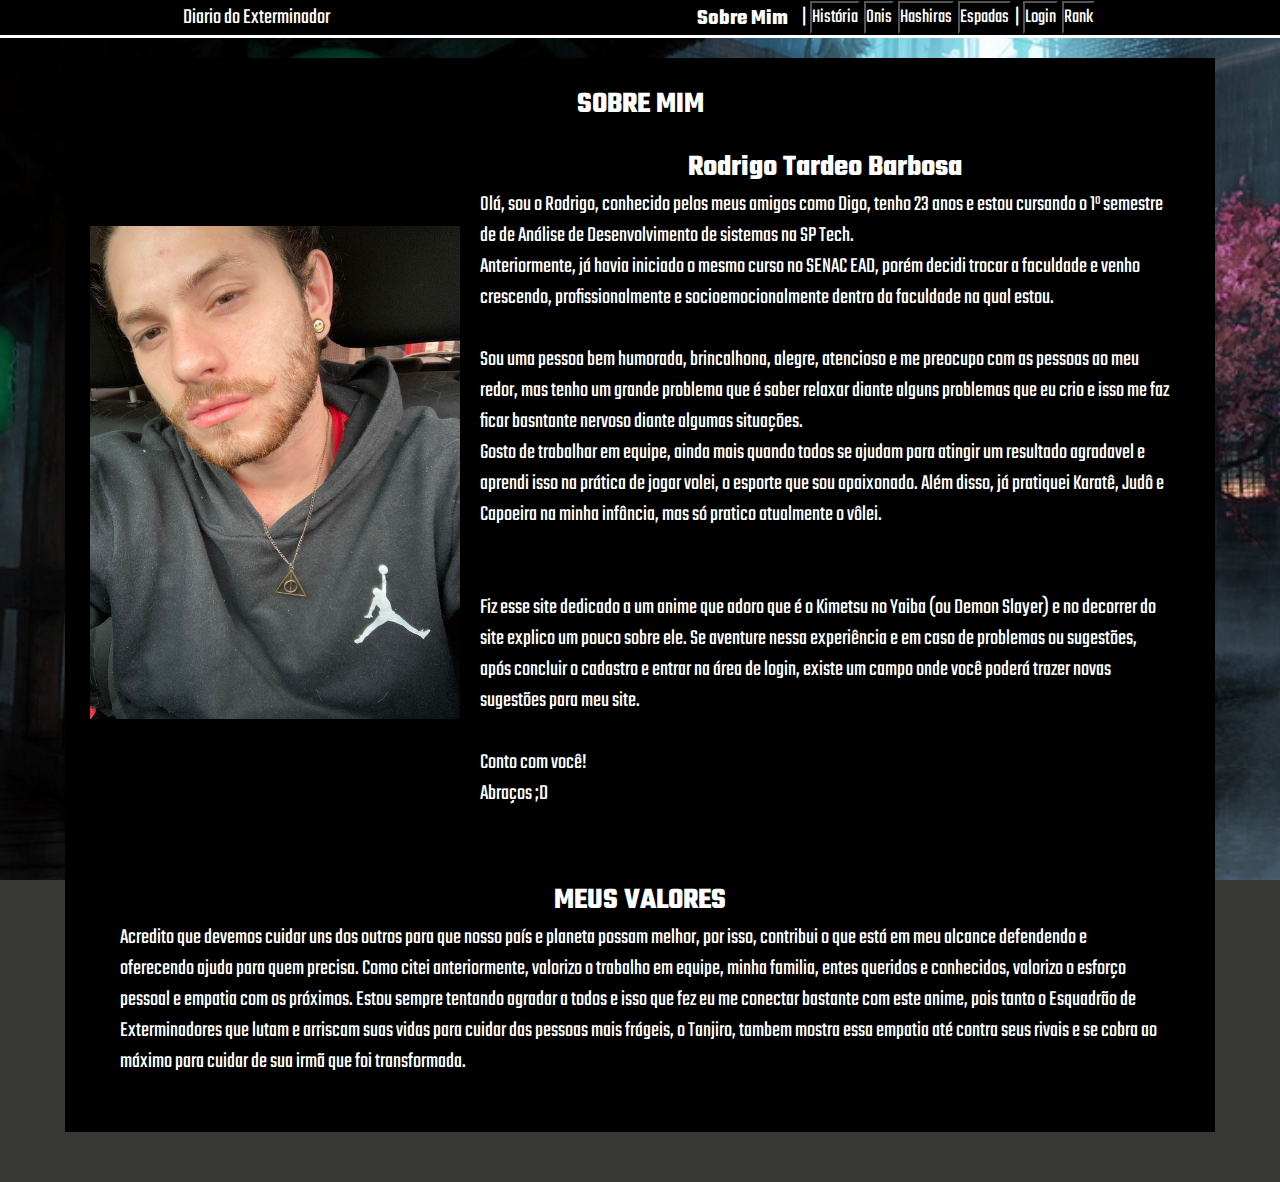
<file: web-data-viz-main/site/public/sobremim.html>
<!DOCTYPE html>
<html lang="en">
<head>
    <meta charset="UTF-8">
    <meta http-equiv="X-UA-Compatible" content="IE=edge">
    <meta name="viewport" content="width=device-width, initial-scale=1.0">
    <link rel="stylesheet" href="./css/style-paginas-gerais.css">
    <link rel="stylesheet" href="./css/style-sobre-mim.css">
    <link rel="preconnect" href="https://fonts.googleapis.com"><link rel="preconnect" href="https://fonts.gstatic.com" crossorigin>
    <link href="https://fonts.googleapis.com/css2?family=Teko:wght@300&display=swap" rel="stylesheet">
    <title>KNY| SOBRE MIM</title>
</head>
<body>
    <!-- HEADER -->
    <header>
        <div class="container-header">
            <div class="logo">
                <a href="./index.html"> Diario do Exterminador </a>
            </div>
            <div class="botoes-acesso">
                <ul>
                    <li class="agora"> <span class="spn-right"> Sobre Mim </span></li>
                    <li> | </li>
                    <li><button onclick= "window.location.href = './HistExterminadores.html'"> História </button></li>
                    <li><button onclick= "window.location.href = './PgOnis.html'"> Onis </button></li>
                    <li><button onclick= "window.location.href = './PgHashiras.html'"> Hashiras </button></li>
                    <li><button onclick= "window.location.href = './PgEspadas.html'"> Espadas </button></li>
                    <li> | </li> 
                    <li> <button onclick= "window.location.href = './login.html'"> Login </button></li>
                    <li><button onclick= "window.location.href = './rank.html'"> Rank </button></li>
                </ul>
            </div>
        </div>
    </header>
    <!-- MAIN -->
    <main>
        <div class="container-paginas">
            <div class="titulo">
                <h1> SOBRE MIM </h1>
            </div>

            <div class="rodrigo">
                <div class="img-rodrigo">
                    <img src="./assets/img/Eu.jfif" alt=""> 
                </div>
                <div class="hist-rodrigo">
                    <h2>Rodrigo Tardeo Barbosa</h2>
                    <span class="texto-rodrigo">Olá, sou o Rodrigo, conhecido pelos meus amigos como Digo, tenho 23 anos e estou cursando o 1º semestre de de Análise de Desenvolvimento de sistemas na SP Tech. <br>
                    Anteriormente, já havia iniciado o mesmo curso no SENAC EAD, porém decidi trocar a faculdade e venho crescendo, profissionalmente e socioemocionalmente dentro da faculdade na qual estou. <br>
                    <br>
                    Sou uma pessoa bem humorada, brincalhona, alegre, atencioso e me preocupo com as pessoas ao meu redor, mas tenho um grande problema que é saber relaxar diante alguns problemas que eu crio e isso me faz ficar basntante nervoso diante algumas situações. <br>
                    Gosto de trabalhar em equipe, ainda mais quando todos se ajudam para atingir um resultado agradavel e aprendi isso na prática de jogar volei, o esporte que sou apaixonado. Além disso, já pratiquei Karatê, Judô e Capoeira na minha infância, mas só pratico atualmente o vôlei. <br>
                    <br>
                    <br>
                    Fiz esse site dedicado a um anime que adoro que é o Kimetsu no Yaiba (ou Demon Slayer) e no decorrer do site explico um pouco sobre ele. Se aventure nessa experiência e em caso de problemas ou sugestões, após concluir o cadastro e entrar na área de login, existe um campo onde você poderá trazer novas sugestões para meu site. <br>
                    <br>
                    Conto com você! <br>
                    Abraços ;D</span>
                </div>
            </div>

            <div class="container-valores">
                
                <div class="valores">
                    <h1> MEUS VALORES </h1>
                    <div class="sobre-mim">
                        Acredito que devemos cuidar uns dos outros para que nosso país e planeta possam melhor, por isso, contribui o que está em meu alcance defendendo e oferecendo ajuda para quem precisa. Como citei anteriormente, valorizo o trabalho em equipe, minha familia, entes queridos e conhecidos, valorizo o esforço pessoal e empatia com os próximos. Estou sempre tentando agradar a todos e isso que fez eu me conectar bastante com este anime, pois tanto o Esquadrão de Exterminadores que lutam e arriscam suas vidas para cuidar das pessoas mais frágeis, o Tanjiro, tambem mostra essa empatia até contra seus rivais e se cobra ao máximo para cuidar de sua irmã que foi transformada.
                    </div>
                </div>    
            </div>
        </div> 
    </main>
</body>
</html>
</file>
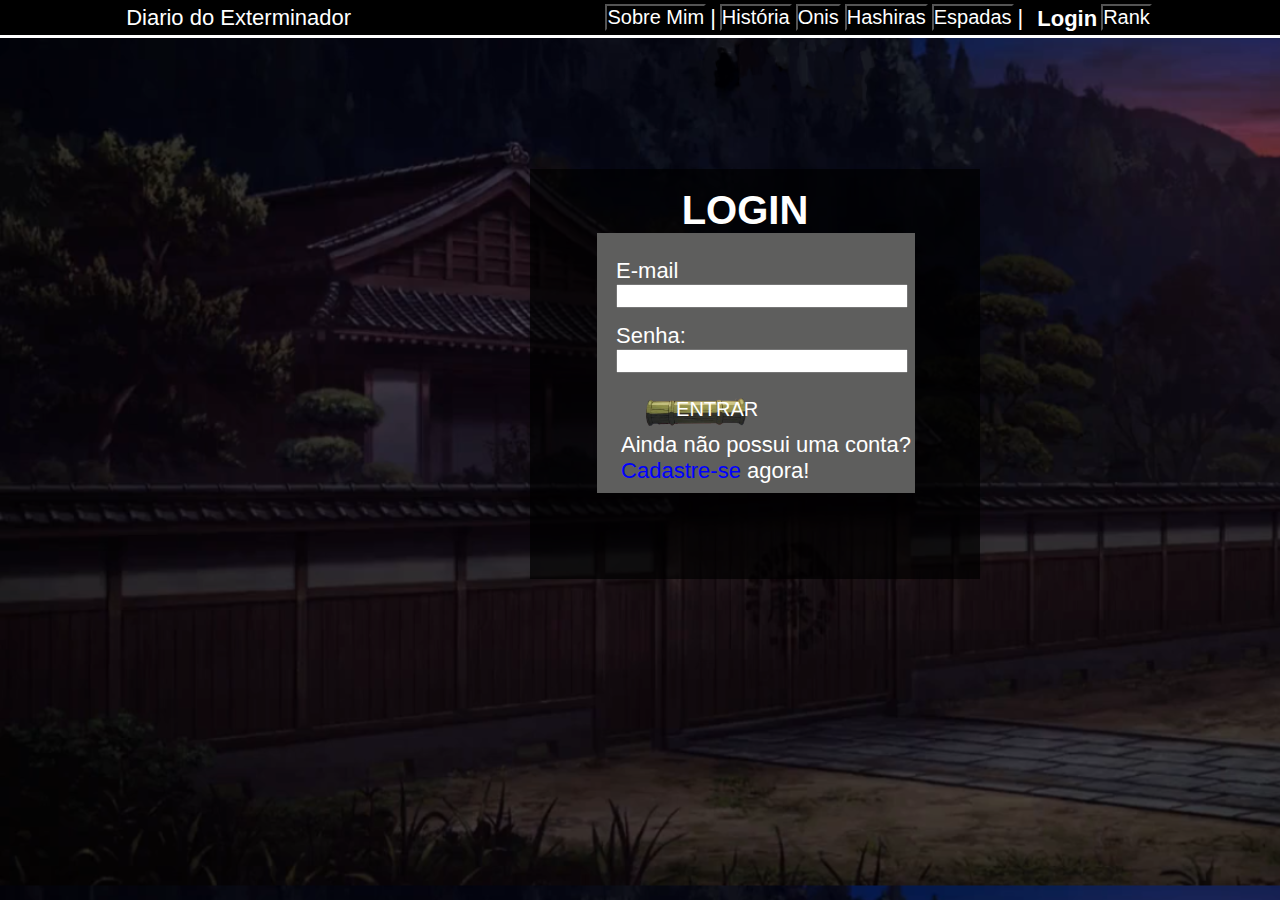
<file: web-data-viz-main/site/public/dashboard/edicao-sugestao.html>
<!DOCTYPE html>
<html lang="pt-br">

<head>
    <link rel="shortcut icon" href="../assets/icon/favicon2.ico" type="image/x-icon">
    <meta charset="UTF-8">
    <meta http-equiv="X-UA-Compatible" content="IE=edge">
    <meta name="viewport" content="width=device-width, initial-scale=1.0">
    <title>KNY | Página Inicial</title>

    <link rel="stylesheet" href="../css/style-paginas-gerais.css">
    <link rel="stylesheet" href="./dashboards.css">
    <script src="../js/funcoes.js"></script>

    <link rel="preconnect" href="https://fonts.gstatic.com">
    <link
        href="https://fonts.googleapis.com/css2?family=Exo+2:ital,wght@0,100;0,200;0,300;0,400;0,500;0,600;0,700;0,800;0,900;1,100;1,200;1,300;1,400;1,500;1,600;1,700;1,800;1,900&display=swap"
        rel="stylesheet">
</head>

<body onload="validarSessao(), listarInfosDeUm()" style="background-color: #161618;">
    <!-- <body onload="validarSessao()"> -->

    <div class="janela">


            <!-- HEADER LEFT -->
        <div class="aba">
            <div class="fundo-header-left" id="fundo_aba_left"></div>
            <div class="header-left" id="aba_left">
                <button class="btn_abrirAba" id="btn_abreAba" onclick="abrirAba()">
                    <svg xmlns="http://www.w3.org/2000/svg" width="20" height="20" fill="currentColor" class="bi bi-list-nested" viewBox="0 0 16 16">
                        <path fill-rule="evenodd" d="M4.5 11.5A.5.5 0 0 1 5 11h10a.5.5 0 0 1 0 1H5a.5.5 0 0 1-.5-.5zm-2-4A.5.5 0 0 1 3 7h10a.5.5 0 0 1 0 1H3a.5.5 0 0 1-.5-.5zm-2-4A.5.5 0 0 1 1 3h10a.5.5 0 0 1 0 1H1a.5.5 0 0 1-.5-.5z"/>
                      </svg>
                </button>
                <div class="botoes_acesso">
                    <button class="btn_exit" id="btn_sair" onclick= "window.location.href = '../index.html'">
                        <svg xmlns="http://www.w3.org/2000/svg" width="25" height="25" fill="currentColor" class="bi bi-door-open" viewBox="0 0 16 16">
                            <path d="M8.5 10c-.276 0-.5-.448-.5-1s.224-1 .5-1 .5.448.5 1-.224 1-.5 1z"/>
                            <path d="M10.828.122A.5.5 0 0 1 11 .5V1h.5A1.5 1.5 0 0 1 13 2.5V15h1.5a.5.5 0 0 1 0 1h-13a.5.5 0 0 1 0-1H3V1.5a.5.5 0 0 1 .43-.495l7-1a.5.5 0 0 1 .398.117zM11.5 2H11v13h1V2.5a.5.5 0 0 0-.5-.5zM4 1.934V15h6V1.077l-6 .857z"/>
                        </svg>
                    </button>
                    <button class="btn_fecharAba" id="btn_fechaAba" onclick="fecharAba()">
                            <svg xmlns="http://www.w3.org/2000/svg" width="25" height="25" fill="currentColor" class="bi bi-reply-fill" viewBox="0 0 16 16">
                            <path d="M5.921 11.9 1.353 8.62a.719.719 0 0 1 0-1.238L5.921 4.1A.716.716 0 0 1 7 4.719V6c1.5 0 6 0 7 8-2.5-4.5-7-4-7-4v1.281c0 .56-.606.898-1.079.62z"/>
                        </svg>
                    </button>
                </div>
                <div class="navegacao_header" id="navegar_header">
                    <div class="img_aba">
                        <img class="img_logo" src="../assets/img/login/IconeBranco.png">
                    </div>
                    <h1 class="titulo_aba">Olá, <span id="usuario" style="font-size: 60px;">usuário</span>!</h1>
                    <div class="botoes">
                        <button class="abrirDados" id="abreDados" onclick="dadosA()"><img src="../assets/img/login/Bamboo.png" class="bamboo"> <p>DADOS ></p></button>
                        <button class="fecharDados" id="fechaDados" onclick="dadosF()"><img src="../assets/img/login/Bamboo.png" class="bamboo"> <p>DADOS .</p></button>
                        <button class="b1" id="meusDados"  onclick="window.location.href = './dashboard.html'"> 
                            <img src="../assets/img/login/Bamboo.png" class="bamboo"> <p> Meus Dados</p>
                        </button>
                        <button class="b2" id="minhasMissoes" onclick="window.location.href = './dashboard.html'"> 
                            <img src="../assets/img/login/Bamboo.png" class="bamboo"> <p>Missões</p>
                        </button>
                        <button class="b3" id="votoRank" onclick="voto()">
                            <img src="../assets/img/login/Bamboo.png" class="bamboo"> <p>Voto Rank</p>
                        </button>
                        <button class="b4" id="cruzadinha" onclick="jogo()">
                            <img src="../assets/img/login/Bamboo.png" class="bamboo"> <p>Cruzadinha</p>
                        </button>
                        <button class="b5" id="sugestoes" onclick="window.location.href = './mural.html'">
                            <img src="../assets/img/login/Bamboo.png" class="bamboo"><a href="./mural.html"><p>Sugestões</p></a>
                        </button>
                    </div>
                </div>
            </div>
        </div>

        <div class="dash-right">

            <div class="sugestoes">
                <div class="container">
                    <h1>Editar um aviso</h1>
                    <div class="div-form">
                        <label>
                            ID:
                            <br>
                            <input id="input_id" maxlength="100" type="text" style="color: rgb(196, 196, 196)" disabled>
                        </label>
                        <label>
                            Autor:
                            <br>
                            <input id="input_nome" maxlength="100" type="text" style="color: rgb(196, 196, 196)"
                                disabled>
                        </label>
                        <label>
                            Título:
                            <br>
                            <input id="input_titulo" maxlength="100" type="text" style="color: rgb(196, 196, 196)"
                                disabled>
                        </label>
                        <br>
                        <label>
                            Descrição (máximo de 250 caracteres):
                            <br>
                            <textarea id="textarea_descricao" maxlength="250" rows="5"></textarea>
                        </label>
                        <br>
                        <button onclick="editar()">Editar</button>
                    </div>

                </div>
            </div>
        </div>
    </div>
</body>

</html>

<script>
    function listarInfosDeUm() {
        console.log("Criar função de trazer informações de post escolhido");
    }

    function editar() {
        fetch(`/sugestoes/editar/${sessionStorage.getItem("ID_POSTAGEM_EDITANDO")}`, {
            method: "PUT",
            headers: {
                "Content-Type": "application/json"
            },
            body: JSON.stringify({
                descricao: textarea_descricao.value
            })
        }).then(function (resposta) {

            if (resposta.ok) {
                window.alert("Post atualizado com sucesso pelo usuario de email: " + sessionStorage.getItem("EMAIL_USUARIO") + "!");
                window.location = "/dashboard/mural.html"
            } else if (resposta.status == 404) {
                window.alert("Deu 404!");
            } else {
                throw ("Houve um erro ao tentar realizar a postagem! Código da resposta: " + resposta.status);
            }
        }).catch(function (resposta) {
            console.log(`#ERRO: ${resposta}`);
        });
    }

</script>
</file>
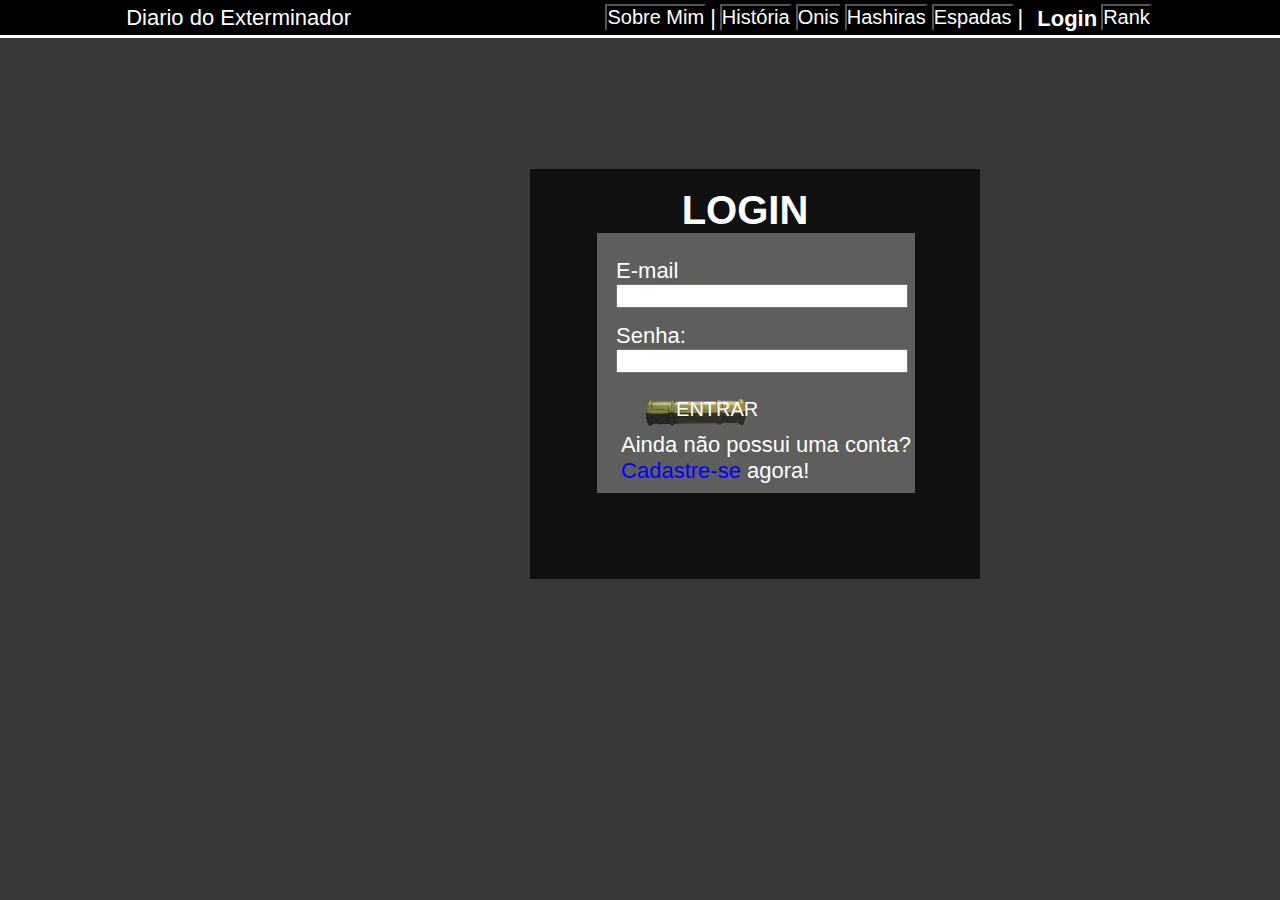
<file: web-data-viz-main/site/public/dashboard/mural.html>
<!DOCTYPE html>
<html lang="pt-br">

<head>
    <link rel="shortcut icon" href="../assets/icon/favicon2.ico" type="image/x-icon">
    <meta charset="UTF-8">
    <meta http-equiv="X-UA-Compatible" content="IE=edge">
    <meta name="viewport" content="width=device-width, initial-scale=1.0">
    <title>KNY | Deixe sua opnião</title>

    <link rel="stylesheet" href="../css/style-paginas-gerais.css">
    <link rel="stylesheet" href="./dashboards.css">
    <script src="../js/funcoes.js"></script>

    <link rel="preconnect" href="https://fonts.gstatic.com">
    <link
        href="https://fonts.googleapis.com/css2?family=Exo+2:ital,wght@0,100;0,200;0,300;0,400;0,500;0,600;0,700;0,800;0,900;1,100;1,200;1,300;1,400;1,500;1,600;1,700;1,800;1,900&display=swap"
        rel="stylesheet">
</head>

<body onload="validarSessao(), atualizarFeed()" style="background-color: #383837;">
    <!-- <body onload="validarSessao()"> -->

    <div class="janela">


          <!-- HEADER LEFT -->
        <div class="aba">
            <div class="fundo-header-left" id="fundo_aba_left"></div>
            <div class="header-left" id="aba_left">
                <button class="btn_abrirAba" id="btn_abreAba" onclick="abrirAba()">
                    <svg xmlns="http://www.w3.org/2000/svg" width="20" height="20" fill="currentColor" class="bi bi-list-nested" viewBox="0 0 16 16">
                        <path fill-rule="evenodd" d="M4.5 11.5A.5.5 0 0 1 5 11h10a.5.5 0 0 1 0 1H5a.5.5 0 0 1-.5-.5zm-2-4A.5.5 0 0 1 3 7h10a.5.5 0 0 1 0 1H3a.5.5 0 0 1-.5-.5zm-2-4A.5.5 0 0 1 1 3h10a.5.5 0 0 1 0 1H1a.5.5 0 0 1-.5-.5z"/>
                      </svg>
                </button>
                <div class="botoes_acesso">
                    <button class="btn_exit" id="btn_sair" onclick= "window.location.href = '../index.html'">
                        <svg xmlns="http://www.w3.org/2000/svg" width="25" height="25" fill="currentColor" class="bi bi-door-open" viewBox="0 0 16 16">
                            <path d="M8.5 10c-.276 0-.5-.448-.5-1s.224-1 .5-1 .5.448.5 1-.224 1-.5 1z"/>
                            <path d="M10.828.122A.5.5 0 0 1 11 .5V1h.5A1.5 1.5 0 0 1 13 2.5V15h1.5a.5.5 0 0 1 0 1h-13a.5.5 0 0 1 0-1H3V1.5a.5.5 0 0 1 .43-.495l7-1a.5.5 0 0 1 .398.117zM11.5 2H11v13h1V2.5a.5.5 0 0 0-.5-.5zM4 1.934V15h6V1.077l-6 .857z"/>
                        </svg>
                    </button>
                    <button class="btn_fecharAba" id="btn_fechaAba" onclick="fecharAba()">
                            <svg xmlns="http://www.w3.org/2000/svg" width="25" height="25" fill="currentColor" class="bi bi-reply-fill" viewBox="0 0 16 16">
                            <path d="M5.921 11.9 1.353 8.62a.719.719 0 0 1 0-1.238L5.921 4.1A.716.716 0 0 1 7 4.719V6c1.5 0 6 0 7 8-2.5-4.5-7-4-7-4v1.281c0 .56-.606.898-1.079.62z"/>
                        </svg>
                    </button>
                </div>
                <div class="navegacao_header" id="navegar_header">
                    <div class="img_aba">
                        <img class="img_logo" src="../assets/img/login/IconeBranco.png">
                    </div>
                    <h1 class="titulo_aba">Olá, <span id="usuario" style="font-size: 60px;">usuário</span>!</h1>
                    <div class="botoes">
                        <button class="abrirDados" id="abreDados" onclick="dadosA()"><img src="../assets/img/login/Bamboo.png" class="bamboo"> <p>DADOS ></p></button>
                        <button class="fecharDados" id="fechaDados" onclick="dadosF()"><img src="../assets/img/login/Bamboo.png" class="bamboo"> <p>DADOS .</p></button>
                        <button class="b1" id="meusDados" onclick="window.location.href = './dashboard.html'"> 
                            <img src="../assets/img/login/Bamboo.png" class="bamboo"> <p> Meus Dados</p>
                        </button>
                        <button class="b2" id="minhasMissoes" onclick="missoes()"> 
                            <img src="../assets/img/login/Bamboo.png" class="bamboo"> <p>Missões</p>
                        </button>
                        <button class="b3" id="votoRank" onclick="voto()">
                            <img src="../assets/img/login/Bamboo.png" class="bamboo"> <p>Voto Rank</p>
                        </button>
                        <button class="b4" id="cruzadinha" onclick="jogo()">
                            <img src="../assets/img/login/Bamboo.png" class="bamboo"> <p>Cruzadinha</p>
                        </button>
                        <button class="b5" id="sugestoes" onclick="window.location.href = './mural.html'">
                            <img src="../assets/img/login/Bamboo.png" class="bamboo"><a href="./mural.html"><p>Sugestões</p></a>
                        </button>
                    </div>
                </div>
            </div>
        </div>

        <div class="dash-right">

            <div class="sugestoes">
                <div class="container">
                    <h1>Publicar uma Sugestões</h1>
                    <div class="div-form">
                        <form id="form_postagem" method="post" onsubmit="return publicar()">
                            <label>
                                Título:
                                <br>
                                <input name="titulo" id="titulo" maxlength="100" type="text">
                            </label>
                            <br>
                            <label>
                                Descrição (máximo de 250 caracteres):
                                <br>
                                <textarea name="descricao" id="textarea_descricao" maxlength="250" rows="5"></textarea>
                            </label>
                            <br>
                            <button>Enviar</button>
                        </form>
                    </div>
                    <h1>Sugestões</h1>
                    <div class="div-results">
                        <div id="feed_container" class="feed-container">
                        </div>
                    </div>
                </div>
            </div>




            <!-- MODAL -->
            <!-- <div id="div_modal" class="div-modal">
                <div id="modal_backdrop" onclick="fecharModal()" class="modal-backdrop">
                </div>
                <div id="modal_container" class="modal-container">
                    <button class="btn-fechar-modal" onclick="fecharModal()">X</button>
                </div>
            </div> -->

            <!-- AGUARDAR -->
            <!-- <div id="div_aguardar" class="div-aguardar">
                <img src="./assets/aguarde-pink3.gif" id="img_aguarde">
            </div>  -->

        </div>
    </div>
<a href="../dashboard/edicao-sugestao.html"></a>



</body>

</html>

<script>
    
    usuario.innerHTML = sessionStorage.NOME_USUARIO;

    function limparFormulario() {
        document.getElementById("form_postagem").reset();
    }

    function publicar() {
        var idUsuario = sessionStorage.ID_USUARIO;

        var corpo = {
            titulo: form_postagem.titulo.value,
            descricao: form_postagem.descricao.value
        }

        fetch(`/sugestoes/publicar/${idUsuario}`, {
            method: "post",
            headers: {
                "Content-Type": "application/json"
            },
            body: JSON.stringify(corpo)
        }).then(function (resposta) {

            console.log("resposta: ", resposta);

            if (resposta.ok) {
                window.alert("Post realizado com sucesso pelo usuario de ID: " + idUsuario + "!");
                window.location = "../dashboard/mural.html";
                limparFormulario();
                finalizarAguardar();
            } else if (resposta.status == 404) {
                window.alert("Deu 404!");
            } else {
                throw ("Houve um erro ao tentar realizar a postagem! Código da resposta: " + resposta.status);
            }
        }).catch(function (resposta) {
            console.log(`#ERRO: ${resposta}`);
            finalizarAguardar();
        });

        return false;

    }

    function editar(idSugestao) {
        sessionStorage.ID_POSTAGEM_EDITANDO = idSugestao;
        console.log("cliquei em editar - " + idSugestao);
        window.alert("Você será redirecionado à página de edição do sugestao de id número: " + idSugestao);
        window.location = "../dashboard/edicao-sugestao.html"

    }

    function deletar(idSugestao) {
        console.log("Criar função de apagar post escolhido - ID" + idSugestao);
        fetch(`/sugestoes/deletar/${idSugestao}`, {
            method: "DELETE",
            headers: {
                "Content-Type": "application/json"
            }
        }).then(function (resposta) {

            if (resposta.ok) {
                window.alert("Post deletado com sucesso pelo usuario de email: " + sessionStorage.getItem("EMAIL_USUARIO") + "!");
                window.location = "../dashboard/mural.html"
            } else if (resposta.status == 404) {
                window.alert("Deu 404!");
            } else {
                throw ("Houve um erro ao tentar realizar a postagem! Código da resposta: " + resposta.status);
            }
        }).catch(function (resposta) {
            console.log(`#ERRO: ${resposta}`);
        });
    }

    function atualizarFeed() {
        //aguardar();
        fetch("/sugestoes/listar").then(function (resposta) {
            if (resposta.ok) {
                if (resposta.status == 204) {
                    var feed = document.getElementById("feed_container");
                    var mensagem = document.createElement("span");
                    mensagem.innerHTML = "Nenhum resultado encontrado."
                    feed.appendChild(mensagem);
                    throw "Nenhum resultado encontrado!!";
                }

                resposta.json().then(function (resposta) {
                    console.log("Dados recebidos: ", JSON.stringify(resposta));

                    var feed = document.getElementById("feed_container");
                    feed.innerHTML = "";
                    for (let i = 0; i < resposta.length; i++) {
                        var publicacao = resposta[i];

                        // criando e manipulando elementos do HTML via JavaScript
                        var divPublicacao = document.createElement("div");
                        var spanID = document.createElement("span");
                        var spanTitulo = document.createElement("span");
                        var spanNome = document.createElement("span");
                        var divDescricao = document.createElement("div");
                        var divButtons = document.createElement("div");
                        var btnEditar = document.createElement("button");
                        var btnDeletar = document.createElement("button");


                        spanID.innerHTML = "ID: <b>" + publicacao.idSugestao + "</b>";
                        spanTitulo.innerHTML = "Título: <b>" + publicacao.titulo + "</b>";
                        spanNome.innerHTML = "Autor: <b>" + publicacao.nome + "</b>";
                        divDescricao.innerHTML = "Descrição: <b>" + publicacao.descricao + "</b>";
                        btnEditar.innerHTML = "Editar";
                        btnDeletar.innerHTML = "Deletar";

                        divPublicacao.className = "publicacao";
                        spanTitulo.id = "inputNumero" + publicacao.idSugestao;
                        spanNome.className = "publicacao-nome";
                        spanTitulo.className = "publicacao-titulo";
                        divDescricao.className = "publicacao-descricao";

                        divButtons.className = "div-buttons"

                        btnEditar.className = "publicacao-btn-editar"
                        btnEditar.id = "btnEditar" + publicacao.idSugestao;
                        btnEditar.setAttribute("onclick", `editar(${publicacao.idSugestao})`);

                        btnDeletar.className = "publicacao-btn-editar"
                        btnDeletar.id = "btnDeletar" + publicacao.idSugestao;
                        btnDeletar.setAttribute("onclick", `deletar(${publicacao.idSugestao})`);

                        divPublicacao.appendChild(spanID);
                        divPublicacao.appendChild(spanNome);
                        divPublicacao.appendChild(spanTitulo);
                        divPublicacao.appendChild(divDescricao);
                        divPublicacao.appendChild(divButtons);
                        divButtons.appendChild(btnEditar);
                        divButtons.appendChild(btnDeletar);
                        feed.appendChild(divPublicacao);
                    }

                    finalizarAguardar();
                });
            } else {
                throw ('Houve um erro na API!');
            }
        }).catch(function (resposta) {
            console.error(resposta);
            finalizarAguardar();
        });
    }

    function testar() {
        aguardar();

        var formulario = new URLSearchParams(new FormData(document.getElementById("form_postagem")));

        var divResultado = document.getElementById("div_feed");

        divResultado.appendChild(document.createTextNode(formulario.get("descricao")));
        divResultado.innerHTML = formulario.get("descricao");

        finalizarAguardar();

        return false;
    }

</script>
</file>
<file: web-data-viz-main/site/public/css/style-index.css>
@import url('https://fonts.googleapis.com/css2?family=Barlow:ital,wght@0,100;0,200;0,300;0,400;0,500;0,600;0,700;0,800;0,900;1,100;1,200;1,300;1,400;1,500;1,600;1,700;1,800;1,900&display=swap');

/* Resetando configurações */

body {
  margin: 0;
  padding: 0;
  background-image: url("../assets/img/Background/esse1.gif");
  background-repeat: no-repeat;
  background-size: 1853px 806px;
  background-position: -310px -8px;
}

.container-principal{
  display: flex;
  align-items: center;
  justify-content: center;
  flex-direction: row;
}

.home-Book{
  display: flex;
  width: 475px;
  position: relative;
  top: 40px;
  left: 52px;
}

 ul{
  display: flex;
  flex-direction: column;
  position: absolute;
  gap: 10px;
  left: 108px;
}

.container-principal .espada-sobre-mim img:hover {
  position: relative;
  right: -260px;
}

.container-principal .espada-historia img:hover {
  position: relative;
  right: -260px;
}

.container-principal .espada-onis img:hover {
  position: relative;
  right: -260px;
}

.container-principal .espada-hashiras img:hover {
  position: relative;
  right: -260px;
}

.container-principal .espada-espadas img:hover {
  position: relative;
  right: -260px;
}

.container-principal .espada-login img:hover {
  position: relative;
  right: -260px;
}

.container-principal .espada-rank img:hover {
  position: relative;
  right: -260px;
}

.home-Book img{
  width: 475px;
  position: relative;
  right: 60px;
  top: 10px;
}
</file>
<file: web-data-viz-main/site/public/css/style-cadastro.css>
body{
    background-image: url("../assets/img/Background/Background.png");
    background-size: 1575px;
}

.fundo-preto{
    display: flex;
    align-items: center;
    position: absolute;
    background-color: black;
    opacity: 0.7;
    height: 540px;
    width: 470px;
    margin-left: 520px;
    margin-top: 70px;
}

.container-cadastro{
    display: flex;
    justify-content: center;
    align-items: center;
    flex-direction: column;
    position: absolute;
    margin: 80px 0px 0px 575px;
}


.titulo h1{
    color: white;
    font-size: 40px;
}

.container-campos {
    display: flex;
    justify-content: center;
    background-color: #5e5e5d;
    width: 375px;
    height: 450px;
}

.campos input, .campos span{
    font-size: 18px;
    height: 20px;
}

.container-campos span{
    color: #FFF;
}

.container-campos .campo-nome{
    display: flex;
    justify-content: center;
    align-items: flex-start;
    flex-direction: column;
}

.container-campos .campo-nasc{
    display: flex;
    justify-content: center;
    align-items: flex-start;
    flex-direction: column;
}

.container-campos .campo-altura{
    display: flex;
    justify-content: center;
    align-items: flex-start;
    flex-direction: column;
}

.container-campos .campo-peso{
    display: flex;
    justify-content: center;
    align-items: flex-start;
    flex-direction: column;
}

.container-campos .campo-funcaoDesejada{
    display: flex;
    justify-content: center;
    align-items: flex-start;
    flex-direction: column;
}

.campo-funcaoDesejada select{
    height: 25px;
}

.container-campos .campo-email{
    display: flex;
    justify-content: center;
    align-items: flex-start;
    flex-direction: column;
}

.container-campos .campo-senha{
    display: flex;
    justify-content: center;
    align-items: flex-start;
    flex-direction: column;
}

.container-campos .campo-confirmarSenha{
    display: flex;
    justify-content: center;
    align-items: flex-start;
    flex-direction: column;
}

.campo-btnEnviar button{
    display: flex;
    background: none;
    border: none;
    margin-left: 35px;
}

.campo-btnEnviar button:hover{
    opacity: 0.7;
}

.campo-btnEnviar button img{
    width: 100px;
    margin: 0px 0px -14px -10px;
}
.campo-btnEnviar button .spn-cadastrar{
margin-left: -75px;
}

/* VALIDAÇÕES */

.error {
    border-bottom: red solid !important ;
    border-top: none;
    border-left: none;
    border-right: none;
}

.confirmar {
    border-bottom: green solid !important; 
    border-top: none;
    border-left: none;
    border-right: none;
}
</file>
<file: web-data-viz-main/site/public/css/style-cruzadinha.css>
@import url("https://fonts.googleapis.com/css2?family=VT323&display=swap");
* {
    margin: 0;
    padding: 0;
    list-style: none;
    text-decoration: none;
}

body {
    height: 100%;
    width: 100%;
    /* background: #383837; */
    letter-spacing: 2px;
}

.main {
    display: flex;
    align-items: center;
    justify-content: center;
    flex-direction: column;
    color: #ff9900;
    font-family: "VT323", monospace;
    margin-top: 45px;

}

h1 .cruzada{
    display: flex;
    align-items: center;
    justify-content: center;
}

main .kny-cruzada{
    display: flex;
    font-size: 12px;
}

.perguntas {
    display: flex;
    border: 2px solid white;
    margin-top: 4%;
    width: 300px;
    height: 400px;
    padding: 10px;
    background: black;
}

.bloco1 {
    background: black;
}

.perguntas p {
    color: aliceblue;
    font-size: 18px;
}

.div_linha {
    width: 700px;
    border: 2px solid green;
    display: flex;
    flex-direction: row;
    margin: 1%;
}

.ipt {
    height: 30px;
    width: 30px;
    margin: 1px;
}

.column {
    display: flex;
    flex-direction: column;
}

.span_nada {
    background-color: none;
    height: 30px;
    width: 30px;
    margin: 1px;
}

.confirm {
    border: 3px solid green;
}

.error {
    border: 2px solid red;
}

.choices {
    display: flex;
    justify-content: space-evenly;
    align-items: center;
    max-width: 70rem;
    margin: 0px 0px 15px 0px;
    user-select: none;
    -moz-user-select: none;
    -webkit-user-select: none;
    -ms-user-select: none;
}

.choice {
    display: flex;
    align-items: center;
    justify-content: flex-start;
    width: 7rem;
    text-align: center;
    font-size: 2rem;
    border: 2px solid #ff9900;
    padding: 0.5rem 1rem;
    transition: all 0.2s ease;
    color: #ff9900;
}

.choice:hover {
    color: #ffff33;
    border: 2px solid #ffff33;
    cursor: grab;
}

i {
    padding-right: 0.5rem;
}

.fa-heart {
    color: crimson;
}


/* footer */

footer{
    background-color: black;
    padding: 45px 0;
    display: flex;
    justify-content: center;
}

footer .container p{
    color: white;
}
</file>
<file: web-data-viz-main/site/public/css/style-login.css>
body{
    background-image: url("../assets/img/Background/Background.png");
    background-size: 1575px;
}

.fundo-preto{
    display: flex;
    justify-content: center;
    align-items: center;
    position: absolute;
    background-color: black;
    opacity: 0.7;
    height: 410px;
    width: 450px;
    margin-left: 530px;
    margin-top: 131px;
}

.container-login{
    display: flex;
    justify-content: center;
    align-items: center;
    flex-direction: column;
    position: absolute;
    margin: 150px 0px 0px 575px;
}

.titulo h1{
    color: white;
    font-size: 40px;
}

.container-campos{
    display: flex;
    justify-content: center;
    align-items: center;
    flex-direction: column;
    background-color: #5e5e5d;
    width: 318px;
    height: 260px;
    margin-left: 22px;
}

.container-campos .campos{
    display: flex;
    align-items: flex-start;
    justify-content: center;
    flex-direction: column;
    margin-left: 15px;
}

.campos input{
    height: 20px;
}

.campos span{
    color: #FFF;
}

.campos .campo-email{
    margin-top: 15px;
    display: flex;
    flex-direction: column;
}

.campos .campo-senha{
    margin-top: 15px;
    display: flex;
    flex-direction: column;
}

.campos .campo-btnEntrar{
    margin-top: 25px;
}

.campo-btnEntrar button{
    display: flex;
    background: none;
    border: none;
    margin-left: 40px;
}

.campo-btnEntrar button:hover{
    opacity: 0.7;
}

.campo-btnEntrar button img{
    width: 100px;
    margin: 0px 0px -14px -10px;
}

.campo-btnEntrar span{
    margin: 0px 0px -10px -70px;
    font-size: 20px;
}

.cadastrar{
    margin-top: 20px;
    margin-left: 5px;
}

.cadastrar a{
    margin-top: 10px;
    color: blue;
    text-decoration: none;
}

.card_erro {
    display: none;
    background-color: rgb(0, 0, 0);
    color: rgb(255, 255, 255);
    width: 270px;
    position: fixed;
    border: #ffffff 3px solid;
    padding: 10px;
    margin: 20% 34% 0% 0%;
    }
</file>
<file: web-data-viz-main/site/public/css/style-espadas.css>
body{
    background-image: url("../assets/img/PossiveisFundos/casaNoite.png");
}

.titulo{
    display: flex;
    align-items: center;
    justify-content: center;
    flex-direction: column;
    color: white;

}

.titulo .texto-espadas{
    color: #FFF;
    padding: 0px 100px;
}

/* ESPADA VERMELHO CARMESIM */
.espada-vermelho-carmesim{
    display: flex;
    flex-direction: column;
    align-items: center;
    justify-content: center;
}

.img-espada-vermelho-carmesim img{
    width: 370px;
}

.espada-vermelho-carmesim .hist-espada-vermelho-carmesim{
   display: flex;
   justify-content: center;
   align-items: center;
   flex-direction: column;
   padding: 20px;
}

.hist-espada-vermelho-carmesim h2{
    color: white;
}

.espada-vermelho-carmesim .texto-espada-vermelho-carmesim{
    color: white;
    padding: 0px 100px;
}

/* ESPADA PRETA - SOL */
.espada-preta{
    display: flex;
    flex-direction: column;
    align-items: center;
    justify-content: center;
}

.img-espada-preta img{
    width: 370px;
}

.espada-preta .hist-espada-preta{
   display: flex;
   justify-content: center;
   align-items: center;
   flex-direction: column;
   padding: 20px;
}

.hist-espada-preta h2{
    color: white;
}

.espada-preta .texto-espada-preta{
    color: white;
    padding: 0px 100px;
}

/* ESPADA AMARELO - TROVÃO */
.espada-amarela{
    display: flex;
    flex-direction: column;
    align-items: center;
    justify-content: center;
}

.img-espada-amarela img{
    width: 290px;
}

.espada-amarela .hist-espada-amarela{
   display: flex;
   justify-content: center;
   align-items: center;
   flex-direction: column;
   padding: 20px;
}

.hist-espada-amarela h2{
    color: white;
}

.espada-amarela .texto-espada-amarela{
    color: white;
    padding: 0px 100px;
}

/* ESPADA AZUL - ÁGUA */
.espada-azul{
    display: flex;
    flex-direction: column;
    align-items: center;
    justify-content: center;
}

.img-espada-azul img{
    width: 370px;
}

.espada-azul .hist-espada-azul{
   display: flex;
   justify-content: center;
   align-items: center;
   flex-direction: column;
   padding: 20px;
}

.hist-espada-azul h2{
    color: white;
}

.espada-azul .texto-espada-azul{
    color: white;
    padding: 0px 100px;
}

/* ESPADA AMBAR - SOM */
.espada-ambar{
    display: flex;
    flex-direction: column;
    align-items: center;
    justify-content: center;
}

.img-espada-ambar img{
    width: 370px;
}

.espada-ambar .hist-espada-ambar{
   display: flex;
   justify-content: center;
   align-items: center;
   flex-direction: column;
   padding: 20px;
}

.hist-espada-ambar h2{
    color: white;
}

.espada-ambar .texto-espada-ambar{
    color: white;
    padding: 0px 100px;
}

/* ESPADA AZUL LAVANDA - INSETO */
.espada-azul-lavanda{
    display: flex;
    flex-direction: column;
    align-items: center;
    justify-content: center;
}

.img-espada-azul-lavanda img{
    width: 370px;
}

.espada-azul-lavanda .hist-espada-azul-lavanda{
   display: flex;
   justify-content: center;
   align-items: center;
   flex-direction: column;
   padding: 20px;
}

.hist-espada-azul-lavanda h2{
    color: white;
}

.espada-azul-lavanda .texto-espada-azul-lavanda{
    color: white;
    padding: 0px 100px;
}

/* ESPADA BRANCA - NÉVOA */
.espada-branca{
    display: flex;
    flex-direction: column;
    align-items: center;
    justify-content: center;
}

.img-espada-branca img{
    width: 370px;
}

.espada-branca .hist-espada-branca{
   display: flex;
   justify-content: center;
   align-items: center;
   flex-direction: column;
   padding: 20px;
}

.hist-espada-branca h2{
    color: white;
}

.espada-branca .texto-espada-branca{
    color: white;
    padding: 0px 100px;
}

/* ESPADA CINZA - PEDRA */
.espada-cinza{
    display: flex;
    flex-direction: column;
    align-items: center;
    justify-content: center;
}

.img-espada-cinza img{
    width: 370px;
}

.espada-cinza .hist-espada-cinza{
   display: flex;
   justify-content: center;
   align-items: center;
   flex-direction: column;
   padding: 20px;
}

.hist-espada-cinza h2{
    color: white;
}

.espada-cinza .texto-espada-cinza{
    color: white;
    padding: 0px 100px;
}

/* ESPADA INDIGO CINZA - FERA */
.espada-indigo-cinza{
    display: flex;
    flex-direction: column;
    align-items: center;
    justify-content: center;
}

.img-espada-indigo-cinza img{
    width: 370px;
}

.espada-indigo-cinza .hist-espada-indigo-cinza{
   display: flex;
   justify-content: center;
   align-items: center;
   flex-direction: column;
   padding: 20px;
}

.hist-espada-indigo-cinza h2{
    color: white;
}

.espada-indigo-cinza .texto-espada-indigo-cinza{
    color: white;
    padding: 0px 100px;
}

/* ESPADA LAVANDA - SERPENTE */
.espada-lavanda{
    display: flex;
    flex-direction: column;
    align-items: center;
    justify-content: center;
}

.img-espada-lavanda img{
    width: 370px;
}

.espada-lavanda .hist-espada-lavanda{
   display: flex;
   justify-content: center;
   align-items: center;
   flex-direction: column;
   padding: 20px;
}

.hist-espada-lavanda h2{
    color: white;
}

.espada-lavanda .texto-espada-lavanda{
    color: white;
    padding: 0px 100px;
}

/* ESPADA ROSA - AMOR */
.espada-rosa{
    display: flex;
    flex-direction: column;
    align-items: center;
    justify-content: center;
}

.img-espada-rosa img{
    width: 370px;
}

.espada-rosa .hist-espada-rosa{
   display: flex;
   justify-content: center;
   align-items: center;
   flex-direction: column;
   padding: 20px;
}

.hist-espada-rosa h2{
    color: white;
}

.espada-rosa .texto-espada-rosa{
    color: white;
    padding: 0px 100px;
}

/* ESPADA ROSA CLARO - FLOR */
.espada-rosa-claro{
    display: flex;
    flex-direction: column;
    align-items: center;
    justify-content: center;
}

.img-espada-rosa-claro img{
    width: 370px;
}

.espada-rosa-claro .hist-espada-rosa-claro{
   display: flex;
   justify-content: center;
   align-items: center;
   flex-direction: column;
   padding: 20px;
}

.hist-espada-rosa-claro h2{
    color: white;
}

.espada-rosa-claro .texto-espada-rosa-claro{
    color: white;
    padding: 0px 100px;
}

/* ESPADA ROXO - LUA */
.espada-roxo{
    display: flex;
    flex-direction: column;
    align-items: center;
    justify-content: center;
}

.img-espada-roxo img{
    width: 370px;
}

.espada-roxo .hist-espada-roxo{
   display: flex;
   justify-content: center;
   align-items: center;
   flex-direction: column;
   padding: 20px;
}

.hist-espada-roxo h2{
    color: white;
}

.espada-roxo .texto-espada-roxo{
    color: white;
    padding: 0px 100px;
}

/* ESPADA VERDE - VENTO */
.espada-verde{
    display: flex;
    flex-direction: column;
    align-items: center;
    justify-content: center;
}

.img-espada-verde img{
    width: 370px;
}

.espada-verde .hist-espada-verde{
   display: flex;
   justify-content: center;
   align-items: center;
   flex-direction: column;
   padding: 20px;
}

.hist-espada-verde h2{
    color: white;
}

.espada-verde .texto-espada-verde{
    color: white;
    padding: 0px 100px;
}

/* ESPADA VERMELHO - CHAMA */
.espada-vermelho{
    display: flex;
    flex-direction: column;
    align-items: center;
    justify-content: center;
}

.img-espada-vermelho img{
    width: 370px;
}

.espada-vermelho .hist-espada-vermelho{
   display: flex;
   justify-content: center;
   align-items: center;
   flex-direction: column;
   padding: 20px;
}

.hist-espada-vermelho h2{
    color: white;
}

.espada-vermelho .texto-espada-vermelho{
    color: white;
    padding: 0px 100px;
}
</file>
<file: web-data-viz-main/site/public/css/style-hashiras.css>
body{
    background-image: url("../assets/img/PossiveisFundos/casaNoite.png");
}

.titulo{
    color: white;
}

/* Kagaya - Lider */
.kagaya{
    display: flex;
    flex-direction: column;
    align-items: center;
    justify-content: center;
}

.img-kagaya img{
    width: 370px;
}

.kagaya .hist-kagaya{
   display: flex;
   justify-content: center;
   align-items: center;
   flex-direction: column;
   padding: 0px 100px;
}

.hist-kagaya h2{
    color: white;
}

.kagaya .texto-kagaya{
    color: white;
}

/* HASHIRAS */
.container-hashiras{    
    display: flex;
    flex-direction: column;
    margin: 50px 30px 30px 30px;
}

.container-hashiras h1{
    display: flex;
    align-items: center;
    justify-content: center;
    color: white;
}

/* PILAR DA PEDRA - GYOMEI */ 
.gyomei{
    display: flex;
}

.img-gyomei img{
    width: 370px;
    margin-top: 150px;
}

.gyomei .hist-gyomei{
    display: flex;
   justify-content: center;
   align-items: center;
   flex-direction: column;
   padding: 20px;
}

.hist-gyomei h2{
    color: white;
}

.gyomei .texto-gyomei{
    color: white;
}

/* PILAR DO VENTO - SANEMI */ 
.sanemi{
    display: flex;
}

.img-sanemi img{
    width: 370px;
}

.sanemi .hist-sanemi{
    display: flex;
   justify-content: center;
   align-items: center;
   flex-direction: column;
   padding: 20px;
}

.hist-sanemi h2{
    color: white;
}

.sanemi .texto-sanemi{
    color: white;
}

/* PILAR DA NÉVOA - MUICHIRO */ 
.muichiro{
    display: flex;
}

.img-muichiro img{
    width: 370px;
    margin-top: 130px;
}

.muichiro .hist-muichiro{
    display: flex;
   justify-content: center;
   align-items: center;
   flex-direction: column;
   padding: 20px;
}

.hist-muichiro h2{
    color: white;
}

.muichiro .texto-muichiro{
    color: white;
}

/* PILAR DA ÁGUA - GIYU */ 
.giyu{
    display: flex;
}

.img-giyu img{
    width: 370px;
    margin-top: 130px;
}

.giyu .hist-giyu{
    display: flex;
   justify-content: center;
   align-items: center;
   flex-direction: column;
   padding: 20px;
}

.hist-giyu h2{
    color: white;
}

.giyu .texto-giyu{
    color: white;
}

/* PILAR DAS SERPENTES - OBANAIL */ 
.obanai{
    display: flex;
}

.img-obanai img{
    width: 370px;
    margin-top: 150px;
}

.obanai .hist-obanai{
    display: flex;
   justify-content: center;
   align-items: center;
   flex-direction: column;
   padding: 20px;
}

.hist-obanai h2{
    color: white;
}

.obanai .texto-obanai{
    color: white;
}

/* PILAR DO AMOR - MITSURI */ 
.mitsuri{
    display: flex;
}

.img-mitsuri img{
    width: 370px;
    margin-top: 120px;
}

.mitsuri .hist-mitsuri{
    display: flex;
   justify-content: center;
   align-items: center;
   flex-direction: column;
   padding: 20px;
}

.hist-mitsuri h2{
    color: white;
}

.mitsuri .texto-mitsuri{
    color: white;
}

/* PILAR DO SOM - TENGEN */ 
.tengen{
    display: flex;
}

.img-tengen img{
    width: 370px;
    margin-top: 240px;
}

.tengen .hist-tengen{
    display: flex;
   justify-content: center;
   align-items: center;
   flex-direction: column;
   padding: 20px;
}

.hist-tengen h2{
    color: white;
}

.tengen .texto-tengen{
    color: white;
}

/* PILAR DAS CHAMAS - KYOJURO */ 
.kyojuro{
    display: flex;
}

.img-kyojuro img{
    width: 370px;
    margin-top: 150px;
}

.kyojuro .hist-kyojuro{
    display: flex;
   justify-content: center;
   align-items: center;
   flex-direction: column;
   padding: 20px;
}

.hist-kyojuro h2{
    color: white;
}

.kyojuro .texto-kyojuro{
    color: white;
}

/* PILAR DOS INSETOS - SHINOBU */ 
.shinobu{
    display: flex;
}

.img-shinobu img{
    width: 370px;
    margin-top: 120px;
}

.shinobu .hist-shinobu{
    display: flex;
   justify-content: center;
   align-items: center;
   flex-direction: column;
   padding: 20px;
}

.hist-shinobu h2{
    color: white;
}

.shinobu .texto-shinobu{
    color: white;
}
</file>
<file: web-data-viz-main/site/public/css/style-onis.css>
body{
    background-image: url("../assets/img/PossiveisFundos/casaNoite.png");
}

.titulo h1{
    color: white;
    font-size: 50px;
}

/* Muzan - Lider */
.muzan{
    display: flex;
    flex-direction: column;
    align-items: center;
    justify-content: center;
}

.img-muzan img{
    width: 370px;
}

.muzan .hist-muzan{
   display: flex;
   justify-content: center;
   align-items: center;
   flex-direction: column;
   padding: 20px;
}

.hist-muzan h2{
    color: white;
    font-size: 30px;
}

.muzan .texto-muzan{
    color: white;
}

/* LUAS SUPERIORES */
.container-luas-superiores{    
    display: flex;
    flex-direction: column;
    margin: 50px 30px 30px 30px;
    padding: 5px 15px;
    background: linear-gradient(85deg, rgb(78 64 91),rgb(255, 255, 255));
}

.container-luas-superiores h1{
    display: flex;
    align-items: center;
    justify-content: center;
    color: white;
    font-size: 50px;
}

.container-luas-superiores .text-luasSuperiores{
    text-align: center;
    padding: 0px 200px;
}

/* Kokushibou - 1ª Lua Superior */ 
.kokushibou{
    display: flex;
    background-color: gray;
    border-radius: 15px;
    padding: 13px;
    margin: 0px 0px 20px 0px;
}

.img-kokushibou img{
    width: 370px;
    border: #FFF solid;
    margin-top: 140px;
}

.kokushibou .hist-kokushibou{
    display: flex;
   justify-content: center;
   align-items: center;
   flex-direction: column;
   padding: 20px;
}

.hist-kokushibou h2{
    color: white;
}

.kokushibou .texto-kokushibou{
    color: white;
}

/* Douma - 2ª Lua Superior */ 
.douma{
    display: flex;
    background-color: gray;
    border-radius: 15px;
    padding: 13px;
    margin: 0px 0px 20px 0px;
}

.img-douma img{
    width: 370px;
    margin-top: 110px;
}

.douma .hist-douma{
    display: flex;
   justify-content: center;
   align-items: center;
   flex-direction: column;
   padding: 20px;
}

.hist-douma h2{
    color: white;
}

.douma .texto-douma{
    color: white;
}

/* Akaza - 3ª Lua Superior */ 
.akaza{
    display: flex;
    align-items: center;
    background-color: gray;
    border-radius: 15px;
    padding: 13px;
    margin: 0px 0px 20px 0px;
}

.img-akaza img{
    width: 370px;
    height: 320px;
}

.akaza .hist-akaza{
    display: flex;
   justify-content: center;
   align-items: center;
   flex-direction: column;
   padding: 20px;
}

.hist-akaza h2{
    color: white;
}

.akaza .texto-akaza{
    color: white;
}

/* Hantengu - 4ª Lua Superior */ 
.hantengu{
    display: flex;
    background-color: gray;
    border-radius: 15px;
    padding: 13px;
    margin: 0px 0px 20px 0px;
}

.img-hantengu img{
    width: 370px;
    margin-top: 50px;
}

.hantengu .hist-hantengu{
    display: flex;
   justify-content: center;
   align-items: center;
   flex-direction: column;
   padding: 20px;
}

.hist-hantengu h2{
    color: white;
}

.hantengu .texto-hantengu{
    color: white;
}

/* Nakime - 4ª Lua Superior Substituto */ 
.nakime{
    display: flex;
    background-color: gray;
    border-radius: 15px;
    padding: 13px;
    margin: 0px 0px 20px 0px;
}

.img-nakime img{
    width: 370px;
}

.nakime .hist-nakime{
    display: flex;
   justify-content: center;
   align-items: center;
   flex-direction: column;
   padding: 20px;
}

.hist-nakime h2{
    color: white;
}

.nakime .texto-nakime{
    color: white;
}

/* Gyokko - 5ª Lua Superior */ 
.gyokko{
    display: flex;
    background-color: gray;
    border-radius: 15px;
    padding: 13px;
    margin: 0px 0px 20px 0px;
}

.img-gyokko img{
    width: 370px;
}

.gyokko .hist-gyokko{
    display: flex;
   justify-content: center;
   align-items: center;
   flex-direction: column;
   padding: 20px;
}

.hist-gyokko h2{
    color: white;
}

.gyokko .texto-gyokko{
    color: white;
}

/* Daki e Gyuutarou - 6ª Lua Superior */ 
.daki_gyuutarou{
    display: flex;
    background-color: gray;
    border-radius: 15px;
    padding: 13px;
    margin: 0px 0px 20px 0px;
}

.img-daki_gyuutarou img{
    width: 245px;
}

.daki_gyuutarou .hist-daki_gyuutarou{
    display: flex;
   justify-content: center;
   align-items: center;
   flex-direction: column;
   padding: 20px;
}

.hist-daki_gyuutarou h2{
    color: white;
}

.daki_gyuutarou .texto-daki_gyuutarou{
    color: white;
}

/* Kaigaku - 6ª Lua Superior Substituto */ 
.kaigaku{
    display: flex;
    background-color: gray;
    border-radius: 15px;
    padding: 13px;
    margin: 0px 0px 20px 0px;
}

.img-kaigaku img{
    width: 370px;
    margin-top: 90px;
}

.kaigaku .hist-kaigaku{
    display: flex;
   justify-content: center;
   align-items: center;
   flex-direction: column;
   padding: 20px;
}

.hist-kaigaku h2{
    color: white;
}

.kaigaku .texto-kaigaku{
    color: white;
}

/* LUAS INFERIORES */
.container-luas-inferiores{
    display: flex;
    flex-direction: column;
    margin: 14px 30px 30px 30px;
    padding: 5px 15px;
    background: linear-gradient(85deg, rgb(255 255 255), rgb(126 149 180));
}


.container-luas-inferiores h1{
    display: flex;
    align-items: center;
    justify-content: center;
    color: white;
    font-size: 50px;
}

.container-luas-inferiores .text-luasInferiores{
    text-align: center;
    padding: 0px 200px;
}


/* Enmu - 1ª Lua Inferior */ 
.enmu{
    display: flex;
    background-color: gray;
    border-radius: 15px;
    padding: 13px;
    margin: 0px 0px 20px 0px;
}

.img-enmu img{
    width: 370px;
    margin-top: 110px;
}

.enmu .hist-enmu{
    display: flex;
   justify-content: center;
   align-items: center;
   flex-direction: column;
   padding: 20px;
}

.hist-enmu h2{
    color: white;
}

.enmu .texto-enmu{
    color: white;
}

/* Hairo - 2ª Lua Inferior */ 
.hairo{
    display: flex;
    background-color: gray;
    border-radius: 15px;
    padding: 13px;
    margin: 0px 0px 20px 0px;
}

.img-hairo img{
    width: 370px;
    margin-top: 30px;
}

.hairo .hist-hairo{
    display: flex;
   justify-content: center;
   align-items: center;
   flex-direction: column;
   padding: 20px;
}

.hist-hairo h2{
    color: white;
}

.hairo .texto-hairo{
    color: white;
}

/* Rokuro - 2ª Lua Inferior SUBISTITUTO */ 
.rokuro{
    display: flex;
    background-color: gray;
    border-radius: 15px;
    padding: 13px;
    margin: 0px 0px 20px 0px;
}

.img-rokuro img{
    width: 250px;
}

.rokuro .hist-rokuro{
    display: flex;
   justify-content: center;
   align-items: center;
   flex-direction: column;
   padding: 20px;
}

.hist-rokuro h2{
    color: white;
}

.rokuro .texto-rokuro{
    color: white;
}

/* Wakuraba - 3ª Lua Inferior */ 
.wakuraba{
    display: flex;
    background-color: gray;
    border-radius: 15px;
    padding: 13px;
    margin: 0px 0px 20px 0px;
}

.img-wakuraba img{
    width: 320px;
}

.wakuraba .hist-wakuraba{
    display: flex;
   justify-content: center;
   align-items: center;
   flex-direction: column;
   padding: 20px;
}

.hist-wakuraba h2{
    color: white;
}

.wakuraba .texto-wakuraba{
    color: white;
}
/* Mukago - 4ª Lua Inferior */ 
.mukago{
    display: flex;
    background-color: gray;
    border-radius: 15px;
    padding: 13px;
    margin: 0px 0px 20px 0px;
}

.img-mukago img{
    width: 370px;
}

.mukago .hist-mukago{
    display: flex;
   justify-content: center;
   align-items: center;
   flex-direction: column;
   padding: 20px;
}

.hist-mukago h2{
    color: white;
}

.mukago .texto-mukago{
    color: white;
}

/* Rui - 5ª Lua Inferior */ 
.rui{
    display: flex;
    background-color: gray;
    border-radius: 15px;
    padding: 13px;
    margin: 0px 0px 20px 0px;
}

.img-rui img{
    width: 370px;
    margin-top: 180px;
}

.rui .hist-rui{
    display: flex;
   justify-content: center;
   align-items: center;
   flex-direction: column;
   padding: 20px;
}

.hist-rui h2{
    color: white;
}

.rui .texto-rui{
    color: white;
}

/* Kyogai - EX-6ª Lua Inferior */ 
.kyogai{
    display: flex;
    background-color: gray;
    border-radius: 15px;
    padding: 13px;
    margin: 0px 0px 20px 0px;
}

.img-kyogai img{
    width: 370px;
    margin-top: 80px;
}

.kyogai .hist-kyogai{
    display: flex;
   justify-content: center;
   align-items: center;
   flex-direction: column;
   padding: 20px;
}

.hist-kyogai h2{
    color: white;
}

.kyogai .texto-kyogai{
    color: white;
}

/* Kyogai - 6ª Lua Inferior SUBSTITUTA */ 
.kamanue{
    display: flex;
    background-color: gray;
    border-radius: 15px;
    padding: 13px;
    margin: 0px 0px 20px 0px;
}

.img-kamanue img{
    width: 370px;
}

.kamanue .hist-kamanue{
    display: flex;
   justify-content: center;
   align-items: center;
   flex-direction: column;
   padding: 20px;
}

.hist-kamanue h2{
    color: white;
}

.kamanue .texto-kamanue{
    color: white;
}
</file>
<file: web-data-viz-main/site/public/css/style-sobre-mim.css>
@import url("https://fonts.googleapis.com/css2?family=VT323&display=swap");

body{
    background-image: url("../assets/img/PossiveisFundos/Casa_Cerejeira.jpg");
    background-repeat: no-repeat;
    background-size: 110vw;
}

.titulo{
    color: white;
}

.rodrigo{
    display: flex;
    flex-direction: row;
    align-items: center;
    justify-content: center;
}

.img-rodrigo img{
    width: 370px;
}

.rodrigo .hist-rodrigo{
   display: flex;
   justify-content: center;
   align-items: center;
   flex-direction: column;
   padding: 20px;
}

.hist-rodrigo h2{
    color: white;
}

.rodrigo .texto-rodrigo{
    color: white;
}

.container-valores{    
    display: flex;
    flex-direction: column;
    margin: 50px 30px 30px 30px;
}

.container-hashiras h1{
    display: flex;
    align-items: center;
    justify-content: center;
    color: white;
}

.container-valores .valores{
    display: flex;
    align-items: center;
    justify-content: center;
    flex-direction: column;
}

.sobre-mim, .valores h1{
    color: #FFF;
}
</file>
<file: web-data-viz-main/site/public/dashboard/dashboards.css>
body{
  display: flex;
  justify-content: center;
  align-items: center;
  flex-direction: column;
  background-image: url("../assets/img/PossiveisFundos/campo.png");
  background-size: 1560px;
}

/* HEADER */
.fundo-header-left{
position: fixed;
top: 0;
left: 0;
z-index: 999;
height: 100vh;
width: 300px;
display: flex;
flex-direction: column;
justify-content: start;
align-items: center;
background-color: black;
opacity: 0.6;
box-shadow: 0px 0px 20px 6px rgb(0 0 0 / 41%);
}

.header-left{
  position: fixed;
  top: 0;
  left: 0;
  z-index: 999;
  height: 100vh;
  width: 300px;
  display: flex;
  flex-direction: column;
  justify-content: start;
  align-items: center;
  /* background-color: black; */
  box-shadow: 0px 0px 20px 6px rgb(0 0 0 / 41%);
}

/* ABRIR ABA */
.btn_abrirAba{
  display: none;
  background-color: transparent;
  border: none;
  color: white;
  cursor: pointer;
  margin-top: 20px;
}

/* BOTÕES ACESSO */
.botoes_acesso{
  display: flex;
  justify-content: space-between;
  align-items: center;
  flex: row;
  margin-left: -200px;
}

/* FECHAR ABA */
.btn_fecharAba{
  display: block;
  background-color: transparent;
  border: none;
  color: white;
  cursor: pointer;
  margin-top: 20px;
  margin-left: 200px;
  
}

/* SAIR */
.btn_exit{
  display: block;
  background-color: transparent;
  border: none;
  color: white;
  cursor: pointer;
  margin-top: 20px;
  margin-left: 200px;
}

.navegacao_header{
  display: flex;
  align-items: center;
  justify-content: center;
  flex-direction: column;
  animation-duration: 1s;
}

.navegacao_header img{
  height: 200px;
  margin-bottom: -70px;
}

.titulo_aba{
  color: white;
  font-size: 60px;
}

.botoes{
  display: flex;
  justify-content: center;
  align-items: center;
  flex-direction: column;
}

.botoes button{
  cursor: pointer;
  border: none;
  background: none;
  margin: 0px 0px 10px 0px;
}

button .bamboo{
  height: 40px;
  margin-left: -50px;
}
.abrirDados, .b1, .b2, .b3, .b4, .b5{
  display: flex;
}

.botoes button:hover{
  opacity: 0.7;
}

.botoes p{
  color: #FFF;
  margin-left: -100px;
  font-size: 25px;
}

.abrirDados p img{
  width: 16px;
  height: 17px;
  margin: 0px 0px -4px 5px;
}

.fecharDados{
  display: none;
}

.fecharDados p img{
  width: 18px;
  height: 13px;
  margin: 0px 0px 0px 5px;
}

.b1, .b2{
  display: none;
}

.b1{
  margin-left: 17px;
}

.b1 p{
  margin-left: -111px;
}

.b2{
  margin-left: 1px;
}

.b3{
  margin-left: 11px;
}

.b4{
  margin-left: 11px;
}

.b4 p{
  margin-left: -109px;
}

.b5{
  margin-left: 21px;
}

.b5{
  margin: 0px 0px 0px 25px;
}

.b5 a{
  margin-left: -17px;
}

/* TELA DADOS */
.container-dados{
  display: flex;
  align-items: center;
  justify-content: center;
  flex-direction: column;
  margin: 20px 20px 0px 325px;
  background-color: #FFF;
  width: 550px;
  height: 620px;
}


/* TELA MISSÕES */
.container-missoes{
  display: none;
  align-items: center;
  justify-content: center;
  flex-direction: column;
  margin: 20px 20px 0px 325px;
  background-color: #FFF;
  width: 550px;
  height: 620px;
}

/* TELA VOTOS */
.fundo-voto{
  display: none;
  width: 618px;
  height: 678px;
  background-color: #ffffff;
  opacity: 0.7;
  margin-left: 300px;
  margin-top: 5px;
}

.container-voto{
  display: none;
  align-items: center;
  justify-content: center;
  flex-direction: column;
  margin: 20px 20px 0px 325px;
  background-color: #000;
  width: 550px;
  height: 620px;
  padding: 20px;
  position: absolute;
  color: #FFF;
}

.img-personagens img{
  display: none;
  width: 550px;
}

.btn-voto button{
  display: flex;
    background: none;
    border: none;
}

.btn-voto button:hover{
  opacity: 0.7;
}

.btn-voto button img{
  width: 100px;
  margin: 0px 0px -14px -10px;
}

.btn-voto span{
  margin: 0px 0px -10px -70px;
  font-size: 20px;
  color: #FFF;
}

/* JOGO - CRUZADINHA */
.cruzadinha{
  display: none;
} 

/* TELA SUGESTÕES */
.container-sugestao{
  display: flex;
  align-items: center;
  justify-content: center;
  flex-direction: column;
  margin: 20px 20px 0px 325px;
  background-color: #FFF;
  width: 550px;
  height: 620px;
}

button a{
  text-decoration: none;
  color: #000000;
}

.dash-right .sugestoes {
  width: 100%;
  /* border: 3px solid pink; */
  color: rgb(216, 216, 216);
  font-family: "Exo 2", sans-serif;
  width: 500px;
}

.dash-right .sugestoes .container {
  display: flex;
  flex-direction: column;
  align-items: center;
}

.dash-right .sugestoes .container .div-form {
  width: 100%;
}

.dash-right .sugestoes .container .div-form #form_postagem {
  width: 100%;
}

.dash-right .sugestoes .div-form label {
  width: 100%;
}

.dash-right .sugestoes .div-form input {
  width: 100%;
  border-radius: 5px;
}

.dash-right .sugestoes .div-form textarea {
  width: 100%;
  border: 3px solid #493e42;
  background-color: white;
  border-radius: 5px;
}

.dash-right .sugestoes .div-form button {
  cursor: pointer;
    font-family: "Exo 2", sans-serif;
    border: 0;
    border-radius: 5px;
    font-weight: 600;
    font-size: 18px;
    padding: 10px 15px;
    color: white;
    background-color: #000000;
    border: #FFF solid;
    width: 120px;
}

.publicacao-btn-editar {
  cursor: pointer;
  font-family: "Exo 2", sans-serif;
  border: 0;
  border-radius: 5px;
  font-weight: 600;
  font-size: 14px;
  padding: 5px 8px;
  color: white;
  background-color: #000000;
  width: 80px;
}

.publicacao {
  display: flex;
  flex-wrap: wrap;
  align-content: stretch;
  flex-direction: column;
  justify-content: center;
  align-items: stretch;
  border-bottom: 3px solid #ffffff;
  padding: 20px;
}

.publicacao > *:not(:last-child) {
  padding: 0 0 10px 0;
}

.div-results {
  width: 100%;
}

.div-results .feed-container {
  background-color: #212124;
  border-radius: 5px;
  margin-bottom: 80px;
}

.div-buttons {
  display: flex;
  justify-content: flex-end;
}

.div-buttons > * {
  margin-left: 30px;
}

.sugestoes .container h1{
  font-size: 35px;
}

.sugestoes .div-form{
  width: 500px;
}
</file>
<file: web-data-viz-main/site/public/css/style-paginas-gerais.css>
@import url('https://fonts.googleapis.com/css2?family=Teko:wght@300&display=swap');

/*  RESET */
* {
    margin: 0;
    padding: 0;
    font-family: 'Teko', sans-serif;
    font-size: 22px;
}

* h1, h2{
    font-size: 30px;
}

/* CONFIGURAÇÕES GERAIS DA PAGINAS */
body{
    background-color: #383837;
}

header .logo{
    color: #FFF;
    font-size: 22px;
}

header .botoes-acesso button{
    background-color: black;
    color: white;
    font-size: 20px;
}

header button:hover{
    cursor: pointer;
}

header ul li{
    padding: 2px;
}

.botoes-acesso li button:hover{
    opacity: 0.7;
}

.container-paginas{
    display: flex;
    align-items: center;
    justify-content: center;
    flex-direction: column;
    background-color: black;
    padding: 25px;
    margin: 20px 65px 50px 65px;
}

/* CONFIGURAÇÕES HEADER */
.container-header{
    display: flex;
    align-items: center;
    justify-content: space-around;
    flex-direction: row;
    background-color: black;
    border-bottom: white solid;
    color: white;
    height: 35px;
}

.logo a{
    text-decoration: none;
    color: #FFF;
}

.botoes-acesso ul{
    display: flex;
    justify-content: space-around;
    align-items: center;
    flex-direction: row;
    list-style: none;
}

.agora{
    font-weight: 900;
    font-size: 25px;
}

.spn-left{
    margin-left:10px;
}

.spn-right{
    margin-right: 10px;
}

.loading-div {
    width: 50px;
    margin: auto;
    display: none;
  }
  
  .loading-div img {
    height: 50px;
    width: 50px;
  }

  .banner #div_erros_login {
    margin-top: 15px;
  }

  .alerta_erro{
    display: flex;
    justify-content: flex-end;
  }
  
  .card_erro {
    display: none;
    background-color: rgb(0, 0, 0);
    color: rgb(255, 255, 255);
    width: 270px;
    position: fixed;
    border: #ffffff 3px solid;
    padding: 10px;
    margin: -24% -11% 0% 0%;
    }
  
  .card_erro #mensagem_erro{
    font-weight: 500;
    font-size: 29px;
  }
</file>
